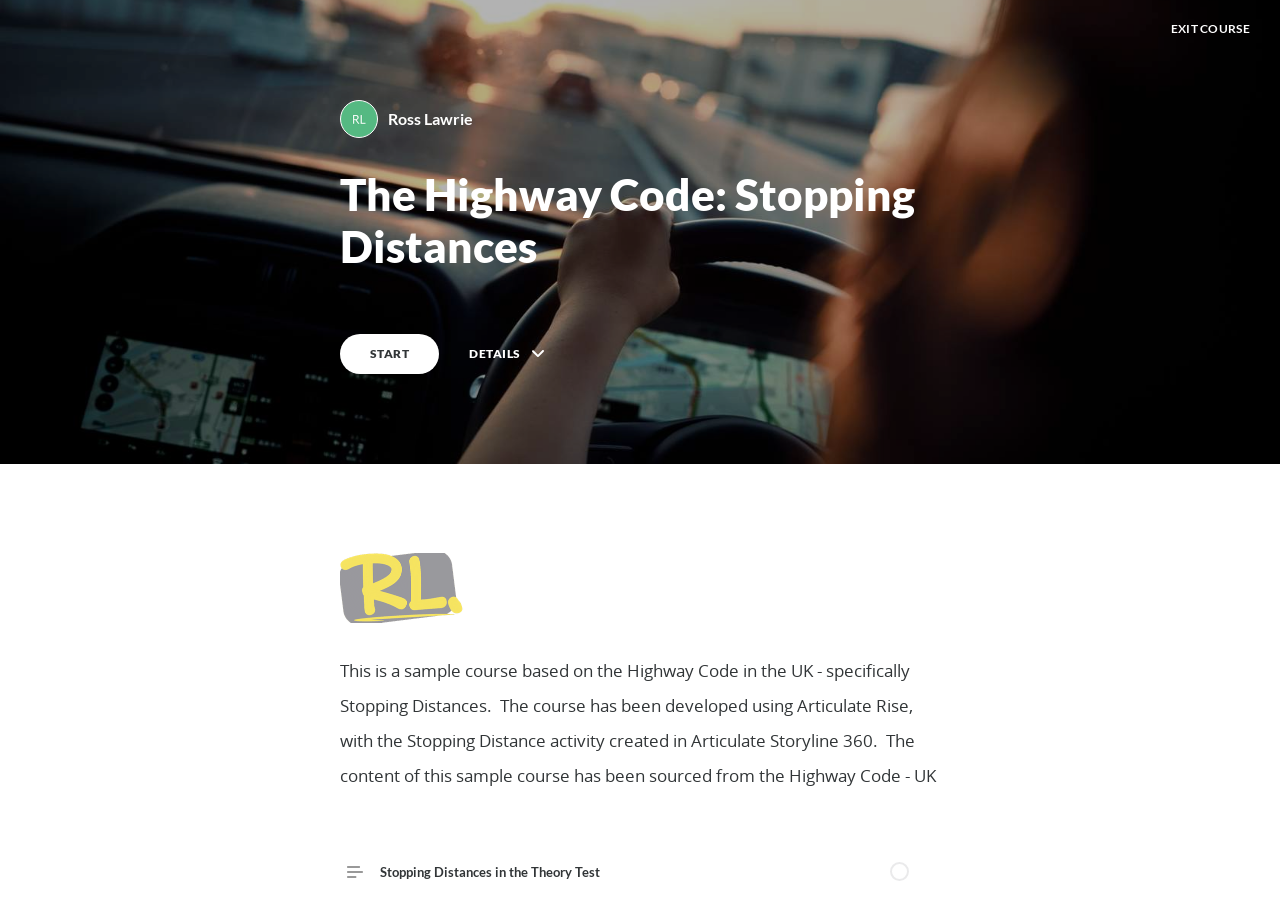
<file: index.html>
<!DOCTYPE html>
<html lang="en" class="">
  <head>
    <meta http-equiv="X-UA-Compatible" content="IE=edge,chrome=1">
    <meta name="viewport" content="width=device-width, initial-scale=1, maximum-scale=1">
    <meta charset="utf-8">

    <title>The Highway Code: Stopping Distances</title>

    <link type="text/css" rel="stylesheet" href="lib/icomoon.css">
    <link type="text/css" rel="stylesheet" href="lib/main.bundle.css">
    <script type="text/javascript" src="lib/player-0.0.11.min.js"></script>
    <script type="text/javascript" src="lib/lzwcompress.js"></script>

    <!-- Resize Hack -->
    <script type="text/javascript">
      window.resizeTo(screen.width, screen.height);
    </script>

  

    <!--[if lt IE 9]>
    <script src="//html5shiv.googlecode.com/svn/trunk/html5.js"></script>
    <![endif]-->
  </head>
  <body>
    <style>
      .brand--head, .brand--head *   { font-family: 'Lato' !important; }
      .brand--body, .brand--body *   { font-family: 'Open Sans' !important; }
      .brand--lhead, .brand--lhead * { font-family: 'Lato' !important; }
      .brand--lbody, .brand--lbody * { font-family: 'Open Sans' !important; }
      .brand--ui, .brand--ui *       { font-family: 'Lato' !important; }

      .brand--beforeHead:before { font-family: 'Lato' !important; }
      .brand--afterHead:after { font-family: 'Lato' !important; }

      .brand--background        { background-color: #F6E461 !important; }
      .brand--background-all *  { background-color: #F6E461 !important; }
      .brand--border            { border-color: #F6E461 !important; }
      .brand--color             { color: #F6E461 !important; }
      .brand--color-all *       { color: #F6E461 !important; }
      .brand--shadow            { box-shadow: 0 0 0 0.2rem #F6E461 !important; }
      .brand--shadow-all *      { box-shadow: 0 0 0 0.2rem #F6E461 !important; }
      .brand--fill              { fill: #F6E461 !important; }
      .brand--stroke            { stroke: #F6E461 !important; }

      .brand--beforeBackground:before { background-color: #F6E461 !important; }
      .brand--beforeBorder:before     { border-color: #F6E461 !important; }
      .brand--beforeColor:before      { color: #F6E461 !important; }

      .brand--afterBackground:after { background-color: #F6E461 !important; }
      .brand--afterBorder:after     { border-color: #F6E461 !important; }
      .brand--afterColor:after      { color: #F6E461 !important; }

      /* should be applied to containers where links
         need to appear in brand color */
      .brand--linkColor a { color: #F6E461 !important; }

      /* should be applied to containers where links
         need to change to brand color on hover */
      .brand--linkColorHover a:hover { color: #F6E461 !important; }

      /* should be applied to any single element that
         needs to change color on hover */
      .brand--hoverColor:hover { color: #F6E461 !important; }

      /* TODO: probably need a way to create a 5-10% darker/lighter color */
      .brand--linkColor a:hover,
      .button.brand--background:hover { opacity: .65 !important; }

      @media (min-width: 47.9375em) { /* 768px */
        .brand--min768--background { background-color: #F6E461 !important; }
        .brand--min768--border     { border-color: #F6E461 !important; }
        .brand--min768--color      { color: #F6E461 !important; }
      }

      @media (max-width: 47.9375em) { /* 768px */
        .brand--max768--background { background-color: #F6E461 !important; }
        .brand--max768--border     { border-color: #F6E461 !important; }
        .brand--max768--color      { color: #F6E461 !important; }
      }
    </style>
    <div id="app"></div>
    <script>
  (function(root) {
    window.labelSet = {"id":"ukbw0vtIb1_R4xkh_2fuEWgj","author":"aid|d74d6983-97a0-410b-a3c7-23453a8ad7de","name":"English","defaultId":1,"defaultSet":true,"labels":{"result":"result","search":"search","results":"results","quizNext":"NEXT","tabGroup":"Tab","codeGroup":"Code","noResults":"No results for","noteGroup":"Note","quizScore":"Your score","quizStart":"START QUIZ","courseExit":"EXIT COURSE","courseHome":"Home","lessonName":"Lesson","quizSubmit":"SUBMIT","quoteGroup":"Quote","salutation":"👋 Bye!","buttonGroup":"Button","courseStart":"START","embedViewOn":"VIEW ON","exitMessage":"You may now leave this page.","quizCorrect":"Correct","quizPassing":"PASSING","quizResults":"Quiz Results","courseResume":"RESUME","processStart":"START","processSwipe":"Swipe to continue","quizContinue":"Continue","quizLandmark":"Quiz","quizQuestion":"Question","courseDetails":"DETAILS","embedReadMore":"Read more","feedbackGroup":"Feedback","quizIncorrect":"Incorrect","quizTakeAgain":"TAKE AGAIN","sortingReplay":"REPLAY","accordionGroup":"Accordion","embedLinkGroup":"Embedded web content","lessonComplete":"COMPLETE","statementGroup":"Statement","storylineGroup":"Storyline","attachmentGroup":"File Attachment","embedPhotoGroup":"Embedded photo","embedVideoGroup":"Embedded video","playButtonLabel":"Play","processComplete":"Complete","processLandmark":"Process","processNextStep":"NEXT STEP","processStepName":"Step","seekSliderLabel":"Seek","sortingLandmark":"Sorting Activity","audioPlayerGroup":"Audio player. You can use the space bar to toggle playback and arrow keys to scrub.","buttonStackGroup":"Button stack","embedPlayerGroup":"Embedded media player","lessonRestricted":"Lessons must be completed in order","pauseButtonLabel":"Pause","scenarioComplete":"Scenario Complete!","scenarioContinue":"CONTINUE","scenarioTryAgain":"TRY AGAIN","textOnImageGroup":"Text on image","timelineLandmark":"Timeline","urlEmbedLandmark":"URL/Embed","videoPlayerGroup":"Video player. You can use the space bar to toggle playback and arrow keys to scrub.","blocksClickToFlip":"Click to flip","blocksPreposition":"of","bulletedListGroup":"Bulleted list","checkboxListGroup":"Checkbox list","imageAndTextGroup":"Image and text","imageGalleryGroup":"Image gallery","lessonPreposition":"of","numberedListGroup":"Numbered list","processLessonName":"Lesson","processStartAgain":"START AGAIN","scenarioStartOver":"START OVER","courseSkipToLesson":"SKIP TO LESSON","flashcardBackLabel":"Flashcard back","flashcardGridGroup":"Flashcard grid","nextFlashCardLabel":"Next flashcard","flashcardFrontLabel":"Flashcard front","flashcardStackGroup":"Flashcard stack","knowledgeCheckGroup":"Knowledge check","sortingCardsCorrect":"Cards Correct","hamburgerButtonLabel":"Course Overview Sidebar","lessonHeaderLandmark":"Lesson Header","numberedDividerGroup":"Numbered divider","lessonContentLandmark":"Lesson Content","lessonSidebarLandmark":"Lesson Sidebar","quizAnswerPlaceholder":"Type your answer here","labeledGraphicLandmark":"Labeled Graphic","previousFlashCardLabel":"Previous flashcard","processStepPreposition":"of","overviewPageTitleSuffix":"Overview","quizAcceptableResponses":"Acceptable responses","quizRequirePassingScore":"Must pass quiz before continuing","timelineCardGroupPrefix":"Timeline Card","labeledGraphicBubbleLabel":"Labeled graphic bubble","labeledGraphicMarkerLabel":"Labeled graphic marker","labeledGraphicNextMarkerLabel":"Next marker","labeledGraphicPreviousMarkerLabel":"Previous marker"},"deleted":false,"createdAt":"2020-09-25T12:05:14.969Z","updatedAt":"2021-05-17T12:25:18.021Z","iso639Code":"en","transferredAt":null};
    window.courseData = "[base64]/[base64]/[base64]";

    var quizId = null;
    var storylineId = null;
    var completionPercentage = 100;
    var reporting = 'completed-incomplete';

    var stuffToPick = [
      'SetBookmark',   // set identifier for bookmark
      'SetDataChunk',  // set a stringified object with lesson progress
      'GetDataChunk',  // retreive stringified object with lesson progress
      'SetReachedEnd', // tell LMS user completed course
      'SetFailed', // tell LMS user Failed course
      'SetPassed', // tell LMS user Passed the course
      'SetScore', // Report Users Score to the LMS (for Pass and fail)
      'GetStatus', // Get Current Status
      'ResetStatus', // Reset the Status
      'CreateResponseIdentifier', // Create question response
      'MatchingResponse', // Create question matching response
      'RecordMatchingInteraction', // Question Type
      'RecordFillInInteraction', // Question Type
      'RecordMultipleChoiceInteraction', // Question Type
      'Finish',
      'ConcedeControl'
    ];

    var LMSProxy = pick(stuffToPick, window.parent, Function.prototype);

    finish(0);

    var cache = getLMSData();

    function debounce(fn, delay) {
  var timer = null;

  return function () {
    var context = this, args = arguments;
    clearTimeout(timer);
    timer = setTimeout(function () {
      fn.apply(context, args);
    }, delay);
  };
}

function compress(data) {
  try {
    return JSON.stringify({
      v: 2,
      d: lzwCompress.pack(JSON.stringify(data)),
      cpv: "l_Qg1MFE"
    });
  } catch(e) {
    return '';
  }
}

function decompress(stringData) {
  try {
    const data = JSON.parse(stringData);

    return data.d
      ? JSON.parse(lzwCompress.unpack(data.d))
      : data;
  } catch(e) {
    return {};
  }
}

function assign(target) {
  if (target === undefined || target === null) {
    throw new TypeError('assign: Cannot convert undefined or null to object');
  }

  var output = Object(target);

  for (var index = 1; index < arguments.length; index++) {
    var source = arguments[index];
    if (source !== undefined && source !== null) {
      for (var nextKey in source) {
        if (source.hasOwnProperty(nextKey)) {
          output[nextKey] = source[nextKey];
        }
      }
    }
  }
  return output;
}

function identity(value) {
  return value;
}

function bookmark(id) {
  var url = 'index.html#/lessons/' + id;

  LMSProxy.SetBookmark(url, '');
}

function completeOut(passed, reportParam) {
  var reportType = reportParam || reporting;

  if(passed) {
    switch(reportType) {
      case 'completed-incomplete':
      case 'completed-failed':
        LMSProxy.ResetStatus();
        LMSProxy.SetReachedEnd();
        break;

      case 'passed-incomplete':
      case 'passed-failed':
        LMSProxy.SetPassed();
        LMSProxy.SetReachedEnd();
        break;
    }
  } else {
    switch(reportType) {
      case 'passed-failed':
      case 'completed-failed':
        if(!isPassed()) {
          LMSProxy.SetFailed();
        }
        break;
    }
  }
}

var setDataChunk = debounce(function(data) {
  LMSProxy.SetDataChunk(data);
}, 1000);

function concatLMSData(data) {
  assign(cache, data);
  setDataChunk(compress(cache));
}

function exit() {
  LMSProxy.ConcedeControl();
}

function finish(totalProgress) {
  if (
    quizId === null &&
    storylineId === null &&
    completionPercentage != undefined &&
    totalProgress >= completionPercentage
  ) {
    completeOut(true);
  }
}

function finishQuiz(passed, score, id) {
  if (id == quizId) {
    reportScore(score);
    completeOut(passed);
  }
}

function finishStoryline(id, passed, isQuiz, score) {
  if (id == storylineId) {
    if (isQuiz) {
      reportScore(score);
      completeOut(passed, 'passed-failed');
    } else {
      completeOut(passed);
    }
  }
}

function stripHtml(title) {
  return title.replace(/<(?:.|\n)*?>/gm, '');
}

function shorten(title) {
  return title.charAt(0);
}

function buildResponseIdentifier(response) {
  var title = stripHtml(response.title);
  return LMSProxy.CreateResponseIdentifier(shorten(title), title);
}

function buildMatchingResponse(response) {
  var sourceTitle = stripHtml(response.source.title);
  var targetTitle = stripHtml(response.target.title);

  var source =
    LMSProxy.CreateResponseIdentifier(shorten(sourceTitle), sourceTitle);
  var target =
    LMSProxy.CreateResponseIdentifier(shorten(targetTitle), targetTitle);

  return new LMSProxy.MatchingResponse(source, target);
}

function cleanTitle(title, maxSize) {
  return title.substr(0, maxSize || 20).replace(/ /g, '_');
}

function titleToId(quiz, question, attempts) {
  return cleanTitle(quiz, 20) + '_' + cleanTitle(question, 230) + '_' + attempts.toString().substr(0,3);
}

function normalizeResult(correct) {
  return correct
    ? window.parent.INTERACTION_RESULT_CORRECT
    : window.parent.INTERACTION_RESULT_WRONG;
}

function reportAnswer(data) {
  var recorder = Function.prototype;
  var response;
  var correctResponses;

  var isCorrect = normalizeResult(data.isCorrect);
  var latency = data.latency;
  var title = data.questionTitle;
  var weighting = 1;
  var strId = titleToId(data.quizTitle, title, data.retryAttempts);

  switch (data.type) {
    case 'MULTIPLE_CHOICE':
    case 'MULTIPLE_RESPONSE':
      response = data.response.map(buildResponseIdentifier);
      correctResponses = data.correctResponse.map(buildResponseIdentifier);
      recorder = LMSProxy.RecordMultipleChoiceInteraction;
      break;

    case 'FILL_IN_THE_BLANK':
      response = data.response;
      correctResponses = data.correctResponse;
      recorder = LMSProxy.RecordFillInInteraction;
      break;

    case 'MATCHING':
      response = data.response.map(buildMatchingResponse);
      correctResponses = data.correctResponse.map(buildMatchingResponse);
      recorder = LMSProxy.RecordMatchingInteraction;
      break;
  }

  recorder(
    strId,
    response,
    isCorrect,
    correctResponses,
    title,
    weighting,
    latency,
    0
  );
}

function getLMSData() {
  var data = null;

  if(!cache) {
    data = LMSProxy.GetDataChunk();

    var result = data
      ? decompress(data)
      : {};

    return result;
  }

  return assign({}, cache);
}

function getProgress(initialProgress) {
  var decodeCourseProgress =
    root.Rise.decodeCourseProgress;

  var progress = assign({}, {
    progress: { lessons: {} }
  }, getLMSData()).progress;

  if(initialProgress) {
    return decodeCourseProgress(initialProgress, progress);
  }

  return progress;
}

function isExport() {
  return true;
}

function isPassed() {
  return LMSProxy.GetStatus() === window.parent.LESSON_STATUS_PASSED;
}

function pick(keys, obj, def) {
  return keys.reduce(function(memo, key) {
    if(obj[key] === undefined) {
      if(def !== undefined) {
        memo[key] = def;
      }
    } else {
      memo[key] = obj[key];
    }

    return memo;
  }, {});
}

function reportScore(score) {
  var highScore = Math.max(getLMSData().score || 0, score);
  concatLMSData({ score: highScore });

  LMSProxy.SetScore(highScore, 100, 0);
}

function resolvePath(path) {
  return ('assets/').concat(path);
}

function resolveFontPath(font) {
  return ('lib/fonts/').concat(font.key.split('/').reverse()[0]);
}

function setLessonProgress(lessonProgress) {
  var encodeLessonProgress =
    root.Rise.encodeLessonProgress;

  var currentProgress = getProgress();

  var lessons = assign(
    {},
    currentProgress.lessons,
    encodeLessonProgress(lessonProgress)
  );

  var progress = assign({}, currentProgress, { lessons: lessons });

  concatLMSData({ progress: progress });
}

function setCourseProgress(courseProgress) {
  var encodeCourseProgress =
    root.Rise.encodeCourseProgress;

  var currentProgress = getProgress();

  var progress = assign(
    {},
    currentProgress,
    encodeCourseProgress(courseProgress)
  );

  concatLMSData({ progress: progress });
}

function getMasteryScore(payload) {
  return payload.passingScore;
}

root.Rise = {
  completeLessons: identity,
  decodeCourseProgress: identity,
  encodeCourseProgress: identity,
  encodeLessonProgress: identity
};

root.Runtime = {
  bookmark: bookmark,
  exit: exit,
  finish: finish,
  finishQuiz: finishQuiz,
  finishStoryline: finishStoryline,
  getMasteryScore: getMasteryScore,
  getProgress: getProgress,
  isExport: isExport,
  reportAnswer: reportAnswer,
  resolveFontPath: resolveFontPath,
  resolvePath: resolvePath,
  setCourseProgress: setCourseProgress,
  setLessonProgress: setLessonProgress
};

  }(window));
</script>


    
      <script src="lib/main.bundle.js"></script>
    
  </body>
</html>
</file>
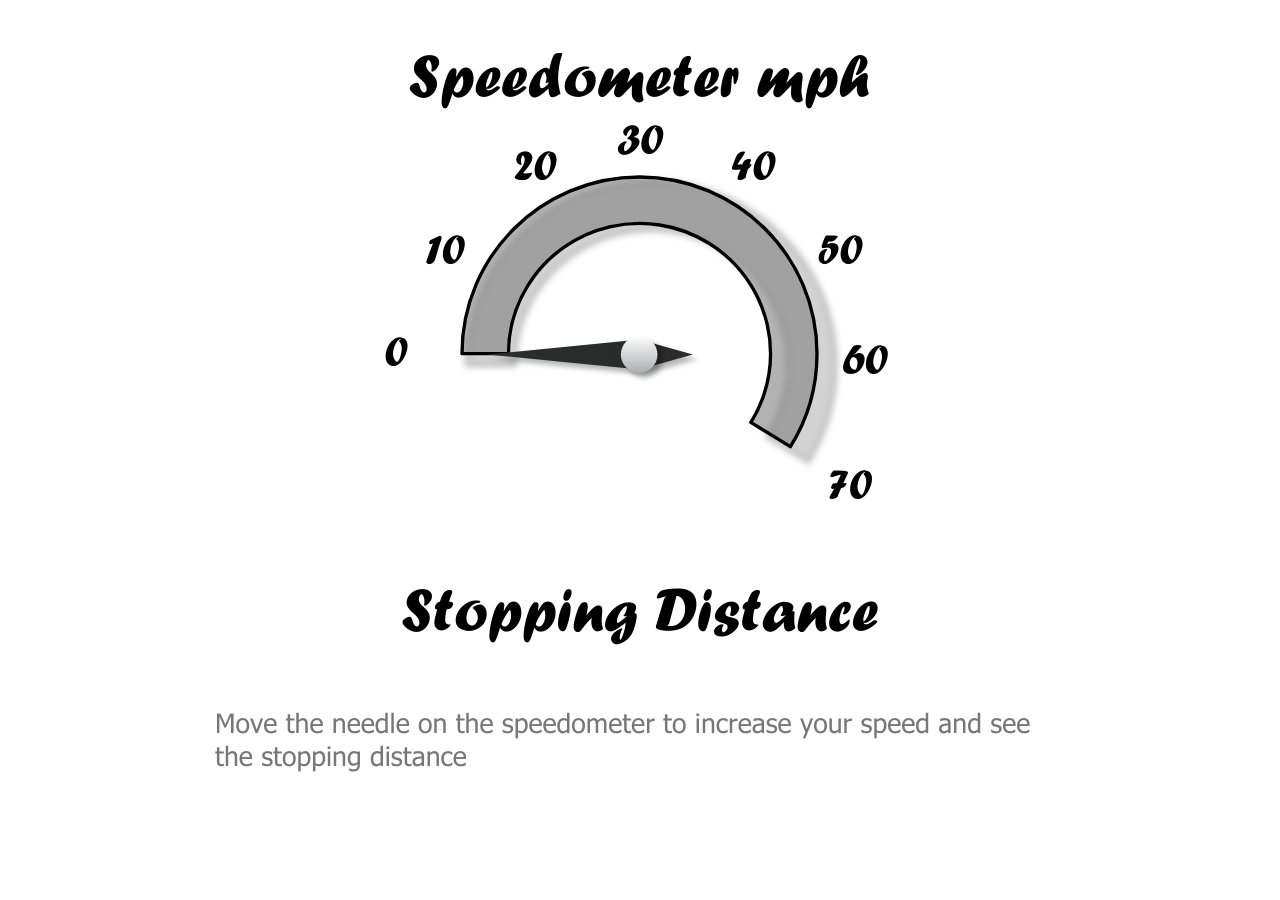
<file: assets/5CnBlC7W7K8xRI_f/story.html>
<!doctype html>
<html lang="en-US">
<head>
  <meta charset="utf-8">
  <!-- Created using Storyline 360 - http://www.articulate.com  -->
  <!-- version: 3.57.26476.0 -->
  <title>DVLA</title>
  <meta http-equiv="x-ua-compatible" content="IE=edge"/>
  <meta name="viewport" content="width=device-width,initial-scale=1,user-scalable=no,shrink-to-fit=no,minimal-ui"/>
  <meta name="apple-mobile-web-app-capable" content="yes"/>
  <style>
    html, body { height: 100%; padding: 0; margin: 0 }
    #app { height: 100%; width: 100%; }
  </style>
  
  <script>window.THREE = { };</script>
<meta name="robots" content="noindex, nofollow"></head>
<body style="background: #282828" class="cs-HTML theme-unified">
<script src="player-interface.js"></script>
  <script>!function(e){var i=/iPhone/i,o=/iPod/i,n=/iPad/i,t=/(?=.*\bAndroid\b)(?=.*\bMobile\b)/i,d=/Android/i,s=/(?=.*\bAndroid\b)(?=.*\bSD4930UR\b)/i,b=/(?=.*\bAndroid\b)(?=.*\b(?:KFOT|KFTT|KFJWI|KFJWA|KFSOWI|KFTHWI|KFTHWA|KFAPWI|KFAPWA|KFARWI|KFASWI|KFSAWI|KFSAWA)\b)/i,r=/IEMobile/i,h=/(?=.*\bWindows\b)(?=.*\bARM\b)/i,a=/BlackBerry/i,l=/BB10/i,p=/Opera Mini/i,f=/(CriOS|Chrome)(?=.*\bMobile\b)/i,u=/(?=.*\bFirefox\b)(?=.*\bMobile\b)/i,c=new RegExp("(?:Nexus 7|BNTV250|Kindle Fire|Silk|GT-P1000)","i"),w=function(e,i){return e.test(i)},A=function(e){var A=e||navigator.userAgent,v=A.split("[FBAN");if(void 0!==v[1]&&(A=v[0]),this.apple={phone:w(i,A),ipod:w(o,A),tablet:!w(i,A)&&w(n,A),device:w(i,A)||w(o,A)||w(n,A)},this.amazon={phone:w(s,A),tablet:!w(s,A)&&w(b,A),device:w(s,A)||w(b,A)},this.android={phone:w(s,A)||w(t,A),tablet:!w(s,A)&&!w(t,A)&&(w(b,A)||w(d,A)),device:w(s,A)||w(b,A)||w(t,A)||w(d,A)},this.windows={phone:w(r,A),tablet:w(h,A),device:w(r,A)||w(h,A)},this.other={blackberry:w(a,A),blackberry10:w(l,A),opera:w(p,A),firefox:w(u,A),chrome:w(f,A),device:w(a,A)||w(l,A)||w(p,A)||w(u,A)||w(f,A)},this.seven_inch=w(c,A),this.any=this.apple.device||this.android.device||this.windows.device||this.other.device||this.seven_inch,this.phone=this.apple.phone||this.android.phone||this.windows.phone,this.tablet=this.apple.tablet||this.android.tablet||this.windows.tablet,"undefined"==typeof window)return this},v=function(){var e=new A;return e.Class=A,e};"undefined"!=typeof module&&module.exports&&"undefined"==typeof window?module.exports=A:"undefined"!=typeof module&&module.exports&&"undefined"!=typeof window?module.exports=v():"function"==typeof define&&define.amd?define("isMobile",[],e.isMobile=v()):e.isMobile=v()}(this);
    window.isMobile.apple.tablet = window.isMobile.apple.tablet ||
      (navigator.platform === 'MacIntel' && navigator.maxTouchPoints > 1);
    window.isMobile.apple.device = window.isMobile.apple.device || window.isMobile.apple.tablet;
    window.isMobile.tablet = window.isMobile.tablet || window.isMobile.apple.tablet;
    window.isMobile.any = window.isMobile.any || window.isMobile.apple.tablet;
  </script>

  <div id="focus-sink" tabindex="-1"></div>

  <div id="preso"></div>
  <script>
    window.DS = {};
    window.globals = {
      DATA_PATH_BASE: '',
      HAS_FRAME: true,
      HAS_SLIDE: true,

      lmsPresent: false,
      tinCanPresent: false,
      cmi5Present: false,
      aoSupport: false,
      scale: 'noscale',
      captureRc: false,
      browserSize: 'optimal',
      bgColor: '#282828',
      features: 'InsertSvgPicture,MultipleQuizTracking',
      themeName: 'unified',
      preloaderColor: '#FFFFFF',
      suppressAnalytics: false,
      productChannel: 'stable',
      publishSource: 'storyline',
      aid: 'aid|d74d6983-97a0-410b-a3c7-23453a8ad7de',
      cid: '2c40438b-3c3e-486b-922a-53eaf2788735',
      playerVersion: '3.57.26476.0',
      maxIosVideoElements: 10,

      
      parseParams: function(qs) {
        if (window.globals.parsedParams != null) {
          return window.globals.parsedParams;
        }
        qs = (qs || window.location.search.substr(1)).split('+').join(' ');
        var params = {},
            tokens,
            re = /[?&]?([^=]+)=([^&]*)/g;

        while (tokens = re.exec(qs)) {
          params[decodeURIComponent(tokens[1]).trim()] =
            decodeURIComponent(tokens[2]).trim();
        }
        window.globals.parsedParams = params;
        return params;
      }

    };

    (function() {

      var classTypes = [ 'desktop', 'mobile', 'phone', 'tablet' ];

      var addDeviceClasses = function(prefix, testObj) {
        var curr, i;
        for (i = 0; i < classTypes.length; i++) {
          curr = classTypes[i];
          if (testObj[curr]) {
            document.body.classList.add(prefix + curr);
          }
        }
      };

      var params = window.globals.parseParams(),
          isDevicePreview = params.devicepreview === '1',
          isPhoneOverride = params.deviceType === 'phone' || (isDevicePreview && params.phone == '1'),
          isTabletOverride = (params.deviceType === 'tablet' || isDevicePreview) && !isPhoneOverride,
          isMobileOverride = isPhoneOverride || isTabletOverride;

      var deviceView = {
        desktop: !window.isMobile.any && !isMobileOverride,
        mobile: window.isMobile.any || isMobileOverride,
        phone: isPhoneOverride || (window.isMobile.phone && !isTabletOverride),
        tablet: isTabletOverride || window.isMobile.tablet
      };

      window.globals.deviceView = deviceView;
      window.isMobile.desktop = !window.isMobile.any;
      window.isMobile.mobile = window.isMobile.any;

      addDeviceClasses('view-', deviceView);

    })();
  </script>
  
  <script src='story_content/user.js' type=text/javascript></script>
  <div class="slide-loader"></div>

  <script>
    var doc = document, loader = doc.body.querySelector('.slide-loader'); [ 1, 2, 3 ].forEach(function(n) { var d = doc.createElement('div'); d.style.backgroundColor = window.globals.preloaderColor; d.classList.add('mobile-loader-dot'); d.classList.add('dot' + n); loader.appendChild(d); });
  </script>

  <div class="mobile-load-title-overlay" style="display: none">
    <div class="mobile-load-title">DVLA</div>
  </div>

  <div class="mobile-chrome-warning"></div>

  <script>
    
    if (window.autoSpider && window.vInterfaceObject) {
      document.querySelector('.mobile-load-title-overlay').style.display = 'none';
    }
  </script>

  

  <link rel="stylesheet" href="html5/data/css/output.min.css" data-noprefix/>
</body>
<script src="html5/lib/scripts/bootstrapper.min.js"></script>
</html>
</file>
<file: lib/icomoon.css>
@font-face {
	font-family: 'icomoon';
	src:  url('fonts/icomoon.ttf') format('truetype'),
				url('fonts/icomoon.woff') format('woff');
	font-weight: normal;
	font-style: normal;
}

[class^="icon-"], [class*=" icon-"] {
	/* use !important to prevent issues with browser extensions that change fonts */
	font-family: 'icomoon' !important;
	speak: none;
	font-style: normal;
	font-weight: normal;
	font-variant: normal;
	text-transform: none;
	line-height: 1;

	/* Better Font Rendering =========== */
	-webkit-font-smoothing: antialiased;
	-moz-osx-font-smoothing: grayscale;
}

.icon-edit-author-name:before {
	content: "\e976";
}
.icon-lock:before {
	content: "\e977";
}
.icon-checkmark-valid:before {
	content: "\e95d";
}
.icon-close-media-panel:before {
	content: "\e95e";
}
.icon-trash4:before {
	content: "\e95f";
}
.icon-x-invalid-url:before {
	content: "\e960";
}
.icon-attach2:before {
	content: "\e961";
}
.icon-bold:before {
	content: "\e962";
}
.icon-fontcolor:before {
	content: "\e963";
}
.icon-fontsize:before {
	content: "\e964";
}
.icon-italic:before {
	content: "\e965";
}
.icon-link:before {
	content: "\e966";
}
.icon-orderedlist:before {
	content: "\e967";
}
.icon-quote:before {
	content: "\e968";
}
.icon-unorderedlist:before {
	content: "\e969";
}
.icon-feedback:before {
	content: "\e910";
}
.icon-review:before {
	content: "\e911";
}
.icon-customizable:before {
	content: "\e908";
}
.icon-design:before {
	content: "\e909";
}
.icon-interactions:before {
	content: "\e90a";
}
.icon-questions:before {
	content: "\e90b";
}
.icon-scenarios2:before {
	content: "\e90c";
}
.icon-slides:before {
	content: "\e90d";
}
.icon-desktop:before {
	content: "\e902";
}
.icon-expressions:before {
	content: "\e903";
}
.icon-poses:before {
	content: "\e904";
}
.icon-retina:before {
	content: "\e905";
}
.icon-scenarios:before {
	content: "\e906";
}
.icon-transparency:before {
	content: "\e907";
}
.icon-Master-01:before {
	content: "\e934";
}
.icon-Master-02:before {
	content: "\e93a";
}
.icon-Master-03:before {
	content: "\e939";
}
.icon-Master-04:before {
	content: "\e936";
}
.icon-Master-05:before {
	content: "\e93b";
}
.icon-Master-06:before {
	content: "\e935";
}
.icon-Master-07:before {
	content: "\e937";
}
.icon-Master-08:before {
	content: "\e938";
}
.icon-Master-09:before {
	content: "\e922";
}
.icon-Master-10:before {
	content: "\e926";
}
.icon-Master-11:before {
	content: "\e924";
}
.icon-Master-12:before {
	content: "\e928";
}
.icon-Master-13:before {
	content: "\e923";
}
.icon-Master-14:before {
	content: "\e925";
}
.icon-Master-15:before {
	content: "\e929";
}
.icon-Master-16:before {
	content: "\e927";
}
.icon-Master-17:before {
	content: "\e92b";
}
.icon-Master-18:before {
	content: "\e92c";
}
.icon-Master-19:before {
	content: "\e92d";
}
.icon-Master-20:before {
	content: "\e92e";
}
.icon-Master-21:before {
	content: "\e92f";
}
.icon-Master-22:before {
	content: "\e930";
}
.icon-Master-23:before {
	content: "\e931";
}
.icon-Master-24:before {
	content: "\e932";
}
.icon-Master-25:before {
	content: "\e933";
}
.icon-Master-26:before {
	content: "\e92a";
}
.icon-check-circle:before {
	content: "\e803";
}
.icon-trash:before {
	content: "\e804";
}
.icon-rotation:before {
	content: "\e91a";
}
.icon-vector:before {
	content: "\e91b";
}
.icon-mute:before {
	content: "\e90e";
}
.icon-volume:before {
	content: "\e90f";
}
.icon-logo:before {
	content: "\e805";
}
.icon-share:before {
	content: "\e801";
}
.icon-sorting:before {
	content: "\e91c";
}
.icon-more:before {
	content: "\e91d";
}
.icon-copy:before {
	content: "\e951";
}
.icon-clock:before {
	content: "\e915";
}
.icon-quotes-left:before {
	content: "\e918";
}
.icon-list-numbered:before {
	content: "\e916";
}
.icon-list2:before {
	content: "\e917";
}
.icon-plus:before {
	content: "\e60a";
}
.icon-info:before {
	content: "\e974";
}
.icon-cross:before {
	content: "\e913";
}
.icon-checkmark:before {
	content: "\e975";
}
.icon-arrow-up2:before {
	content: "\e959";
}
.icon-arrow-down2:before {
	content: "\e95a";
}
.icon-sort-alpha-asc:before {
	content: "\e912";
}
.icon-rtf:before {
	content: "\e94b";
}
.icon-doc:before {
	content: "\e94a";
}
.icon-pdf:before {
	content: "\e94c";
}
.icon-ppt:before {
	content: "\e94d";
}
.icon-file:before {
	content: "\e94e";
}
.icon-xls:before {
	content: "\e94f";
}
.icon-zip:before {
	content: "\e950";
}
.icon-file-alt:before {
	content: "\e944";
}
.icon-doc-alt:before {
	content: "\e943";
}
.icon-pdf-alt:before {
	content: "\e945";
}
.icon-ppt-alt:before {
	content: "\e946";
}
.icon-rtf-alt:before {
	content: "\e947";
}
.icon-xls-alt:before {
	content: "\e948";
}
.icon-zip-alt:before {
	content: "\e949";
}
.icon-attach:before {
	content: "\e942";
}
.icon-reload:before {
	content: "\e941";
}
.icon-trash2:before {
	content: "\e60d";
}
.icon-arrow-left:before {
	content: "\e608";
}
.icon-arrow-right:before {
	content: "\e609";
}
.icon-check-alt:before {
	content: "\e606";
}
.icon-password-view:before {
	content: "\e972";
}
.icon-password-hide:before {
	content: "\e973";
}
.icon-view-grid:before {
	content: "\e96c";
}
.icon-grid-view:before {
	content: "\e96c";
}
.icon-view-list:before {
	content: "\e96d";
}
.icon-list-view:before {
	content: "\e96d";
}
.icon-blocks:before {
	content: "\e95b";
}
.icon-list3:before {
	content: "\e95c";
}
.icon-export:before {
	content: "\e958";
}
.icon-screencast:before {
	content: "\e957";
}
.icon-cursor:before {
	content: "\e956";
}
.icon-documents:before {
	content: "\e952";
}
.icon-duplicate:before {
	content: "\e952";
}
.icon-trash3:before {
	content: "\e953";
}
.icon-Article:before {
	content: "\e93c";
}
.icon-Interaction:before {
	content: "\e93d";
}
.icon-Quiz:before {
	content: "\e93e";
}
.icon-Video:before {
	content: "\e93f";
}
.icon-trashcan:before {
	content: "\e921";
}
.icon-marker_style:before {
	content: "\e920";
}
.icon-photo:before {
	content: "\e91f";
}
.icon-microphone:before {
	content: "\e91e";
}
.icon-plus2:before {
	content: "\e800";
}
.icon-processing:before {
	content: "\e607";
}
.icon-menu:before {
	content: "\e602";
}
.icon-headset:before {
	content: "\e603";
}
.icon-list:before {
	content: "\e604";
}
.icon-video:before {
	content: "\e605";
}
.icon-mail:before {
	content: "\e954";
}
.icon-remove:before {
	content: "\e955";
}
.icon-up-level-2:before {
	content: "\e96e";
}
.icon-up-level-list-2:before {
	content: "\e96f";
}
.icon-plus-circle:before {
	content: "\e802";
}
.icon-up-level:before {
	content: "\e970";
}
.icon-up-level-list:before {
	content: "\e971";
}
.icon-eye:before {
	content: "\e96b";
}
.icon-tick:before {
	content: "\e900";
}
.icon-check:before {
	content: "\e901";
}
.icon-link-alt:before {
	content: "\e919";
}
.icon-chevron-down:before {
	content: "\e60b";
}
.icon-chevron-up:before {
	content: "\e60c";
}
.icon-chevron-left:before {
	content: "\e600";
}
.icon-chevron:before {
	content: "\e601";
}
.icon-chevron-right:before {
	content: "\e601";
}
.icon-close-small:before {
	content: "\e940";
}
.icon-pie-chart:before {
	content: "\e914";
}
.icon-alert:before {
	content: "\e96a";
}
</file>
<file: lib/main.bundle.css>
@charset "UTF-8";a,abbr,acronym,address,applet,article,aside,audio,big,blockquote,body,canvas,caption,center,cite,code,dd,del,details,dfn,div,dl,dt,em,embed,fieldset,figcaption,figure,footer,form,h1,h2,h3,h4,h5,h6,header,hgroup,html,iframe,img,ins,kbd,label,legend,li,mark,menu,nav,object,ol,output,p,pre,q,ruby,s,samp,section,small,span,strike,strong,sub,summary,sup,table,tbody,td,tfoot,th,thead,time,tr,tt,u,ul,var,video{margin:0;padding:0;border:0;font-size:100%;font:inherit;vertical-align:baseline}article,aside,details,figcaption,figure,footer,header,hgroup,menu,nav,section{display:block}body{line-height:1}ol,ul{list-style:none}blockquote,q{quotes:none}blockquote:after,blockquote:before,q:after,q:before{content:""}table{border-collapse:collapse;border-spacing:0}input::-ms-clear{display:none}.bigHeadMode .avatar__image,.bigHeadMode .course-collaborators-author__avatar,.bigHeadMode .item-lock__avatar,.bigHeadMode .lesson-header__author img,.bigHeadMode .overview__author-image,.bigHeadMode .select-author__image,.bigHeadMode .user-info__profile{transform:rotate(0) scale(2);transform-origin:center;transition:transform .3s ease-in-out}.bigHeadMode .avatar__image:hover,.bigHeadMode .course-collaborators-author__avatar:hover,.bigHeadMode .item-lock__avatar:hover,.bigHeadMode .lesson-header__author img:hover,.bigHeadMode .overview__author-image:hover,.bigHeadMode .select-author__image:hover,.bigHeadMode .user-info__profile:hover{transform:rotate(1turn) scale(1)}button{margin:0;padding:0;border:none;border-radius:0;font:inherit;color:inherit;background:none;-webkit-appearance:none;-moz-appearance:none;appearance:none}@-ms-viewport{width:device-width}@viewport{width:device-width}*{box-sizing:border-box}body,html{background:#f5f5f5}html{max-width:100vw;overflow-x:hidden;overflow-y:auto;font-size:62.5%;-webkit-font-smoothing:antialiased;-moz-osx-font-smoothing:grayscale}body,html{height:100%;overflow:hidden}body{margin:0;line-height:1.5;font-family:lato,sans-serif;font-size:1.6em;color:#313537}@keyframes slide-in{to{transform:translateX(0)}}@keyframes fade-out{0%{opacity:1}to{opacity:0;visibility:hidden}}#app,#innerApp,.transition-group{height:100%;overflow:hidden}a[data-external]{cursor:pointer;text-decoration:underline}@-moz-document url-prefix(){a,div,span{outline-color:#000}}:-webkit-full-screen-ancestor:not(iframe){animation-name:none!important}.not-found{align-items:center;display:flex;flex-wrap:wrap;justify-content:center;padding:9.1rem 4.5rem}.not-found__copy{color:#717171;font-size:1.8rem;line-height:3rem;margin-right:4.5rem;max-width:49.5rem}@media (max-width:29.9375em){.not-found__copy{margin-bottom:4.5rem;margin-right:0}}.not-found__copy a{color:#47bde9;text-decoration:none}.not-found__copy--heading{color:#000;font-size:4.8rem;font-weight:700;line-height:5.4rem;margin-bottom:1.9rem}.curtain{margin:2.9rem 0;max-width:50%;text-align:center}.curtain__cancel{margin-top:5rem}.curtain__container{align-items:center;background:#fff;bottom:0;display:flex;justify-content:center;left:0;position:fixed;right:0;top:0;z-index:9000}.curtain__title{color:#313537;font-size:3.2rem;font-weight:300;letter-spacing:-.1px;margin-bottom:1.5rem}.curtain__description{color:#4a4a4a;opacity:.8;line-height:1.77;width:43rem;font-size:1.3rem;letter-spacing:.5px;margin-bottom:3rem}.curtain__text{margin-top:3rem;font-size:2.4rem;font-weight:300}.curtain__spinner{width:3.2rem;height:3.2rem;border:.2rem solid rgba(49,53,55,.5);border-left-color:rgba(49,53,55,.15);animation:spin 1.5s linear infinite;border-radius:50%;margin:0 auto}.curtain__spinner--reconnect{width:5.1rem;height:5.1rem;margin-bottom:1.5rem}.button{-webkit-appearance:none;font-size:inherit;font-family:lato,sans-serif;border:0;padding:0;background:transparent;cursor:pointer}.button,.button--menu{display:inline-block;color:#313537}.button--menu{position:relative;height:4rem;width:4rem;top:-1rem;left:-1rem;padding:1rem;font-weight:900;font-size:3rem;line-height:1.6rem;text-transform:uppercase;transition:color .3s}.button--menu i{margin-top:-.4rem}.button--menu i,.button--menu i:after,.button--menu i:before{position:absolute;top:50%;left:1rem;display:block;height:.2rem;width:1.5rem;background:#313537}.button--menu i:after,.button--menu i:before{content:"";position:absolute;top:-.4rem;left:0;right:0}.button--menu i:after{top:auto;bottom:-.4rem}.button--menu:hover{color:#61696d}.button--menu:hover:after,.button--menu:hover:before{background:#61696d}.button--sidebar{position:fixed;left:0;bottom:0;width:36rem;height:5.2rem;padding:1.5rem 0}.button--sidebar-basic{width:100%;padding:1.85rem 0}.button--sidebar,.button--sidebar-basic{text-transform:uppercase;font-weight:900;font-size:1.2rem;letter-spacing:.08rem;color:#fff;background-color:#313537!important}.button--sidebar-basic [class*=icon-],.button--sidebar [class*=icon-]{display:inline-block;width:2.2rem;height:2.2rem;margin-right:.8rem;vertical-align:5%;line-height:2.2rem;font-size:1rem;color:#313537;border-radius:50%;background:#fff}.button--done{min-width:12.5rem;height:3.3rem;padding:0 3rem;line-height:3.3rem;letter-spacing:.16rem;border-radius:3.3rem;-webkit-font-smoothing:antialiased}.button--done,.button--header{text-transform:uppercase;text-align:center;font-weight:900;font-size:1.2rem;color:#313537;background:#fff}.button--header{height:2.5rem;padding:0 1.5rem;line-height:2.5rem;letter-spacing:.12rem;border-radius:2.5rem}.button--header-done,.button--inverted,.button--outline{padding:.25rem 2rem;text-transform:uppercase;text-align:center;font-weight:700;font-size:1.2rem;letter-spacing:.12rem;border-radius:2.5rem}.button+.button--header-done,.button+.button--inverted,.button+.button--outline{margin-left:1.5rem}.button+.button--header-done-right-course-themes,.button+.button--inverted-right-course-themes,.button+.button--outline-right-course-themes{margin-left:.6rem}.button--header-done,.button--inverted,button.button--outline{padding:.4rem 2rem}.button--compact{padding:.25rem 1.5rem}.button--next,.button--submit{padding:1.5rem 3rem;min-width:13rem;text-transform:uppercase;font-size:1.2rem;font-weight:900;color:#fff;background:#d6d7d7;transition:background .3s}.button--next:hover,.button--submit:hover{transition:background 0}.button--submit{pointer-events:none}.button--submit-active{pointer-events:inherit;background:#50abf1}.button--outline{background:#fff;border:1px solid rgba(49,53,55,.4)}.button--outline-transparent{background:initial}.button--outline:focus,.button--outline:hover,.menu--active .button--outline{border-color:#313537}.button--header-done,.button--inverted{color:#fff;border:1px solid rgba(49,53,55,.4);background:#313537}.button--header-done.button--disabled{opacity:.2;margin-left:1.5rem}.button--signin{display:inline-block;cursor:pointer;outline:none;-webkit-user-select:none;-moz-user-select:none;-ms-user-select:none;user-select:none;text-decoration:none;transition:box-shadow 90ms ease-in-out,transform 90ms ease-in-out;font-family:lato,sans-serif;padding:0 3.5rem;height:4.5rem;line-height:4.5rem;font-size:1.4rem;font-weight:700;color:#fff;border-width:0;border-radius:2.25rem;background:#4fbdf4}.button--signin:focus,.button--signin:hover{box-shadow:inset 0 -1px rgba(0,0,0,.2)}.button--signin:active{box-shadow:inset 0 1px rgba(0,0,0,.2),inset 0 100px rgba(0,0,0,.1);transform:translateY(1px)}.button--disabled{opacity:.5;cursor:not-allowed}.button--controls{height:3rem;padding:0 2rem;line-height:2.3rem;text-transform:none;text-align:center;font-weight:400;font-size:1.2rem;letter-spacing:0;background:#fff;border-radius:2.3rem;border:1px solid rgba(49,53,55,.2)}.button+.button--controls{margin-left:1.5rem}.button--controls:hover{border-color:rgba(49,53,55,.8)}.button--extraPadding{padding:1.15rem 4.8rem}.browser-support{position:fixed;bottom:0;left:0;right:0;z-index:999}.browser-support__inner{position:relative;padding:2.5rem;background-color:#282828;text-align:left;font-weight:700;font-size:1.4rem;letter-spacing:.02rem}@media (min-width:48em){.browser-support__inner{text-align:center}}.browser-support__text{color:#a2acb0}.browser-support__text--full{display:none}@media (min-width:48em){.browser-support__text--full{display:inline}}@media (min-width:48em){.browser-support__text--mobile{display:none}}.browser-support__link{color:#fff;text-decoration:none}.browser-support__link>.icon{font-size:.75rem;margin-left:.3rem}.browser-support__dismiss{position:absolute;top:50%;right:3rem;width:3.4rem;height:3.4rem;line-height:3.4rem;margin-top:-1.7rem;border-radius:50%;background-color:#fafafa;border:none;padding:0;cursor:pointer;text-align:center}.browser-support__dismiss-icon{display:inline-block;font-size:3rem;line-height:normal!important;margin-top:-.25rem}.modal{position:fixed;top:0;bottom:0;left:0;right:0;display:flex;align-items:center;justify-content:center;padding:0 6rem;transform:translateZ(0);z-index:1001}.modal--force_to_top{align-items:inherit;padding-top:5rem}.modal-enter .modal__dialog,.modal-enter .modal__overlay{opacity:0}.modal-enter .modal__dialog{transform:scale(.97)}.modal-enter.modal-enter-active .modal__overlay{opacity:1;transition:opacity .4s ease-out}.modal-enter.modal-enter-active .modal__dialog{opacity:1;transform:scale(1);transition:opacity .3s ease-out,transform .3s ease-out}.modal-exit .modal__dialog,.modal-exit .modal__overlay{opacity:1}.modal-exit .modal__dialog{transform:scale(1)}.modal-exit.modal-exit-active .modal__overlay{opacity:0;transition:opacity .4s ease-out}.modal-exit.modal-exit-active .modal__dialog{opacity:0;transform:scale(.97);transition:opacity .15s ease-in,transform .15s ease-in}.modal__overlay{position:fixed;top:0;bottom:0;left:0;right:0;background:hsla(0,0%,100%,.7)}.modal__overlay--dark{background:rgba(0,0,0,.5)}.modal__dialog{display:flex;flex-direction:column;position:relative;width:54rem;max-width:100%;padding:2rem 0 0;font-size:1.4rem;background:#fff;box-shadow:0 .6rem 2rem rgba(0,0,0,.08);z-index:1002}.modal__close{position:absolute;top:1rem;right:1rem;width:3rem;height:3rem;text-align:center;line-height:3rem;cursor:pointer;color:rgba(49,53,55,.6);transition:color .3s}.modal__close:hover{color:#313537}.modal__header{padding:0 0 2rem 3rem;line-height:1;border-bottom:.1rem solid #eaeaeb}.modal__heading{color:#313537}.modal__subheading{font-size:1.1rem;padding-left:.5rem}.modal__subtitle{color:#adaeaf}.modal__text{color:#313537}.modal__content{overflow-y:hidden;height:100%}.modal__content--force-scroll{overflow-y:auto}.modal__content--with-footer{flex-grow:1}.modal__footer{flex-shrink:0;height:6.8rem;z-index:12}.modal__footer-shadow{bottom:5.8rem;box-shadow:0 0 2rem 0 rgba(0,0,0,.24);position:absolute;right:0;z-index:-10;left:0;width:100%;height:1rem}.base-modal__content{padding:2rem 3rem}.base-modal__content--centered{text-align:center}.base-modal__fields{padding:3rem 3rem 1rem}.base-modal__input{color:#313537;line-height:1.5;border:0;border-radius:0;display:block;width:100%;background-color:#f7f7f7;background-image:none;outline:none;font-size:1.4rem;padding:1.4rem;margin-bottom:1rem}.base-modal__label{display:inline-block;font-size:1.3rem;margin-bottom:1rem}.base-modal__btns{display:flex;justify-content:center;padding:2rem 0}.courseExit{position:absolute;background:none;border:none;padding:0;font-family:lato,sans-serif;font-size:1.2rem;font-weight:700;letter-spacing:.03rem;text-transform:uppercase;color:#959fa5;cursor:pointer;z-index:1000}.courseExit--standard{top:1.5rem;right:2rem}@media (max-width:47.9375em){.courseExit--standard{display:none}}.courseExit--mobile{display:none}@media (max-width:47.9375em){.courseExit--mobile{display:block;height:5rem;top:0;right:1.8rem;padding-left:1.8rem;font-size:1.1rem;letter-spacing:.02rem}}.courseExit--overview{top:2rem;right:3rem;color:#fff;opacity:1;transition:opacity .3s}@media (max-width:47.9375em){.courseExit--overview{right:2rem;font-size:1.1rem;letter-spacing:.02rem}}.overview--will-enter .courseExit--overview,.overview--will-exit .courseExit--overview{opacity:0}.audio-player{display:flex;flex:1;padding:.3rem}.audio-player__housing{display:flex;flex:1;align-items:center;flex-direction:row;flex-wrap:nowrap;-webkit-user-select:none;-moz-user-select:none;-ms-user-select:none;user-select:none;height:4.4rem;margin-bottom:2rem}.audio-player__play{position:relative;width:2.5rem;height:100%;cursor:pointer}.audio-player__play:before{content:"";position:absolute;display:block;height:0;width:0;top:50%;transform:translateY(-50%);border-left:.5rem solid transparent;border-right:.5rem solid transparent;border-color:transparent #313537;border-style:solid;border-width:.5rem 0 .5rem .8rem;background:transparent}.audio-player__play--pause{padding-left:.3rem}.audio-player__play--pause:before{transform:translate3d(.3rem,-50%,0)}.audio-player__play--pause:after,.audio-player__play--pause:before{content:"";position:absolute;display:block;top:50%;width:.2rem;height:1rem;border-left:0 solid transparent;border-right:0 solid transparent;border-color:transparent #313537;border-style:solid;border-width:0;background:#313537}.audio-player__play--pause:after{transform:translate3d(-.3rem,-50%,0)}.audio-player__tracker{position:relative;width:100%;height:100%;flex-shrink:100;cursor:pointer;margin:auto 0}.audio-player__tracker:after{right:0;background:#eaeaeb}.audio-player__tracker-bar,.audio-player__tracker:after{content:"";position:absolute;top:0;bottom:0;left:0;margin:auto 0;height:.1rem}.audio-player__tracker-bar{display:block;width:0;background:#50abf1;z-index:1}.audio-player__tracker-handle{content:"";display:block;position:absolute;top:0;left:0;bottom:0;margin:auto 0;height:1.3rem;width:1.3rem;border-radius:50%;box-shadow:0 .1rem .4rem 0 rgba(0,0,0,.2);z-index:1;background:#50abf1;transform:translateX(-.6rem)}.audio-player__timer{position:relative;height:100%;padding:0 0 0 1.5rem;line-height:4.4rem;font-size:1rem;font-family:lato,sans-serif;font-weight:700;white-space:nowrap;cursor:default}.audio-player__volume{display:none;height:100%;width:2.3rem;text-align:right;line-height:3.3rem;font-size:1.6rem;cursor:pointer}.audio-player__volume .icon-volume{display:inline-block}.audio-player__volume--muted .icon-volume,.audio-player__volume .icon-mute{display:none}.audio-player__volume--muted .icon-mute{display:inline-block}.blocks-lesson{background:#fff;padding-bottom:2rem}@media (min-width:48em){.blocks-lesson{padding-bottom:9.5rem}}.block-text{padding:3rem 0;transition:padding .5s;font-size:1.7rem}@media print{.block-text{font-size:1.3rem}}.block-text input{background:none;border:0;outline:none;text-overflow:ellipsis;word-wrap:break-word}.block-text p{margin-bottom:3.4rem;font-family:merriweather,serif;font-weight:400;line-height:1.941176470588235}.block-text p:last-child{margin-bottom:0}.block-text table+*{margin-top:3.4rem}.block-text h2{padding:.8rem 0;line-height:1.25;font-size:2.8rem;font-weight:700}@media (min-width:45em){.block-text h2{font-size:3.2rem}}@media print{.block-text h2{font-size:2.2rem}}.block-text h2 p{line-height:1.25;font-weight:700}.block-text h2 input{font:inherit}.block-text h3{padding:.8rem 0;line-height:1.25;font-size:2.2rem;font-weight:700}@media (min-width:45em){.block-text h3{font-size:2.4rem}}@media print{.block-text h3{font-size:1.8rem}}.block-text h3 p{line-height:1.25;font-weight:700}.block-text h3 input{font:inherit}.block-text--heading h2,.block-text--heading h3{margin:0 0 -1px;padding:.8rem 0}@media (min-width:52.5em){.block-text--heading .block-text__col,.block-text--onecol .block-text__col{display:block;box-sizing:border-box;float:left;width:83.33333%;padding-left:1.5rem;padding-right:1.5rem;min-height:1px}.block-text--heading .block-text__col:first-child,.block-text--onecol .block-text__col:first-child{margin-left:8.33333%}}@media (min-width:52.5em){.lesson--open .block-text--heading .block-text__col,.lesson--open .block-text--onecol .block-text__col{display:block;box-sizing:border-box;float:left;width:83.33333%;padding-left:1.5rem;padding-right:1.5rem;min-height:1px}.lesson--open .block-text--heading .block-text__col:first-child,.lesson--open .block-text--onecol .block-text__col:first-child{margin-left:8.33333%}}@media (min-width:60em){.lesson--open .block-text--heading .block-text__col,.lesson--open .block-text--onecol .block-text__col{width:100%}.lesson--open .block-text--heading .block-text__col:first-child,.lesson--open .block-text--onecol .block-text__col:first-child{margin-left:0}}@media (min-width:67.5em){.lesson--open .block-text--heading .block-text__col,.lesson--open .block-text--onecol .block-text__col{width:83.33333%}.lesson--open .block-text--heading .block-text__col:first-child,.lesson--open .block-text--onecol .block-text__col:first-child{margin-left:8.33333%}}@media print{.block-text--twocol .block-text__row{display:flex;margin:0}}@media (min-width:52.5em){.block-text--twocol .block-text__col{display:block;box-sizing:border-box;float:left;width:83.33333%;padding-left:1.5rem;padding-right:1.5rem;min-height:1px;margin-left:8.33333%}}@media print and (min-width:52.5em){.block-text--twocol .block-text__col{float:none;margin-left:0;width:100%}}@media (min-width:60em){.block-text--twocol .block-text__col{width:41.66667%;margin-left:0}.block-text--twocol .block-text__col:first-child{margin-left:8.33333%}}@media (min-width:52.5em){.lesson--open .block-text--twocol .block-text__col{display:block;box-sizing:border-box;float:left;width:41.66667%;padding-left:1.5rem;padding-right:1.5rem;min-height:1px;margin-left:8.33333%}.lesson--open .block-text--twocol .block-text__col:last-child{margin-left:0}}@media (min-width:60em){.lesson--open .block-text--twocol .block-text__col{width:50%;margin-left:0}.lesson--open .block-text--twocol .block-text__col:first-child{margin-left:0}}@media (min-width:67.5em){.lesson--open .block-text--twocol .block-text__col{width:41.66667%}.lesson--open .block-text--twocol .block-text__col:first-child{margin-left:8.33333%}}.block-text__figure{position:relative}.block-text__code{padding:3rem;font-family:Courier New,Courier,monospace;font-size:1.5rem;color:#313537;border:.1rem solid #eee;border-radius:.3rem;background:#fafafa;overflow:auto}@media print{.block-text__code{font-size:1.3rem}}.block-text__code-caption{margin:0;padding:1.2rem 0 0;border-bottom:.1rem solid #eaeaeb}.block-text__code-caption,.block-text__code-caption p{line-height:2;font-size:1.2rem;font-family:merriweather,serif}@media (min-width:52.5em){.block-text--code .block-text__col{display:block;box-sizing:border-box;float:left;width:83.33333%;padding-left:1.5rem;padding-right:1.5rem;min-height:1px}.block-text--code .block-text__col:first-child{margin-left:8.33333%}}@media (min-width:52.5em){.lesson--open .block-text--code .block-text__col{display:block;box-sizing:border-box;float:left;width:83.33333%;padding-left:1.5rem;padding-right:1.5rem;min-height:1px}.lesson--open .block-text--code .block-text__col:first-child{margin-left:8.33333%}}@media (min-width:60em){.lesson--open .block-text--code .block-text__col{width:100%}.lesson--open .block-text--code .block-text__col:first-child{margin-left:0}}@media (min-width:67.5em){.lesson--open .block-text--code .block-text__col{width:83.33333%}.lesson--open .block-text--code .block-text__col:first-child{margin-left:8.33333%}}.block-text__container{box-sizing:content-box;margin-left:auto;margin-right:auto;padding-left:2rem;padding-right:2rem;max-width:92rem;overflow:hidden}@media (min-width:33.75em){.block-text__container{padding-left:3rem;padding-right:3rem}}@media (min-width:60em){.block-text__container{padding-left:6rem;padding-right:6rem}}.block-text__row{word-break:normal}@media (min-width:52.5em){.block-text__row{*zoom:1;margin-left:-1.5rem;margin-right:-1.5rem}.block-text__row:after,.block-text__row:before{content:" ";display:table}.block-text__row:after{clear:both}}@media (max-width:59.9375em){.block-text--twocol .block-text__col{padding-bottom:3rem}}@media print and (max-width:59.9375em){.block-text--twocol .block-text__col:first-child{margin-right:2rem}}

/*!
 * froala_editor v2.9.5 (https://www.froala.com/wysiwyg-editor)
 * License https://froala.com/wysiwyg-editor/terms/
 * Copyright 2014-2019 Froala Labs
 */.clearfix:after{clear:both;display:block;content:"";height:0}.hide-by-clipping{position:absolute;width:1px;height:1px;padding:0;margin:-1px;overflow:hidden;clip:rect(0,0,0,0);border:0}.fr-img-caption.fr-rounded img,img.fr-rounded{border-radius:10px;-moz-border-radius:10px;-webkit-border-radius:10px;-moz-background-clip:padding;-webkit-background-clip:padding-box;background-clip:padding-box}.fr-img-caption.fr-bordered img,img.fr-bordered{border:5px solid #ccc}img.fr-bordered{-webkit-box-sizing:content-box;-moz-box-sizing:content-box;box-sizing:content-box}.fr-img-caption.fr-bordered img{-webkit-box-sizing:border-box;-moz-box-sizing:border-box;box-sizing:border-box}.fr-img-caption.fr-shadow img,img.fr-shadow{-webkit-box-shadow:0 1px 3px rgba(0,0,0,.12),0 1px 1px 1px rgba(0,0,0,.16);-moz-box-shadow:0 1px 3px rgba(0,0,0,.12),0 1px 1px 1px rgba(0,0,0,.16);box-shadow:0 1px 3px rgba(0,0,0,.12),0 1px 1px 1px rgba(0,0,0,.16)}.fr-view{word-wrap:break-word}.fr-view span[style~="color:"] a{color:inherit}.fr-view strong{font-weight:700}.fr-view table{border:0;border-collapse:collapse;empty-cells:show;max-width:100%}.fr-view table td{min-width:5px}.fr-view table.fr-dashed-borders td,.fr-view table.fr-dashed-borders th{border-style:dashed}.fr-view table.fr-alternate-rows tbody tr:nth-child(2n){background:#f5f5f5}.fr-view table td,.fr-view table th{border:1px solid #ddd}.fr-view table td:empty,.fr-view table th:empty{height:20px}.fr-view table td.fr-highlighted,.fr-view table th.fr-highlighted{border:1px double red}.fr-view table td.fr-thick,.fr-view table th.fr-thick{border-width:2px}.fr-view table th{background:#e6e6e6}.fr-view hr{clear:both;user-select:none;-o-user-select:none;-moz-user-select:none;-khtml-user-select:none;-webkit-user-select:none;-ms-user-select:none;page-break-after:always}.fr-view .fr-file{position:relative}.fr-view .fr-file:after{position:relative;content:"\1F4CE";font-weight:400}.fr-view pre{white-space:pre-wrap;word-wrap:break-word;overflow:visible}.fr-view[dir=rtl] blockquote{border-left:0;border-right:2px solid #5e35b1;margin-right:0;padding-right:5px;padding-left:0}.fr-view[dir=rtl] blockquote blockquote{border-color:#00bcd4}.fr-view[dir=rtl] blockquote blockquote blockquote{border-color:#43a047}.fr-view blockquote{border-left:2px solid #5e35b1;margin-left:0;padding-left:5px;color:#5e35b1}.fr-view blockquote blockquote{border-color:#00bcd4;color:#00bcd4}.fr-view blockquote blockquote blockquote{border-color:#43a047;color:#43a047}.fr-view span.fr-emoticon{font-weight:400;font-family:Apple Color Emoji,Segoe UI Emoji,NotoColorEmoji,Segoe UI Symbol,Android Emoji,EmojiSymbols;display:inline;line-height:0}.fr-view span.fr-emoticon.fr-emoticon-img{background-repeat:no-repeat!important;font-size:inherit;height:1em;width:1em;min-height:20px;min-width:20px;display:inline-block;margin:-.1em .1em .1em;line-height:1;vertical-align:middle}.fr-view .fr-text-gray{color:#aaa!important}.fr-view .fr-text-bordered{border-top:1px solid #222;border-bottom:1px solid #222;padding:10px 0}.fr-view .fr-text-spaced{letter-spacing:1px}.fr-view .fr-text-uppercase{text-transform:uppercase}.fr-view .fr-class-highlighted{background-color:#ff0}.fr-view .fr-class-code{border-color:#ccc;border-radius:2px;-moz-border-radius:2px;-webkit-border-radius:2px;-moz-background-clip:padding;-webkit-background-clip:padding-box;background-clip:padding-box;background:#f5f5f5;padding:10px;font-family:Courier New,Courier,monospace}.fr-view .fr-class-transparency{opacity:.5}.fr-view img{position:relative;max-width:100%}.fr-view img.fr-dib{margin:5px auto;display:block;float:none;vertical-align:top}.fr-view img.fr-dib.fr-fil{margin-left:0;text-align:left}.fr-view img.fr-dib.fr-fir{margin-right:0;text-align:right}.fr-view img.fr-dii{display:inline-block;float:none;vertical-align:bottom;margin-left:5px;margin-right:5px;max-width:calc(100% - 10px)}.fr-view img.fr-dii.fr-fil{float:left;margin:5px 5px 5px 0;max-width:calc(100% - 5px)}.fr-view img.fr-dii.fr-fir{float:right;margin:5px 0 5px 5px;max-width:calc(100% - 5px)}.fr-view span.fr-img-caption{position:relative;max-width:100%}.fr-view span.fr-img-caption.fr-dib{margin:5px auto;display:block;float:none;vertical-align:top}.fr-view span.fr-img-caption.fr-dib.fr-fil{margin-left:0;text-align:left}.fr-view span.fr-img-caption.fr-dib.fr-fir{margin-right:0;text-align:right}.fr-view span.fr-img-caption.fr-dii{display:inline-block;float:none;vertical-align:bottom;margin-left:5px;margin-right:5px;max-width:calc(100% - 10px)}.fr-view span.fr-img-caption.fr-dii.fr-fil{float:left;margin:5px 5px 5px 0;max-width:calc(100% - 5px)}.fr-view span.fr-img-caption.fr-dii.fr-fir{float:right;margin:5px 0 5px 5px;max-width:calc(100% - 5px)}.fr-view .fr-video{text-align:center;position:relative}.fr-view .fr-video.fr-rv{padding-bottom:56.25%;padding-top:30px;height:0;overflow:hidden}.fr-view .fr-video.fr-rv>iframe,.fr-view .fr-video.fr-rv embed,.fr-view .fr-video.fr-rv object{position:absolute!important;top:0;left:0;width:100%;height:100%}.fr-view .fr-video>*{-webkit-box-sizing:content-box;-moz-box-sizing:content-box;box-sizing:content-box;max-width:100%;border:0}.fr-view .fr-video.fr-dvb{display:block;clear:both}.fr-view .fr-video.fr-dvb.fr-fvl{text-align:left}.fr-view .fr-video.fr-dvb.fr-fvr{text-align:right}.fr-view .fr-video.fr-dvi{display:inline-block}.fr-view .fr-video.fr-dvi.fr-fvl{float:left}.fr-view .fr-video.fr-dvi.fr-fvr{float:right}.fr-view a.fr-strong{font-weight:700}.fr-view a.fr-green{color:green}.fr-view .fr-img-caption{text-align:center}.fr-view .fr-img-caption .fr-img-wrap{padding:0;display:inline-block;margin:auto;text-align:center;width:100%}.fr-view .fr-img-caption .fr-img-wrap img{display:block;margin:auto;width:100%}.fr-view .fr-img-caption .fr-img-wrap>span{margin:auto;display:block;padding:5px 5px 10px;font-size:14px;font-weight:400;-webkit-box-sizing:border-box;-moz-box-sizing:border-box;box-sizing:border-box;-webkit-opacity:.9;-moz-opacity:.9;opacity:.9;-ms-filter:"alpha(Opacity=0)";width:100%;text-align:center}.fr-view button.fr-rounded,.fr-view input.fr-rounded,.fr-view textarea.fr-rounded{border-radius:10px;-moz-border-radius:10px;-webkit-border-radius:10px;-moz-background-clip:padding;-webkit-background-clip:padding-box;background-clip:padding-box}.fr-view button.fr-large,.fr-view input.fr-large,.fr-view textarea.fr-large{font-size:24px}a.fr-view.fr-strong{font-weight:700}a.fr-view.fr-green{color:green}img.fr-view{position:relative;max-width:100%}img.fr-view.fr-dib{margin:5px auto;display:block;float:none;vertical-align:top}img.fr-view.fr-dib.fr-fil{margin-left:0;text-align:left}img.fr-view.fr-dib.fr-fir{margin-right:0;text-align:right}img.fr-view.fr-dii{display:inline-block;float:none;vertical-align:bottom;margin-left:5px;margin-right:5px;max-width:calc(100% - 10px)}img.fr-view.fr-dii.fr-fil{float:left;margin:5px 5px 5px 0;max-width:calc(100% - 5px)}img.fr-view.fr-dii.fr-fir{float:right;margin:5px 0 5px 5px;max-width:calc(100% - 5px)}span.fr-img-caption.fr-view{position:relative;max-width:100%}span.fr-img-caption.fr-view.fr-dib{margin:5px auto;display:block;float:none;vertical-align:top}span.fr-img-caption.fr-view.fr-dib.fr-fil{margin-left:0;text-align:left}span.fr-img-caption.fr-view.fr-dib.fr-fir{margin-right:0;text-align:right}span.fr-img-caption.fr-view.fr-dii{display:inline-block;float:none;vertical-align:bottom;margin-left:5px;margin-right:5px;max-width:calc(100% - 10px)}span.fr-img-caption.fr-view.fr-dii.fr-fil{float:left;margin:5px 5px 5px 0;max-width:calc(100% - 5px)}span.fr-img-caption.fr-view.fr-dii.fr-fir{float:right;margin:5px 0 5px 5px;max-width:calc(100% - 5px)}.fr-toolbar{z-index:10000!important}.fr-tooltip{z-index:10003!important}.fr-modal,.fr-popup{z-index:10002!important}.fr-popup .fr-buttons.fr-colors-buttons{padding:0}.fr-popup .fr-colors-tabs{margin-bottom:0;margin-left:0;margin-right:0}.fr-popup .fr-colors-tabs .fr-colors-tab:after{visibility:hidden;display:none}.fr-popup .fr-colors-tabs .fr-colors-tab,.fr-popup .fr-colors-tabs .fr-colors-tab:focus,.fr-popup .fr-colors-tabs .fr-colors-tab:hover{color:#313537}.fr-popup .fr-colors-tabs .fr-colors-tab.fr-selected-tab{color:#313537;background-color:#f0f0f0}.fr-popup .fr-colors-tabs .fr-colors-tab.fr-selected-tab:after{color:#313537}.fr-popup .fr-separator+.fr-colors-tabs{margin-left:0;margin-right:0}.fr-box sub,.fr-view sub{vertical-align:sub;font-size:smaller}.fr-box sup,.fr-view sup{vertical-align:super;font-size:smaller}.fr-box ul,.fr-view ul{list-style-type:disc}.fr-box ol,.fr-box ul,.fr-view ol,.fr-view ul{list-style-position:outside;margin:0 0 3.2rem 3.2rem}.fr-box ol,.fr-view ol{list-style-type:decimal}.fr-box ol ul,.fr-box ul ul,.fr-view ol ul,.fr-view ul ul{list-style-type:circle;list-style-position:outside}.fr-box ol ol,.fr-box ul ol,.fr-view ol ol,.fr-view ul ol{list-style-type:lower-latin;list-style-position:outside}.fr-box ol li,.fr-box ul li,.fr-view ol li,.fr-view ul li{margin-top:1.4rem}.fr-box em,.fr-view em{font-style:italic}.fr-box strong,.fr-view strong{font-weight:700}.fr-box table td,.fr-box table th,.fr-view table td,.fr-view table th{vertical-align:middle;font-size:1.4rem}.fr-box table th,.fr-view table th{padding:1.7rem 1.5rem 1.5rem;font-weight:700}.fr-box table td,.fr-view table td{padding:1.7rem 1.5rem}.fr-box--placeholder,.fr-view--placeholder{color:#aaa}.fr-box.fr-inline .fr-counter{background:transparent;border:none;bottom:auto!important;color:#adaeaf;display:none;font-family:lato,sans-serif;font-size:1.1rem;font-weight:400;letter-spacing:.04rem;padding:0;top:100%}.fr-floating-btn>svg{fill:#313537!important}.fr-floating-btn>i{font-family:FontAwesome!important;color:#313537!important}.fr-qi-helper,.fr-quick-insert{font-size:1.4rem}@keyframes fadeIn{0%{opacity:0}to{opacity:1}}.fadeIn{animation-name:fadeIn;animation-timing-function:ease-in-out}@keyframes fadeInGrow{0%{opacity:0;transform:scale3d(.9,.9,1)}to{opacity:1;transform:scaleX(1)}}.fadeInGrow{animation-name:fadeInGrow;animation-timing-function:ease-in-out}@keyframes fadeInRight{0%{opacity:0;transform:translate3d(50px,0,0)}to{opacity:1;transform:translateZ(0)}}.fadeInRight{animation-name:fadeInRight;animation-timing-function:ease-in-out}@keyframes fadeInLeft{0%{opacity:0;transform:translate3d(-50px,0,0)}to{opacity:1;transform:translateZ(0)}}.fadeInLeft{animation-name:fadeInLeft;animation-timing-function:ease-in-out}@keyframes fadeInLeftSmall{0%{opacity:0;transform:translate3d(-25px,0,0)}to{opacity:1;transform:translateZ(0)}}.fadeInLeftSmall{animation-name:fadeInLeftSmall;animation-timing-function:ease-in-out}@keyframes fadeInUp{0%{opacity:0;transform:translate3d(0,25px,0)}to{opacity:1;transform:translateZ(0)}}.fadeInUp{animation-name:fadeInUp;animation-timing-function:ease-in-out}.block-impact{padding:3rem 0;line-height:2;font-family:merriweather,serif;font-size:1.7rem;transition:padding .5s}@media print{.block-impact{font-size:1.3rem}}.block-impact p{margin-bottom:3.4rem;line-height:inherit;font-family:inherit;font-size:inherit;font-weight:inherit;word-wrap:normal;word-break:keep-all;overflow-wrap:break-word}.block-impact p:last-child{margin-bottom:0}.block-impact__note-background,.block-impact__note-icon{display:none}.block-impact--a .block-impact__quote{position:relative;width:100%;padding:3.5rem 16.66667%;font-weight:700;text-align:center;border-top:.1rem solid #eaeaeb;border-bottom:.1rem solid #eaeaeb}.block-impact--a .block-impact__quote p{box-sizing:border-box}.block-impact--a .block-impact__quote b{font-weight:inherit}@media print{.block-impact--a .block-impact__quote{width:inherit}}.block-impact--b .block-impact__quote{position:relative;padding-top:3rem;line-height:1.5;font-family:lato,sans-serif;font-weight:200;text-align:center;font-size:2.4rem}@media (min-width:45em){.block-impact--b .block-impact__quote{font-size:3.2rem}}@media print{.block-impact--b .block-impact__quote{font-size:2rem}}.block-impact--b .block-impact__quote:before{content:"";position:absolute;top:0;left:0;right:0;width:7.6rem;height:.4rem;margin:auto;background:#313537}@media print{.block-impact--b .block-impact__quote:before{height:.2rem}}.block-impact--b .block-impact__quote p{box-sizing:border-box}.block-impact--c{background:#ececec}.block-impact--c .block-impact__wrap{padding:2rem 0 3rem}.block-impact--c .block-impact__quote{position:relative;margin:0;line-height:1.666;font-family:lato,sans-serif;font-weight:200;font-size:2.8rem}@media (min-width:45em){.block-impact--c .block-impact__quote{font-size:4.5rem}}@media print{.block-impact--c .block-impact__quote{font-size:2.2rem}}.block-impact--c .block-impact__quote p{box-sizing:border-box}.block-impact--d{background:#f5f5f5}.block-impact--d .block-impact__wrap{padding:2rem 0}.block-impact--d .block-impact__quote{position:relative;padding:2.25rem 0 0;line-height:1.666;font-weight:700;font-size:2.4rem}@media print{.block-impact--d .block-impact__quote{font-size:2rem}}.block-impact--d .block-impact__quote:before{content:"";position:absolute;top:0;left:0;width:7.6rem;height:.4rem;background:#313537}.block-impact--d .block-impact__quote p{box-sizing:border-box}.block-impact--d .block-impact__quote b{font-weight:inherit}.block-impact--note,.block-impact--note .block-impact__col{position:relative}@media (min-width:52.5em){.block-impact--note .block-impact__col{display:block;box-sizing:border-box;float:left;width:83.33333%;padding-left:1.5rem;padding-right:1.5rem;min-height:1px}.block-impact--note .block-impact__col:first-child{margin-left:8.33333%}}@media (min-width:52.5em){.lesson--open .block-impact--note .block-impact__col{display:block;box-sizing:border-box;float:left;width:83.33333%;padding-left:1.5rem;padding-right:1.5rem;min-height:1px}.lesson--open .block-impact--note .block-impact__col:first-child{margin-left:8.33333%}}@media (min-width:60em){.lesson--open .block-impact--note .block-impact__col{width:100%}.lesson--open .block-impact--note .block-impact__col:first-child{margin-left:0}}@media (min-width:67.5em){.lesson--open .block-impact--note .block-impact__col{width:83.33333%}.lesson--open .block-impact--note .block-impact__col:first-child{margin-left:8.33333%}}.block-impact--note .block-impact__quote{position:relative;padding:2.5rem 3rem 2.5rem 10%;line-height:1.666;font-family:lato,sans-serif;font-size:1.5rem;border:.1rem solid #313537;border-radius:.3rem;z-index:1}@media print{.block-impact--note .block-impact__quote{font-size:1.3rem}}@media (max-width:29.9375em){.block-impact--note .block-impact__quote{padding-left:5rem}}.block-impact--note .block-impact__quote p{margin:0 0 2rem}.block-impact--note .block-impact__quote p:last-child{margin-bottom:0}.block-impact--note .block-impact__note-background{display:block;position:absolute;top:0;left:1.5rem;right:1.5rem;bottom:0;opacity:.1;z-index:0}@media (max-width:52.4375em){.block-impact--note .block-impact__note-background{left:0;right:0}}.block-impact--note .block-impact__note-icon{position:absolute;display:block;top:2rem;left:5.7%;font-size:2rem}.block-impact--note .block-impact__note-icon i{font-style:normal}.block-impact__container{box-sizing:content-box;margin-left:auto;margin-right:auto;padding-left:2rem;padding-right:2rem;max-width:92rem;overflow:hidden}@media (min-width:33.75em){.block-impact__container{padding-left:3rem;padding-right:3rem}}@media (min-width:60em){.block-impact__container{padding-left:6rem;padding-right:6rem}}@media (min-width:52.5em){.block-impact__row{*zoom:1;margin-left:-1.5rem;margin-right:-1.5rem}.block-impact__row:after,.block-impact__row:before{content:" ";display:table}.block-impact__row:after{clear:both}.block-impact--a .block-impact__col{display:block;box-sizing:border-box;float:left;width:83.33333%;padding-left:.5rem;padding-right:.5rem;min-height:1px}.block-impact--a .block-impact__col:first-child{margin-left:8.33333%}.block-impact--b .block-impact__col{display:block;box-sizing:border-box;float:left;width:83.33333%;padding-left:.5rem;padding-right:.5rem;min-height:1px}.block-impact--b .block-impact__col:first-child{margin-left:8.33333%}.block-impact--c .block-impact__col,.block-impact--d .block-impact__col{display:block;box-sizing:border-box;float:left;width:100%;padding-left:1.5rem;padding-right:1.5rem;min-height:1px}.block-impact--c .block-impact__col:first-child,.block-impact--d .block-impact__col:first-child{margin-left:0}}@media (min-width:67.5em){.block-impact--a .block-impact__col{display:block;box-sizing:border-box;float:left;width:66.66667%;padding-left:.5rem;padding-right:.5rem;min-height:1px}.block-impact--a .block-impact__col:first-child{margin-left:16.66667%}}@media (min-width:80em){.block-impact--a .block-impact__col{display:block;box-sizing:border-box;float:left;width:50%;padding-left:.5rem;padding-right:.5rem;min-height:1px}.block-impact--a .block-impact__col:first-child{margin-left:25%}}.block-quote{padding:3rem 0;transition:padding .5s}.block-quote p{margin-bottom:2.38rem;font-family:merriweather,serif;font-size:1.4rem;font-weight:400;line-height:1.7;text-align:center}.block-quote p:last-child{margin:0}@media print{.block-quote p{font-size:1.3rem}}.block-quote__avatar{background-size:cover;background-position:50%}.block-quote__caption p{font-family:lato,sans-serif}.block-quote--a .block-quote__figure{padding:4rem 8.33333%;border-top:.1rem solid #d6d7d7;border-bottom:.1rem solid #d6d7d7}.block-quote--a .block-quote__avatar{width:7rem;height:7rem;margin:0 auto 3rem;border-radius:50%;border:.2rem solid #fff;box-shadow:0 .1rem 0 0 rgba(0,0,0,.12)}@media print{.block-quote--a .block-quote__avatar{width:4rem;height:4rem}}.block-quote--a .block-quote__text{text-align:center}.block-quote--a .block-quote__text p:first-child:before{content:"“";display:inline}.block-quote--a .block-quote__text p:last-child:after{content:"”";display:inline}.block-quote--a .block-quote__text--blank p:first-child:before,.block-quote--a .block-quote__text--blank p:last-child:after{display:none}.block-quote--a .block-quote__caption{margin-top:2rem;text-align:center}@media print{.block-quote--a .block-quote__caption p{font-size:1.2rem}}.block-quote--a .block-quote__caption p:first-child:before{content:"- "}.block-quote--a .block-quote__caption--blank p:first-child:before{display:none}.block-quote--b .block-quote__figure{position:relative;padding:4.2rem 0}@media print{.block-quote--b .block-quote__figure{padding:0}}.block-quote--b .block-quote__avatar{width:6rem;height:6rem;margin:0 auto 2.1rem;border-radius:50%}@media print{.block-quote--b .block-quote__avatar{width:4rem;height:4rem}}.block-quote--b .block-quote__text{text-align:center}.block-quote--b .block-quote__text--blank p:first-child:before,.block-quote--b .block-quote__text--blank p:last-child:after{display:none}.block-quote--b .block-quote__text,.block-quote--b .block-quote__text p{line-height:1.4;font-family:lato,sans-serif;font-weight:300;font-size:3.2rem}@media print{.block-quote--b .block-quote__text,.block-quote--b .block-quote__text p{font-size:2.6rem}}.block-quote--b .block-quote__text p{color:rgba(49,53,55,.8)}.block-quote--b .block-quote__caption{margin-top:2rem;font-weight:300;text-align:center;font-family:merriweather,serif}.block-quote--b .block-quote__caption p{color:#313537}@media print{.block-quote--b .block-quote__caption p{font-size:1.2rem}}.block-quote--c p{text-align:left}.block-quote--c .block-quote__figure{*zoom:1;margin-left:-1.5rem;margin-right:-1.5rem;position:relative;padding:6rem 0}.block-quote--c .block-quote__figure:after,.block-quote--c .block-quote__figure:before{content:" ";display:table}.block-quote--c .block-quote__figure:after{clear:both}.block-quote--c .block-quote__figure:before{content:"";position:absolute;top:0;left:20%;width:13.9rem;height:9.9rem;pointer-events:none;background-image:url("[data-uri]")}.block-quote--c .block-quote__col--no-avatar .block-quote__figure{margin-left:0;margin-right:0}.block-quote--c .block-quote__col--no-avatar .block-quote__figure:before{left:-7%}.block-quote--c .block-quote__image{display:block;box-sizing:border-box;float:left;width:30%;padding-left:1.5rem;padding-right:1.5rem;min-height:1px}.block-quote--c .block-quote__content{padding:0 1.5rem}@media (min-width:22.5em){.block-quote--c .block-quote__content{display:block;box-sizing:border-box;float:left;width:70%;padding-left:1.5rem;padding-right:1.5rem;min-height:1px}}@media (min-width:45em){.block-quote--c .block-quote__content{display:block;box-sizing:border-box;float:left;width:60%;padding-left:1.5rem;padding-right:1.5rem;min-height:1px}}@media (min-width:60em){.block-quote--c .block-quote__content{width:40%}}@media (min-width:60em){.block-quote--c .block-quote__content,.lesson--open .block-quote--c .block-quote__content{display:block;box-sizing:border-box;float:left;padding-left:1.5rem;padding-right:1.5rem;min-height:1px}.lesson--open .block-quote--c .block-quote__content{width:60%}}@media (min-width:75em){.lesson--open .block-quote--c .block-quote__content{display:block;box-sizing:border-box;float:left;width:40%;padding-left:1.5rem;padding-right:1.5rem;min-height:1px}}.block-quote--c .block-quote__avatar-wrap{position:relative;width:18.6rem;max-width:100%;z-index:1}.block-quote--c .block-quote__avatar{width:100%;height:0;padding-bottom:100%}.block-quote--c .block-quote__text{position:relative;z-index:1}.block-quote--c .block-quote__text p{line-height:2;font-family:merriweather,serif;font-size:1.4rem}@media print{.block-quote--c .block-quote__text p{font-size:1.3rem}}.block-quote--c .block-quote__text p:first-child:before{content:"“";display:inline}.block-quote--c .block-quote__text p:last-child:after{content:"”";display:inline}.block-quote--c .block-quote__text--blank p:first-child:before,.block-quote--c .block-quote__text--blank p:last-child:after{display:none}.block-quote--c .block-quote__figure{display:flex}.block-quote--c .block-quote__figure .block-quote__wrap{flex:1 0 0}.block-quote--c .block-quote__caption{margin-top:2rem;padding-left:1em}@media print{.block-quote--c .block-quote__caption p{font-size:1.2rem}}.block-quote--c .block-quote__caption p:first-child:before{content:"- ";margin-left:-1em}@media (min-width:45em){.block-quote--c .block-quote__col{display:block;box-sizing:border-box;float:left;width:83.33333%;padding-left:1.5rem;padding-right:1.5rem;min-height:1px}.block-quote--c .block-quote__col:first-child{margin-left:8.33333%}}@media (min-width:45em){.block-quote--c .block-quote__col--no-avatar:first-child{width:66.66667%;margin-left:16.66667%;margin-right:16.66667%}}.block-quote--d{background:#f5f5f5}.block-quote--d p{text-align:left}@media print{.block-quote--d .block-quote__row{display:flex}}@media print{.block-quote--d .block-quote__col:first-child{margin-right:2rem}}@media (min-width:45em){.block-quote--d .block-quote__figure{padding:2rem 0}}@media (min-width:60em){.block-quote--d .block-quote__figure{padding:5rem 0}}.block-quote--d .block-quote__avatar{margin:0 0 2rem;width:8rem;height:8rem;top:0;left:0;bottom:0;border-radius:50%}.block-quote--d .block-quote__text p{line-height:1.75;font-family:lato,sans-serif;font-size:1.7rem}@media print{.block-quote--d .block-quote__text p{font-size:1.3rem}}.block-quote--d .block-quote__text p:first-child:before{content:"“";display:inline;position:absolute;transform:translateX(-110%)}.block-quote--d .block-quote__text p:last-child:after{content:"”";display:inline}.block-quote--d .block-quote__text--blank p:first-child:before,.block-quote--d .block-quote__text--blank p:last-child:after{display:none}.block-quote--d .block-quote__caption{margin-top:1rem;color:rgba(49,53,55,.8)}@media print{.block-quote--d .block-quote__caption p{font-size:1.2rem}}.block-quote--background{color:#fff}.block-quote--background p{font-family:merriweather,serif;text-align:left;color:#fff}.block-quote--background .block-quote__background{padding:3rem 0;background-color:rgba(102,109,119,.6);background-position:50%;background-size:cover;background-blend-mode:multiply}@media (min-width:45em){.block-quote--background .block-quote__background{padding:1rem 0}}@media (min-width:60em){.block-quote--background .block-quote__background{padding:5rem 0}}.block-quote--background .block-quote__figure{position:relative;padding-bottom:1rem;margin-left:4rem}@media (min-width:45em){.block-quote--background .block-quote__figure{margin-left:0}}.block-quote--background .block-quote__avatar{margin:0 0 2.5rem;width:6rem;height:6rem;top:0;left:0;bottom:0;border-radius:50%}@media print{.block-quote--background .block-quote__avatar{width:4rem;height:4rem}}.block-quote--background .block-quote__text:before{content:"";display:block;position:absolute;left:-4rem;width:20px;height:16px;background-image:url("[data-uri]")}@media (min-width:45em){.block-quote--background .block-quote__text:before{left:-6rem}}.block-quote--background .block-quote__text p{line-height:1.4;font-size:2.4rem;font-weight:300}@media print{.block-quote--background .block-quote__text p{font-size:2rem}}.block-quote--background .block-quote__caption{margin-top:2rem}.block-quote--background .block-quote__caption p{font-weight:700}@media print{.block-quote--background .block-quote__caption p{font-size:1.2rem}}.block-quote--carousel{position:relative}.block-quote--carousel .block-quote__wrap{position:relative;padding-bottom:5rem}.block-quote--carousel .block-quote__slide{float:left}.block-quote--carousel .block-quote__wrapper{position:relative}.block-quote--carousel .slick-track{display:flex;align-items:center}.block-quote--carousel .block-quote__box{background:#fff;position:relative}.block-quote--carousel.block-quote--show-border .block-quote__box{box-shadow:0 .4rem 1.2rem .2rem rgba(0,0,0,.05)}.block-quote--carousel .block-quote__dots-list{bottom:-6rem;display:flex!important;flex-direction:row;justify-content:center;left:0;position:absolute;width:100%}.block-quote--carousel .block-quote__dots-list>li{display:block;height:1.2rem;width:1.2rem;margin:2rem 1rem;font-size:0;border-radius:2rem;opacity:.5;background:#313537;box-shadow:0 0 0 0 #313537;cursor:pointer;transition:opacity .1s,background .2s,box-shadow .25s,width .3s,height .3s}.block-quote--carousel .block-quote__dots-list>li:hover{opacity:1}.block-quote--carousel .block-quote__dots-list>li:not(.slick-active){box-shadow:0 0 0 0 #313537!important}.block-quote--carousel .block-quote__dots-list>li.slick-active{height:1.2rem;width:1.2rem;opacity:1;box-shadow:0 0 0 .2rem #313537;background:transparent!important}.block-quote--carousel .block-quote__dots-list>li>button{opacity:0;height:1.2rem;width:1.2rem;font-size:0;border:none;cursor:pointer}.block-quote--carousel .block-quote__arrow{display:none;position:absolute;top:0;bottom:0;width:12.5%;text-indent:-999rem;overflow:hidden;cursor:pointer;pointer-events:auto}@media (min-width:45em){.block-quote--carousel .block-quote__arrow{display:block}}.block-quote--carousel .block-quote__arrow--next{right:-12%}.block-quote--carousel .block-quote__arrow--prev{left:-12%}.block-quote--carousel .block-quote__arrow-icon{position:absolute;top:0;bottom:0;margin:auto 0;height:2.3rem;width:3rem;transform-origin:40% 50%}.block-quote--carousel .block-quote__arrow-icon:after,.block-quote--carousel .block-quote__arrow-icon:before{content:"";display:block;position:absolute;width:3rem;height:.3rem;background:#aaa;transition:background .3s}.block-quote--carousel .block-quote__arrow:focus .block-quote__arrow-icon:after,.block-quote--carousel .block-quote__arrow:focus .block-quote__arrow-icon:before,.block-quote--carousel .block-quote__arrow:hover .block-quote__arrow-icon:after,.block-quote--carousel .block-quote__arrow:hover .block-quote__arrow-icon:before{background:#76767c}.block-quote--carousel .block-quote__arrow--next .block-quote__arrow-icon,.block-quote--carousel .block-quote__arrow--prev .block-quote__arrow-icon{left:0;right:0;margin:auto}.block-quote--carousel .block-quote__arrow--prev .block-quote__arrow-icon:before{top:0;left:0;transform:rotate(-45deg)}.block-quote--carousel .block-quote__arrow--prev .block-quote__arrow-icon:after{bottom:0;left:0;transform:rotate(45deg)}.block-quote--carousel .block-quote__arrow--next .block-quote__arrow-icon:before{top:0;right:0;transform:rotate(45deg)}.block-quote--carousel .block-quote__arrow--next .block-quote__arrow-icon:after{bottom:0;right:0;transform:rotate(-45deg)}.block-quote--carousel .block-quote__figure{padding:4rem 8.33333%}.block-quote--carousel .block-quote__avatar{width:7rem;height:7rem;margin:0 auto 3rem;border-radius:50%;border:.2rem solid #fff;box-shadow:0 .1rem 0 0 rgba(0,0,0,.12)}@media print{.block-quote--carousel .block-quote__avatar{width:4rem;height:4rem}}.block-quote--carousel .block-quote__avatar img{display:none!important}.block-quote--carousel .block-quote__text{text-align:center}@media print{.block-quote--carousel .block-quote__text{font-size:1.3rem}}.block-quote--carousel .block-quote__text p:first-child:before{content:"“"}.block-quote--carousel .block-quote__text p:last-child:after{content:"”";display:inline-block}.block-quote--carousel .block-quote__text--blank p:first-child:before,.block-quote--carousel .block-quote__text--blank p:last-child:after{display:none}.block-quote--carousel .block-quote__caption{margin-top:2rem;text-align:center}@media print{.block-quote--carousel .block-quote__caption p{font-size:1.2rem}}.block-quote--carousel .block-quote__caption p:first-child:before{content:"- "}.block-quote--carousel .block-quote__caption--blank p:first-child:before{display:none}.block-quote--carousel.block-quote--editable .slick-slider{-webkit-user-select:auto;-moz-user-select:auto;-ms-user-select:auto;user-select:auto}.block-quote__slider-container{margin:auto}.block-quote__container{box-sizing:content-box;margin-left:auto;margin-right:auto;padding-left:2rem;padding-right:2rem;max-width:92rem}@media (min-width:33.75em){.block-quote__container{padding-left:3rem;padding-right:3rem}}@media (min-width:60em){.block-quote__container{padding-left:6rem;padding-right:6rem}}@media (min-width:45em){.block-quote__row{*zoom:1;margin-left:-1.5rem;margin-right:-1.5rem}.block-quote__row:after,.block-quote__row:before{content:" ";display:table}.block-quote__row:after{clear:both}.block-quote--a .block-quote__col{display:block;box-sizing:border-box;float:left;width:100%;padding-left:1.5rem;padding-right:1.5rem;min-height:1px}.block-quote--d .block-quote__row{display:flex;position:relative}.block-quote--d .block-quote__col{display:block;box-sizing:border-box;float:left;width:66.66667%;padding-left:1.5rem;padding-right:1.5rem;min-height:1px}.block-quote--d .block-quote__col:first-child{width:16.66667%;margin-left:0;align-self:center}.block-quote--background .block-quote__col{display:block;box-sizing:border-box;float:left;width:58.33333%;padding-left:1.5rem;padding-right:1.5rem;min-height:1px}.block-quote--background .block-quote__col:first-child{margin-left:8.33333%}}@media (min-width:45em) and (min-width:1500px){.block-quote--background .block-quote__col:first-child{margin-left:0}}@media (min-width:45em){.block-quote--carousel .block-quote__col{display:block;box-sizing:border-box;float:left;width:83.33333%;padding-left:1.5rem;padding-right:1.5rem;min-height:1px}.block-quote--carousel .block-quote__col:first-child{margin-left:8.33333%}}.block-list{padding:3rem 0;transition:padding .5s}.block-list__item{margin-bottom:3rem;position:relative}.block-list__item:last-child{margin-bottom:0}.block-list__animated-item{margin-bottom:3rem}.block-list__animated-item:last-child{margin-bottom:0}.block-list__content{padding-left:5.5rem;width:100%}.block-list__content.hidden{white-space:nowrap;visibility:hidden;overflow:hidden}.block-list__content__left{left:0;position:absolute;top:0;width:4rem}.block-list__content p{margin-bottom:3.4rem;font-family:merriweather,serif;font-size:1.7rem;font-weight:400;line-height:1.75}.block-list__content p:last-child{margin-bottom:0}@media print{.block-list__content p{font-size:1.3rem}}.block-list__content__left .fr-view>*,.block-list__content__left .fr-view>* li{margin:0;position:absolute}.block-list__content__left .fr-view>* li:first-child,.block-list__content__left .fr-view>:first-child{position:relative}.block-list__content__left .fr-view>* br,.block-list__content__left .fr-view>* li br{display:none}@media (min-width:37.5em){.block-list__content{padding-left:12.5%}}.block-list__number{border-radius:50%;font-size:1.8rem;height:4rem;line-height:2rem;width:4rem}.block-list__checkbox,.block-list__number{align-items:center;color:#fff;display:flex;justify-content:center;left:0;position:absolute;top:50%;transform:translateY(-50%)}.block-list__checkbox{border-style:solid;border-width:.2rem;border-radius:.3rem;height:2.5rem;pointer-events:none;width:2.5rem}.block-list__checkbox--checked .block-list__checkbox__icon{opacity:1!important}.block-list__checkbox__icon{color:#fff;display:inline-block;font-size:1rem;opacity:0}.block-list__checkbox__hitarea{bottom:0;cursor:pointer;left:0;pointer-events:all;position:absolute;right:0;top:0;z-index:1}.block-list__bullet{border-radius:50%;height:.7rem;left:1.7rem;position:absolute;top:50%;transform:translateY(-50%);width:.7rem}.block-list__container{box-sizing:content-box;margin-left:auto;margin-right:auto;padding-left:2rem;padding-right:2rem;max-width:92rem}@media (min-width:33.75em){.block-list__container{padding-left:3rem;padding-right:3rem}}@media (min-width:60em){.block-list__container{padding-left:6rem;padding-right:6rem}}@media (min-width:52.5em){.block-list__row{*zoom:1;margin-left:-1.5rem;margin-right:-1.5rem}.block-list__row:after,.block-list__row:before{content:" ";display:table}.block-list__row:after{clear:both}}.block-list--numbered .block-list__row{padding-top:.5rem}@media (min-width:52.5em){.block-list__col{display:block;box-sizing:border-box;float:left;width:83.33333%;padding-left:1.5rem;padding-right:1.5rem;min-height:1px}.block-list__col:first-child{margin-left:8.33333%}}@media (min-width:60em){.block-list__col{width:83.33333%}.block-list__col:first-child{margin-left:8.33333%}}.block-image{padding:3rem 0;transition:padding .5s}.block-image__caption,.block-image__paragraph,.block-image__text{word-wrap:break-word}.block-image__text p{margin-bottom:1.7rem;font-family:merriweather,serif;font-size:1.7rem;font-weight:400;line-height:2}.block-image__text p:last-child{margin-bottom:0}@media print{.block-image__text p{font-size:1.3rem}.block-image__text p strong{font-size:1.5rem}}.block-image__image{position:relative;width:100%}.block-image--hero .block-image__caption{padding:1.3rem 0;margin:.75rem 8.33333% 0;border-bottom:.1rem solid rgba(49,53,55,.2);font-size:1.2rem}.block-image--hero .block-image__caption p{font-size:inherit;margin:0}.block-image--full,.block-image--full .block-image__image{background-position:50%;background-size:cover}.block-image--full .block-image__image{position:relative;width:100%;max-height:70rem;min-height:20rem;overflow:hidden;background-repeat:no-repeat}.block-image--full .block-image__image>img{display:block;opacity:0;max-height:100%;max-width:100%}.block-image--full .block-image__caption{padding:1.3rem 0;margin:.75rem 0 0;border-bottom:.1rem solid rgba(49,53,55,.2);font-size:1.2rem}.block-image--full .block-image__caption p{font-size:inherit}.block-image--text-aside .block-image__figure{margin-bottom:3rem}.block-image--text-aside .block-image__image{position:relative;width:100%;background:transparent}@media (min-width:48em){.block-image--text-aside .block-image__image{margin-bottom:0}}@media (max-width:47.9375em){.block-image--text-aside.block-image--reverse .block-image__text{margin-bottom:3rem}.block-image--text-aside.block-image--reverse .block-image__figure{margin-bottom:0}}@media (min-width:48em){.block-image--text-aside.block-image--large .block-image__figure{padding-right:3rem}.block-image--text-aside.block-image--large.block-image--reverse .block-image__figure{padding-right:0;padding-left:3rem}.block-image--text-aside .block-image__text{padding-left:3rem}.block-image--text-aside.block-image--reverse .block-image__text{padding-right:3rem;padding-left:0}.block-image--text-aside.block-image--large.block-image--reverse .block-image__text,.block-image--text-aside.block-image--large .block-image__text{padding-left:0;padding-right:0}}.block-image--overlay{color:#fff}.block-image--overlay .block-image__figure{position:relative;display:flex;flex-direction:column;justify-content:center;min-height:40rem}.block-image--overlay .block-image__image{position:absolute;top:0;left:0;right:0;bottom:0;overflow:hidden;background-position:50%;background-size:cover;background-repeat:no-repeat}.block-image--overlay .block-image__image>img{display:block;opacity:0;max-height:100%;max-width:100%}.block-image--overlay .block-image__overlay{position:absolute;top:0;left:0;right:0;bottom:0}.block-image--overlay .block-image__caption,.block-image--text-aside .block-image__caption{padding:1.5rem 0 1rem;margin:0 8.33333%;font-size:1.2rem;line-height:2;border-bottom:.1rem solid rgba(49,53,55,.2)}.block-image--overlay .block-image__caption p,.block-image--text-aside .block-image__caption p{font-size:inherit}.block-image--overlay .block-image__paragraph{position:relative;margin:9rem 0;padding-top:3.5rem;font-size:3.2rem}@media print{.block-image--overlay .block-image__paragraph{font-size:2.2rem}}.block-image--overlay .block-image__paragraph p{line-height:1.5;font-family:lato,sans-serif;font-weight:inherit;font-size:inherit;color:#fff}@media print{.block-image--overlay .block-image__paragraph p{font-size:2.2rem}}.block-image--overlay .block-image__paragraph:before{content:"";position:absolute;top:0;left:0;width:7.6rem;height:.5rem;background-color:#fff}@media print{.block-image--overlay .block-image__paragraph:before{height:.2rem}}.block-image__container{box-sizing:content-box;margin-left:auto;margin-right:auto;padding-left:2rem;padding-right:2rem;max-width:92rem}@media (min-width:33.75em){.block-image__container{padding-left:3rem;padding-right:3rem}}@media (min-width:60em){.block-image__container{padding-left:6rem;padding-right:6rem}}.block-image--overlay .block-image__container{box-sizing:border-box;width:100%}@media (min-width:48em){.block-image--overlay .block-image__container{box-sizing:content-box}}@media (min-width:90em){.block-image--text-aside.block-image--reverse .block-image__row{justify-content:flex-end}}@media (min-width:48em){.block-image__row{*zoom:1;margin-left:-1.5rem;margin-right:-1.5rem}.block-image__row:after,.block-image__row:before{content:" ";display:table}.block-image__row:after{clear:both}.block-image__col{display:block;box-sizing:border-box;float:left;width:100%;padding-left:1.5rem;padding-right:1.5rem;min-height:1px}.block-image__col:first-child{margin-left:0}.block-image--text-aside .block-image__row{display:flex;align-items:center;justify-content:space-around}.block-image--text-aside.block-image--small .block-image__col:first-child{width:41.66667%}.block-image--text-aside.block-image--small .block-image__col:last-child{width:58.33333%}}@media (min-width:48em) and (min-width:90em){.block-image--text-aside.block-image--small .block-image__col:first-child{width:50%;margin-left:-8.33333%}}@media (min-width:48em){.block-image--text-aside.block-image--large .block-image__col:first-child{width:75%}.block-image--text-aside.block-image--large .block-image__col:last-child{width:25%}}@media (min-width:48em) and (min-width:90em){.block-image--text-aside.block-image--large .block-image__col:first-child{width:83.33333%;margin-left:-8.33333%}}@media (min-width:48em){.block-image--text-aside .block-image__col:first-child,.block-image--text-aside .block-image__col:last-child{width:50%}}@media (min-width:48em) and (min-width:90em){.block-image--text-aside .block-image__col:first-child{width:58.33333%;margin-left:-8.33333%}}@media (min-width:48em){.block-image--text-aside.block-image--reverse .block-image__col:first-child,.block-image--text-aside.block-image--reverse .block-image__col:last-child{width:50%}}@media (min-width:48em) and (min-width:90em){.block-image--text-aside.block-image--reverse .block-image__col:last-child{width:58.33333%;margin-left:0;margin-right:-8.33333%}}@media (min-width:48em){.block-image--text-aside.block-image--reverse.block-image--small .block-image__col:first-child{width:58.33333%}.block-image--text-aside.block-image--reverse.block-image--small .block-image__col:last-child{width:41.66667%}}@media (min-width:48em) and (min-width:90em){.block-image--text-aside.block-image--reverse.block-image--small .block-image__col:first-child{width:58.33333%}.block-image--text-aside.block-image--reverse.block-image--small .block-image__col:last-child{width:50%;margin-left:0;margin-right:-8.33333%}}@media (min-width:48em){.block-image--text-aside.block-image--reverse.block-image--large .block-image__col:first-child{width:25%}.block-image--text-aside.block-image--reverse.block-image--large .block-image__col:last-child{width:75%}}@media (min-width:48em) and (min-width:90em){.block-image--text-aside.block-image--reverse.block-image--large .block-image__col:first-child{width:25%}.block-image--text-aside.block-image--reverse.block-image--large .block-image__col:last-child{width:83.33333%;margin-left:0;margin-right:-8.33333%}}@media (min-width:48em){.block-image--overlay .block-image__col{width:58.33333%}}.block-image--dark .block-image__caption{border-bottom-color:#fff}.block-image--dark .block-image__caption p{color:#fff}.container{position:relative;max-width:100%}.img{display:block;max-width:100%;max-height:38rem}.img--left{margin-right:auto}.img--right{margin-left:auto}.img--center{margin:auto}.img--fill{width:100%}.img__btn{display:inline-flex;align-items:center;justify-content:center;position:absolute;right:1rem;bottom:1rem;width:3.2rem;height:3.2rem;border-radius:3px;background-color:hsla(0,0%,100%,.5);box-shadow:0 0 1px rgba(0,0,0,.5)}.img__btn--zoom{cursor:pointer;cursor:zoom-in}.img__btn-symbol{width:2rem;height:2rem;fill:#313537}.bubble__figure .img{max-height:100rem}.block-gallery .img,.block-image .img{max-height:90rem}.block-image--full .img{max-height:38rem}.block-gallery{position:relative;padding:3rem 0;transition:padding .5s}@media print{.block-gallery{animation:none}}.block-gallery p{margin-bottom:1.7rem;font-family:merriweather,serif;font-size:1.7rem;font-weight:400;line-height:1.5}.block-gallery__figure{margin-bottom:3rem}.block-gallery__image img{max-width:100%}.block-gallery__image{width:100%;background-position:50%;background-size:cover;background-repeat:no-repeat;margin-top:.4rem}.block-gallery__image img{opacity:0;display:block;width:100%}.block-gallery__image-btn{position:absolute;top:0;right:0;bottom:0;left:0;width:100%;height:100%;cursor:pointer;cursor:zoom-in}.block-gallery .slick-track{display:flex!important;flex-direction:row}.block-gallery--carousel .block-gallery__figure,.block-gallery--full-carousel .block-gallery__figure{margin-bottom:0;padding-bottom:.4rem}.block-gallery--carousel .block-gallery__captions,.block-gallery--carousel .block-gallery__images,.block-gallery--full-carousel .block-gallery__captions,.block-gallery--full-carousel .block-gallery__images{overflow:hidden}.block-gallery--carousel .block-gallery__captions .slick-slide.slick-active,.block-gallery--carousel .block-gallery__images .slick-slide.slick-active,.block-gallery--full-carousel .block-gallery__captions .slick-slide.slick-active,.block-gallery--full-carousel .block-gallery__images .slick-slide.slick-active{z-index:1}.block-gallery--carousel .block-gallery__slide,.block-gallery--full-carousel .block-gallery__slide{float:left;position:relative}.block-gallery--carousel .block-gallery__slide.slick-active,.block-gallery--full-carousel .block-gallery__slide.slick-active{z-index:2}.block-gallery--carousel .block-gallery__dots-list,.block-gallery--full-carousel .block-gallery__dots-list{display:flex!important;flex-direction:row;justify-content:center}.block-gallery--carousel .block-gallery__slider-container,.block-gallery--full-carousel .block-gallery__slider-container{width:90%;margin:auto}.block-gallery--carousel .block-gallery__dots-list>li,.block-gallery--full-carousel .block-gallery__dots-list>li{display:block;height:1.2rem;width:1.2rem;margin:2rem 1rem;font-size:0;border-radius:2rem;opacity:.28;background:#313537;box-shadow:0 0 0 0 #313537;cursor:pointer;transition:opacity .1s,background .2s,box-shadow .25s,width .3s,height .3s}.block-gallery--carousel .block-gallery__dots-list>li:not(.slick-active),.block-gallery--full-carousel .block-gallery__dots-list>li:not(.slick-active){box-shadow:0 0 0 0 #313537!important}.block-gallery--carousel .block-gallery__dots-list>li.slick-active,.block-gallery--full-carousel .block-gallery__dots-list>li.slick-active{height:1.2rem;width:1.2rem;opacity:1;box-shadow:0 0 0 .2rem #313537;background:transparent!important}.block-gallery--carousel .block-gallery__dots-list>li>button,.block-gallery--full-carousel .block-gallery__dots-list>li>button{display:block;opacity:0;width:1.2rem;height:1.2rem;text-indent:-999rem;cursor:pointer;border:none;overflow:hidden;outline:none}.block-gallery--carousel .block-gallery__controls{box-sizing:content-box;margin-left:auto;margin-right:auto;padding-left:2rem;padding-right:2rem;max-width:102rem;position:absolute;display:none;top:0;left:0;right:0;bottom:0;pointer-events:none;z-index:1}@media (min-width:33.75em){.block-gallery--carousel .block-gallery__controls{padding-left:3rem;padding-right:3rem}}@media (min-width:60em){.block-gallery--carousel .block-gallery__controls{padding-left:6rem;padding-right:6rem}}@media (min-width:33.75em){.block-gallery--carousel .block-gallery__controls{display:block}}.block-gallery__controls{margin-bottom:5.2rem}@media (min-width:80em){.block-gallery__controls--ie{width:100%}}@media (min-width:96.875em){.block-gallery__controls--ie-menu-open{width:100%}}.block-gallery--carousel .block-gallery__arrow,.block-gallery--full-carousel .block-gallery__arrow{position:absolute;top:0;bottom:0;width:8.33333%;text-indent:-999rem;overflow:hidden;cursor:pointer;pointer-events:auto}.block-gallery--carousel .block-gallery__arrow--next,.block-gallery--full-carousel .block-gallery__arrow--next{right:0}.block-gallery--carousel .block-gallery__arrow--prev,.block-gallery--full-carousel .block-gallery__arrow--prev{left:0}.block-gallery--carousel .block-gallery__arrow-icon,.block-gallery--full-carousel .block-gallery__arrow-icon{position:absolute;top:0;bottom:0;margin:auto 0;height:2.3rem;width:3rem;transform-origin:40% 50%}.block-gallery--carousel .block-gallery__arrow-icon:after,.block-gallery--carousel .block-gallery__arrow-icon:before,.block-gallery--full-carousel .block-gallery__arrow-icon:after,.block-gallery--full-carousel .block-gallery__arrow-icon:before{content:"";display:block;position:absolute;width:3rem;height:.3rem;background:#707070;transition:background .3s}.block-gallery--carousel .block-gallery__arrow--prev .block-gallery__arrow-icon,.block-gallery--full-carousel .block-gallery__arrow--prev .block-gallery__arrow-icon{left:0}.block-gallery--carousel .block-gallery__arrow--next .block-gallery__arrow-icon,.block-gallery--full-carousel .block-gallery__arrow--next .block-gallery__arrow-icon{right:0}.block-gallery--carousel .block-gallery__arrow--prev .block-gallery__arrow-icon:before,.block-gallery--full-carousel .block-gallery__arrow--prev .block-gallery__arrow-icon:before{top:0;left:0;transform:rotate(-45deg)}.block-gallery--carousel .block-gallery__arrow--prev .block-gallery__arrow-icon:after,.block-gallery--full-carousel .block-gallery__arrow--prev .block-gallery__arrow-icon:after{bottom:0;left:0;transform:rotate(45deg)}.block-gallery--carousel .block-gallery__arrow--next .block-gallery__arrow-icon:before,.block-gallery--full-carousel .block-gallery__arrow--next .block-gallery__arrow-icon:before{top:0;right:0;transform:rotate(45deg)}.block-gallery--carousel .block-gallery__arrow--next .block-gallery__arrow-icon:after,.block-gallery--full-carousel .block-gallery__arrow--next .block-gallery__arrow-icon:after{bottom:0;right:0;transform:rotate(-45deg)}.block-gallery--carousel .block-gallery__image{position:relative;width:100%;text-align:center}.block-gallery--carousel .block-gallery__image img{opacity:1;display:block;margin:auto;width:auto}.block-gallery--carousel .block-gallery__caption{padding:1.5rem 0 1rem;margin:0 8.33333%;border-bottom:.1rem solid #d6d7d7;font-size:1.2rem}.block-gallery--carousel .block-gallery__caption p{font-size:inherit;margin:0}.block-gallery--full-carousel .block-gallery__controls{position:absolute;top:0;left:0;right:0;bottom:0;pointer-events:none;z-index:1}.block-gallery--full-carousel .block-gallery__arrow{width:7rem;background:rgba(49,53,55,.24)}.block-gallery--full-carousel .block-gallery__arrow-icon{left:0;right:0;margin:auto}.block-gallery--full-carousel .block-gallery__arrow:hover .block-gallery__arrow-icon:after,.block-gallery--full-carousel .block-gallery__arrow:hover .block-gallery__arrow-icon:before{background:#fff}.block-gallery--full-carousel .block-gallery__image{max-height:70rem}.block-gallery--full-carousel .block-gallery__caption{padding:1.3rem 0;margin:-1.5rem 0 0;border-bottom:.1rem solid #d6d7d7;font-size:1.2rem}.block-gallery--full-carousel .block-gallery__caption p{font-size:inherit;margin:0}.block-gallery--fourcol .block-gallery__caption,.block-gallery--threecol .block-gallery__caption,.block-gallery--twocol .block-gallery__caption{padding:0;margin:0;font-size:1.2rem}.block-gallery--fourcol .block-gallery__caption p,.block-gallery--threecol .block-gallery__caption p,.block-gallery--twocol .block-gallery__caption p{font-size:inherit;margin:0}.block-gallery--fourcol .block-gallery__image,.block-gallery--threecol .block-gallery__image,.block-gallery--twocol .block-gallery__image{position:relative;width:100%;padding-bottom:100%;margin-bottom:2rem;background-position:50%;background-size:cover}.block-gallery--fourcol .block-gallery__image .img,.block-gallery--threecol .block-gallery__image .img,.block-gallery--twocol .block-gallery__image .img{display:block;position:absolute;top:0;left:0;width:100%;height:100%;overflow:hidden}.block-gallery--fourcol .block-gallery__image img,.block-gallery--threecol .block-gallery__image img,.block-gallery--twocol .block-gallery__image img{display:block;max-height:100%;max-width:none;width:auto;height:auto;margin:50% 0 0 50%;transform:translate(-50%,-50%)}.block-gallery__container{box-sizing:content-box;margin-left:auto;margin-right:auto;padding-left:2rem;padding-right:2rem;max-width:92rem;overflow:hidden}@media (min-width:33.75em){.block-gallery__container{padding-left:3rem;padding-right:3rem}}@media (min-width:60em){.block-gallery__container{padding-left:6rem;padding-right:6rem}}@media print{.block-gallery__container{padding:0}}@media (max-width:47.9375em){.block-gallery--fourcol .block-gallery__col,.block-gallery--threecol .block-gallery__col,.block-gallery--twocol .block-gallery__col{margin-bottom:3rem}.block-gallery--fourcol .block-gallery__col:last-child,.block-gallery--threecol .block-gallery__col:last-child,.block-gallery--twocol .block-gallery__col:last-child{margin-bottom:0}}@media (min-width:37.5em){.block-gallery__row--slide-row,.block-gallery__row>div{*zoom:1;margin-left:-.75rem;margin-right:-.75rem;display:flex;flex-wrap:wrap}.block-gallery__row--slide-row:after,.block-gallery__row--slide-row:before,.block-gallery__row>div:after,.block-gallery__row>div:before{content:" ";display:table}.block-gallery__row--slide-row:after,.block-gallery__row>div:after{clear:both}.block-gallery__row--slide-row:after,.block-gallery__row--slide-row:before,.block-gallery__row>div:after,.block-gallery__row>div:before{display:none}.block-gallery__col{display:block;box-sizing:border-box;float:left;width:100%;padding-left:.75rem;padding-right:.75rem;min-height:1px;float:none}.block-gallery--fourcol .block-gallery__col,.block-gallery--twocol .block-gallery__col{width:50%}}@media print and (min-width:37.5em){.block-gallery--fourcol .block-gallery__col,.block-gallery--twocol .block-gallery__col{width:25%}}@media (min-width:37.5em){.block-gallery--threecol .block-gallery__col{width:33.33333%}}@media (min-width:48em){.block-gallery--fourcol .block-gallery__col{width:25%}}.block-divider{padding:3rem 0;transition:padding .5s}.block-divider__wrap{box-sizing:content-box;margin-left:auto;margin-right:auto;padding-left:2rem;padding-right:2rem;max-width:92rem}@media (min-width:33.75em){.block-divider__wrap{padding-left:3rem;padding-right:3rem}}@media (min-width:60em){.block-divider__wrap{padding-left:6rem;padding-right:6rem}}.block-divider__wrap:before{content:"";display:block;margin:0 -8.33333%;opacity:.1;border-top:.1rem solid #000}.block-divider--numbered .block-divider__wrap{padding:2.5rem 0}.block-divider--numbered .block-divider__wrap:before{border-top-width:.1rem;opacity:.3}.block-divider--numbered .block-divider__wrap:after{content:attr(data-number);position:relative;display:block;margin:-2.6rem auto;width:5rem;height:5rem;line-height:3em;font-family:lato,sans-serif;font-weight:700;text-align:center;color:#fff;border-radius:50%;background:#e9e9e9}.block-divider--spacing{height:10px;overflow:hidden}.block-divider--spacing .block-divider__wrap:before{display:none}.slick-slider{position:relative;display:block;box-sizing:border-box;-webkit-user-select:none;touch-action:pan-y;-webkit-tap-highlight-color:transparent}.slick-slider .slick-track{transform:translateZ(0)}.slick-list{position:relative;overflow:hidden;display:block;margin:0;padding:0}.slick-list:focus{outline:none}.slick-list .dragging{cursor:pointer;cursor:hand}.slick-list .dragging img{pointer-events:none}.slick-track{position:relative;left:0;top:0;display:block}.slick-track:after,.slick-track:before{content:"";display:table}.slick-track:after{clear:both}.slick-slide{float:left;height:100%;min-height:1px;display:none}.slick-slide img{display:block}[dir=rtl] .slick-slide{float:right}.slick-initialized .slick-slide{display:block}.slick-vertical .slick-slide{display:block;height:auto;border:1px solid transparent}.slick-loading .slick-slide,.slick-loading .slick-track{visibility:hidden}.slick-dots{position:absolute;bottom:-45px;list-style:none;display:block;text-align:center;padding:0;width:100%}.slick-dots li{display:inline-block;position:relative;height:14px;width:14px;margin:0 3px;padding:0;cursor:pointer}.slick-dots li button{border:0;background:transparent;display:block;height:20px;width:20px;outline:none;line-height:0;font-size:0;color:transparent;padding:5px;cursor:pointer}.slick-dots li button:focus,.slick-dots li button:hover{outline:none}.slick-dots li button:focus:before,.slick-dots li button:hover:before{opacity:1}.slick-dots li button:before{position:absolute;top:0;left:0;content:"";background-color:#fff;width:10px;height:10px;border-radius:50%;box-shadow:0 0 0 1px #666}.slick-dots li.slick-active button:before{background-color:#666;box-shadow:inset 0 0 0 1px #fff,0 0 0 1px #666}.blocks-slider{padding:3rem 0;transition:padding .5s}.blocks-slider__wrapper{background:#fff}.blocks-slider__container{box-sizing:content-box;margin-left:auto;margin-right:auto;padding-left:2rem;padding-right:2rem;max-width:92rem;overflow:hidden}@media (min-width:33.75em){.blocks-slider__container{padding-left:3rem;padding-right:3rem}}@media (min-width:60em){.blocks-slider__container{padding-left:6rem;padding-right:6rem}}@media (min-width:52.5em){.blocks-slider__row{*zoom:1;margin-left:-1.5rem;margin-right:-1.5rem}.blocks-slider__row:after,.blocks-slider__row:before{content:" ";display:table}.blocks-slider__row:after{clear:both}}@media (min-width:52.5em){.blocks-slider__col{display:block;box-sizing:border-box;float:left;width:83.33333%;padding-left:1.5rem;padding-right:1.5rem;min-height:1px}.blocks-slider__col:first-child{margin-left:8.33333%}}@media (min-width:52.5em){.lesson--open .blocks-slider__col{display:block;box-sizing:border-box;float:left;width:83.33333%;padding-left:1.5rem;padding-right:1.5rem;min-height:1px}.lesson--open .blocks-slider__col:first-child{margin-left:8.33333%}}@media (min-width:60em){.lesson--open .blocks-slider__col{width:100%}.lesson--open .blocks-slider__col:first-child{margin-left:0}}@media (min-width:67.5em){.lesson--open .blocks-slider__col{width:83.33333%}.lesson--open .blocks-slider__col:first-child{margin-left:8.33333%}}.blocks-slider__header{padding:3.5rem 3rem 0;font-weight:700;font-size:1.8rem;line-height:2.2222}.blocks-slider__content{border:1px solid #ddd;box-sizing:border-box;box-shadow:0 .4rem 1.2rem .2rem rgba(0,0,0,.05);font-weight:300;position:relative;margin-bottom:40px}.blocks-slider__slide{width:100%;height:100%;background:#fff;pointer-events:none}.blocks-slider__slide.slick-active{pointer-events:auto}.blocks-slider__description{padding:1rem 3rem 3rem;font-weight:300}.blocks-slider__embed{width:100%;margin-top:3rem;margin-bottom:0;padding:3rem;border:1px solid #ddd;border-radius:3px;box-sizing:border-box;background:#fff}.blocks-slider__image{width:100%;background-position:50%;background-size:cover}.blocks-slider__img{display:block;max-width:100%;visibility:hidden;width:100%}.blocks-slider .slick-list{background:#fff;overflow-y:auto}.blocks-slider .slick-dots{bottom:-25px;display:flex!important;justify-content:space-between;border-bottom:1px solid #eee;margin-left:20px;margin-right:20px;width:95%;width:calc(100% - 40px)}.blocks-slider .slick-dots li{margin-bottom:-9px;margin-left:-2px}.blocks-slider .slick-dots li:last-child{margin-right:-4px}.blocks-slider .slick-dots li button:before{width:8px;height:8px;border:1px solid #eee;box-shadow:none!important;transition:transform .3s,background .3s}.blocks-slider .slick-dots li.slick-active button:before,.blocks-slider .slick-dots li button:hover:before{transform:scale(1.5);background:#fff!important}.blocks-tabs{padding:3rem 0;transition:padding .5s}@media print{.blocks-tabs__description{font-size:1.3rem}}.blocks-tabs__wrapper{border:1px solid #ddd;box-sizing:border-box;box-shadow:0 .4rem 1.2rem .2rem rgba(0,0,0,.05)}.blocks-tabs__container{box-sizing:content-box;margin-left:auto;margin-right:auto;padding-left:2rem;padding-right:2rem;max-width:92rem;overflow:hidden}@media (min-width:33.75em){.blocks-tabs__container{padding-left:3rem;padding-right:3rem}}@media (min-width:60em){.blocks-tabs__container{padding-left:6rem;padding-right:6rem}}@media print{.blocks-tabs__container{padding:0}}@media (min-width:52.5em){.blocks-tabs__row{*zoom:1;margin-left:-1.5rem;margin-right:-1.5rem}.blocks-tabs__row:after,.blocks-tabs__row:before{content:" ";display:table}.blocks-tabs__row:after{clear:both}}@media (min-width:52.5em){.blocks-tabs__col{display:block;box-sizing:border-box;float:left;width:83.33333%;padding-left:1.5rem;padding-right:1.5rem;min-height:1px}}@media print and (min-width:52.5em){.blocks-tabs__col{float:none;width:100%}}@media (min-width:52.5em){.blocks-tabs__col:first-child{margin-left:8.33333%}}@media print and (min-width:52.5em){.blocks-tabs__col:first-child{margin-left:0}}@media (min-width:52.5em){.lesson--open .blocks-tabs__col{display:block;box-sizing:border-box;float:left;width:83.33333%;padding-left:1.5rem;padding-right:1.5rem;min-height:1px}.lesson--open .blocks-tabs__col:first-child{margin-left:8.33333%}}@media (min-width:60em){.lesson--open .blocks-tabs__col{width:100%}.lesson--open .blocks-tabs__col:first-child{margin-left:0}}@media (min-width:67.5em){.lesson--open .blocks-tabs__col{width:83.33333%}.lesson--open .blocks-tabs__col:first-child{margin-left:8.33333%}}.blocks-tabs--single .blocks-tabs__wrapper{min-height:300px;background:#fff}.blocks-tabs__header{display:flex;flex-wrap:nowrap;overflow-x:auto;overflow-y:hidden;-webkit-overflow-scrolling:touch;margin-right:-.1rem}.blocks-tabs__header-wrap{position:relative;height:8rem;overflow:hidden}.blocks-tabs__header-item{display:flex;align-items:center;justify-content:center;flex:0 1 100%;min-width:40%;padding:1rem .5rem;height:8rem;border:1px solid #ddd;border-top:none;border-left:none;background:#f5f5f5;color:#313537;text-transform:uppercase;text-align:center;text-decoration:none;font-size:1.2rem;line-height:1.66667;font-weight:700;letter-spacing:.12em;word-break:break-word;text-overflow:ellipsis;transition:background .3s,border .3s;outline-offset:-.3rem}@media (min-width:30em){.blocks-tabs__header-item{padding:1rem 2rem;min-width:30%}}@media (min-width:45em){.blocks-tabs__header-item{padding:1rem 2rem;min-width:23%}}@media print{.blocks-tabs__header-item{font-size:1rem;height:7rem;min-width:23%}}.blocks-tabs__header-item:last-child{border-right:none}.blocks-tabs__header-item:focus,.blocks-tabs__header-item:hover{background:#efefef}.blocks-tabs__header-item--active{background:#fff!important;border-bottom:1px solid transparent;cursor:default}.blocks-tabs__header-item--active:hover{background:inherit}.blocks-tabs__controls:after,.blocks-tabs__controls:before{content:"";position:absolute;top:0;height:7.9rem;width:8%;opacity:1;transition:opacity .6s;pointer-events:none}.blocks-tabs__controls:before{left:0;background:linear-gradient(90deg,#fff 0,hsla(0,0%,100%,0))}.blocks-tabs__controls:after{right:0;background:linear-gradient(270deg,#fff 0,hsla(0,0%,100%,0))}.blocks-tabs__controls.end:after,.blocks-tabs__controls.start:before{opacity:0}.blocks-tabs__arrow{position:absolute;display:flex;align-items:center;justify-content:center;top:.9rem;bottom:.9rem;padding:1rem;min-width:4.4rem;color:#fff;cursor:pointer;opacity:0;border-radius:.3rem;background:#50abf1;transition:opacity .3s;z-index:1}.blocks-tabs__arrow--prev{left:.9rem}.blocks-tabs__arrow--next{right:.9rem}.blocks-tabs__arrow.hidden,.touch .blocks-tabs__arrow{opacity:0;pointer-events:none}.blocks-tabs__header-wrap.mouse:not(.touch) .blocks-tabs__arrow:not(.hidden){opacity:1}.blocks-tabs__content{background:#fff;font-weight:300}.blocks-tabs--single .blocks-tabs__content{height:auto}.blocks-tabs__content-item{display:none;opacity:1;padding:2rem 3rem 3.5rem;background:#fff;transition:opacity .6s cubic-bezier(0,0,.3,1)}.blocks-tabs__content-item--will-enter{display:block;opacity:.01}.blocks-tabs__content-item--active{display:block;opacity:1}.blocks-tabs--single .blocks-tabs__content-item{position:static}.blocks-tabs__embed{margin-bottom:0;padding:3rem;border:1px solid #ddd;border-radius:3px;box-sizing:border-box;background:#fff}.blocks-tabs__embed,.blocks-tabs__image,.blocks-tabs__video{width:100%;margin-top:3rem}.blocks-tabs__image{background-position:50%;background-size:cover}.blocks-tabs__image .img-img{margin-left:0;margin-right:0}.blocks-tabs__img{display:block;max-width:100%;visibility:hidden;width:100%}.blocks-accordion{padding:3rem 0;transition:padding .5s}.blocks-accordion__container{box-sizing:content-box;margin-left:auto;margin-right:auto;padding-left:2rem;padding-right:2rem;max-width:92rem}@media (min-width:33.75em){.blocks-accordion__container{padding-left:3rem;padding-right:3rem}}@media (min-width:60em){.blocks-accordion__container{padding-left:6rem;padding-right:6rem}}@media (min-width:52.5em){.blocks-accordion__row{*zoom:1;margin-left:-1.5rem;margin-right:-1.5rem}.blocks-accordion__row:after,.blocks-accordion__row:before{content:" ";display:table}.blocks-accordion__row:after{clear:both}}@media (min-width:52.5em){.blocks-accordion__col{display:block;box-sizing:border-box;float:left;width:83.33333%;padding-left:1.5rem;padding-right:1.5rem;min-height:1px}.blocks-accordion__col:first-child{margin-left:8.33333%}}@media (min-width:52.5em){.lesson--open .blocks-accordion__col{display:block;box-sizing:border-box;float:left;width:83.33333%;padding-left:1.5rem;padding-right:1.5rem;min-height:1px}.lesson--open .blocks-accordion__col:first-child{margin-left:8.33333%}}@media (min-width:60em){.lesson--open .blocks-accordion__col{width:100%}.lesson--open .blocks-accordion__col:first-child{margin-left:0}}@media (min-width:67.5em){.lesson--open .blocks-accordion__col{width:83.33333%}.lesson--open .blocks-accordion__col:first-child{margin-left:8.33333%}}.blocks-accordion__wrapper{border:1px solid #ddd;border-top:none;box-sizing:border-box;box-shadow:0 .4rem 1.2rem .2rem rgba(0,0,0,.05);position:relative}.blocks-accordion__item{box-sizing:border-box;border-top:1px solid #ddd;transition:transform .25s cubic-bezier(0,0,.3,1)}.blocks-accordion__header{padding:3rem;display:flex;width:100%;background:#fff;color:#282828;border:none;border-left:4px solid transparent;text-align:left;font-family:lato,sans-serif;font-weight:700;font-size:1.8rem;line-height:2.2222;text-decoration:none;cursor:pointer;transition:border .3s}@media print{.blocks-accordion__header{width:inherit}}.blocks-accordion__header:active{color:inherit;background:#fff}.blocks-accordion__header:hover .blocks-accordion__toggler{color:#313537}.blocks-accordion__title-wrap{width:100%;min-width:0}@media print{.blocks-accordion__description{font-size:1.3rem}}.blocks-accordion__title{width:100%;line-height:1.4;background:none;border:0;outline:none;font-size:1.8rem;font-weight:700;text-overflow:ellipsis;word-wrap:break-word}@media print{.blocks-accordion__title{font-size:1.5rem}}.blocks-accordion__item--closed .blocks-accordion__title{white-space:nowrap;overflow:hidden;text-overflow:ellipsis}@media print{.blocks-accordion__item--closed .blocks-accordion__title{overflow:auto}}.blocks-accordion__toggler{margin-top:-.2rem;padding-left:3rem;color:#707070;font-weight:400;font-size:3rem;line-height:1;transition:color .3s}.blocks-accordion__content{display:none;background:#fff;padding:0 3rem 3.5rem;border-left:4px solid transparent;font-weight:300;opacity:0;transition:opacity .3s,border .3s}.blocks-accordion__content--will-enter{display:block;opacity:.01}.blocks-accordion__content--visible{display:block;opacity:1}.blocks-accordion__content>:first-child{margin-top:0!important}.blocks-accordion__content ol,.blocks-accordion__content ul{padding-top:1.4rem}.blocks-accordion__content li:first-child{margin-top:0}@media print{.blocks-accordion__content{display:block;opacity:1}}.blocks-accordion__media .media-group .img{margin-bottom:0}.blocks-accordion__embed{width:100%;margin-top:3rem;margin-bottom:0;padding:3rem;border:1px solid #ddd;border-radius:3px;box-sizing:border-box;background:#fff}.blocks-accordion__image,.blocks-accordion__video{width:100%;margin-top:3rem;background-position:50%;background-size:cover}.blocks-accordion__img{display:block;max-width:100%;visibility:hidden;width:100%}.media-group .embed,.media-group .figure-video,.media-group .img{margin-bottom:4rem}.embed--rich .embed__readMore,.embed__provider{font-size:1.2rem;line-height:1.4rem;font-weight:800;letter-spacing:.06rem;text-transform:uppercase;margin-bottom:.6rem}.embed--rich .embed__readMore,.embed--rich .embed__title a,.embed__provider a{text-decoration:none;color:#313537;transition:color .15s}.embed__providerIcon{display:inline-block;max-height:1.4rem;margin-right:.5rem}.embed__providerIcon,.embed__providerName{vertical-align:middle}.embed__img{max-width:100%;max-height:38rem}@media print{.embed__img{max-height:30rem}}.embed__title{font-size:1.6rem;line-height:2.4rem;font-weight:700;color:#707070}.embed--rich .embed__title{font-size:2.8rem;line-height:3.4rem;margin:1rem 0}@media print{.embed--rich .embed__title{font-size:2.2rem}}.embed__description,.embed__readMore{color:#707070;font-size:1.4rem;line-height:2.4rem}.embed--rich .embed__description{font-weight:300}.embed--rich .embed__readMore{display:inline-block;margin-top:1rem}.embed--rich .embed__readMore .icon{margin-left:.6rem;font-size:1rem;font-weight:700}.embed__media-wrap{position:relative;height:0;width:100%;padding-bottom:56.25%}.embed__media-wrap--ms_browser:focus{outline-width:2px;outline-style:dotted}.embed__title+.embed__media-wrap{margin-top:1rem}.embed__media{position:absolute;top:0;left:0;width:100%!important;height:100%!important}.embed--iframe{position:relative;padding-bottom:56.25%;height:0;overflow:hidden;max-width:100%;margin-bottom:2rem}.embed-authoring__embed .embed--iframe{margin-top:3rem}.embed--iframe iframe{position:absolute;top:0;left:0;width:100%;height:100%}.embed--link{position:relative;padding-left:1.5rem}.embed--link:before{content:"";position:absolute;left:0;top:.5rem;bottom:.5rem;width:3px;background-color:#ededed}.embed--rich.embed--link{padding-left:0}.embed--rich.embed--link:before{display:none}.video-js .vjs-big-play-button .vjs-icon-placeholder:before,.video-js .vjs-modal-dialog,.vjs-button>.vjs-icon-placeholder:before,.vjs-modal-dialog .vjs-modal-dialog-content{position:absolute;top:0;left:0;width:100%;height:100%}.video-js .vjs-big-play-button .vjs-icon-placeholder:before,.vjs-button>.vjs-icon-placeholder:before{text-align:center}@font-face{font-family:VideoJS;src:url([data-uri]) format("woff");font-weight:400;font-style:normal}.video-js .vjs-big-play-button .vjs-icon-placeholder:before,.video-js .vjs-play-control .vjs-icon-placeholder,.vjs-icon-play{font-family:VideoJS;font-weight:400;font-style:normal}.video-js .vjs-big-play-button .vjs-icon-placeholder:before,.video-js .vjs-play-control .vjs-icon-placeholder:before,.vjs-icon-play:before{content:"\f101"}.vjs-icon-play-circle{font-family:VideoJS;font-weight:400;font-style:normal}.vjs-icon-play-circle:before{content:"\f102"}.video-js .vjs-play-control.vjs-playing .vjs-icon-placeholder,.vjs-icon-pause{font-family:VideoJS;font-weight:400;font-style:normal}.video-js .vjs-play-control.vjs-playing .vjs-icon-placeholder:before,.vjs-icon-pause:before{content:"\f103"}.video-js .vjs-mute-control.vjs-vol-0 .vjs-icon-placeholder,.vjs-icon-volume-mute{font-family:VideoJS;font-weight:400;font-style:normal}.video-js .vjs-mute-control.vjs-vol-0 .vjs-icon-placeholder:before,.vjs-icon-volume-mute:before{content:"\f104"}.video-js .vjs-mute-control.vjs-vol-1 .vjs-icon-placeholder,.vjs-icon-volume-low{font-family:VideoJS;font-weight:400;font-style:normal}.video-js .vjs-mute-control.vjs-vol-1 .vjs-icon-placeholder:before,.vjs-icon-volume-low:before{content:"\f105"}.video-js .vjs-mute-control.vjs-vol-2 .vjs-icon-placeholder,.vjs-icon-volume-mid{font-family:VideoJS;font-weight:400;font-style:normal}.video-js .vjs-mute-control.vjs-vol-2 .vjs-icon-placeholder:before,.vjs-icon-volume-mid:before{content:"\f106"}.video-js .vjs-mute-control .vjs-icon-placeholder,.vjs-icon-volume-high{font-family:VideoJS;font-weight:400;font-style:normal}.video-js .vjs-mute-control .vjs-icon-placeholder:before,.vjs-icon-volume-high:before{content:"\f107"}.video-js .vjs-fullscreen-control .vjs-icon-placeholder,.vjs-icon-fullscreen-enter{font-family:VideoJS;font-weight:400;font-style:normal}.video-js .vjs-fullscreen-control .vjs-icon-placeholder:before,.vjs-icon-fullscreen-enter:before{content:"\f108"}.video-js.vjs-fullscreen .vjs-fullscreen-control .vjs-icon-placeholder,.vjs-icon-fullscreen-exit{font-family:VideoJS;font-weight:400;font-style:normal}.video-js.vjs-fullscreen .vjs-fullscreen-control .vjs-icon-placeholder:before,.vjs-icon-fullscreen-exit:before{content:"\f109"}.vjs-icon-square{font-family:VideoJS;font-weight:400;font-style:normal}.vjs-icon-square:before{content:"\f10a"}.vjs-icon-spinner{font-family:VideoJS;font-weight:400;font-style:normal}.vjs-icon-spinner:before{content:"\f10b"}.video-js.video-js:lang(en-AU) .vjs-subs-caps-button .vjs-icon-placeholder,.video-js.video-js:lang(en-GB) .vjs-subs-caps-button .vjs-icon-placeholder,.video-js.video-js:lang(en-IE) .vjs-subs-caps-button .vjs-icon-placeholder,.video-js.video-js:lang(en-NZ) .vjs-subs-caps-button .vjs-icon-placeholder,.video-js .vjs-subs-caps-button .vjs-icon-placeholder,.video-js .vjs-subtitles-button .vjs-icon-placeholder,.vjs-icon-subtitles{font-family:VideoJS;font-weight:400;font-style:normal}.video-js.video-js:lang(en-AU) .vjs-subs-caps-button .vjs-icon-placeholder:before,.video-js.video-js:lang(en-GB) .vjs-subs-caps-button .vjs-icon-placeholder:before,.video-js.video-js:lang(en-IE) .vjs-subs-caps-button .vjs-icon-placeholder:before,.video-js.video-js:lang(en-NZ) .vjs-subs-caps-button .vjs-icon-placeholder:before,.video-js .vjs-subs-caps-button .vjs-icon-placeholder:before,.video-js .vjs-subtitles-button .vjs-icon-placeholder:before,.vjs-icon-subtitles:before{content:"\f10c"}.video-js .vjs-captions-button .vjs-icon-placeholder,.video-js:lang(en) .vjs-subs-caps-button .vjs-icon-placeholder,.video-js:lang(fr-CA) .vjs-subs-caps-button .vjs-icon-placeholder,.vjs-icon-captions{font-family:VideoJS;font-weight:400;font-style:normal}.video-js .vjs-captions-button .vjs-icon-placeholder:before,.video-js:lang(en) .vjs-subs-caps-button .vjs-icon-placeholder:before,.video-js:lang(fr-CA) .vjs-subs-caps-button .vjs-icon-placeholder:before,.vjs-icon-captions:before{content:"\f10d"}.video-js .vjs-chapters-button .vjs-icon-placeholder,.vjs-icon-chapters{font-family:VideoJS;font-weight:400;font-style:normal}.video-js .vjs-chapters-button .vjs-icon-placeholder:before,.vjs-icon-chapters:before{content:"\f10e"}.vjs-icon-share{font-family:VideoJS;font-weight:400;font-style:normal}.vjs-icon-share:before{content:"\f10f"}.vjs-icon-cog{font-family:VideoJS;font-weight:400;font-style:normal}.vjs-icon-cog:before{content:"\f110"}.video-js .vjs-play-progress,.video-js .vjs-volume-level,.vjs-icon-circle,.vjs-seek-to-live-control .vjs-icon-placeholder{font-family:VideoJS;font-weight:400;font-style:normal}.video-js .vjs-play-progress:before,.video-js .vjs-volume-level:before,.vjs-icon-circle:before,.vjs-seek-to-live-control .vjs-icon-placeholder:before{content:"\f111"}.vjs-icon-circle-outline{font-family:VideoJS;font-weight:400;font-style:normal}.vjs-icon-circle-outline:before{content:"\f112"}.vjs-icon-circle-inner-circle{font-family:VideoJS;font-weight:400;font-style:normal}.vjs-icon-circle-inner-circle:before{content:"\f113"}.vjs-icon-hd{font-family:VideoJS;font-weight:400;font-style:normal}.vjs-icon-hd:before{content:"\f114"}.video-js .vjs-control.vjs-close-button .vjs-icon-placeholder,.vjs-icon-cancel{font-family:VideoJS;font-weight:400;font-style:normal}.video-js .vjs-control.vjs-close-button .vjs-icon-placeholder:before,.vjs-icon-cancel:before{content:"\f115"}.video-js .vjs-play-control.vjs-ended .vjs-icon-placeholder,.vjs-icon-replay{font-family:VideoJS;font-weight:400;font-style:normal}.video-js .vjs-play-control.vjs-ended .vjs-icon-placeholder:before,.vjs-icon-replay:before{content:"\f116"}.vjs-icon-facebook{font-family:VideoJS;font-weight:400;font-style:normal}.vjs-icon-facebook:before{content:"\f117"}.vjs-icon-gplus{font-family:VideoJS;font-weight:400;font-style:normal}.vjs-icon-gplus:before{content:"\f118"}.vjs-icon-linkedin{font-family:VideoJS;font-weight:400;font-style:normal}.vjs-icon-linkedin:before{content:"\f119"}.vjs-icon-twitter{font-family:VideoJS;font-weight:400;font-style:normal}.vjs-icon-twitter:before{content:"\f11a"}.vjs-icon-tumblr{font-family:VideoJS;font-weight:400;font-style:normal}.vjs-icon-tumblr:before{content:"\f11b"}.vjs-icon-pinterest{font-family:VideoJS;font-weight:400;font-style:normal}.vjs-icon-pinterest:before{content:"\f11c"}.video-js .vjs-descriptions-button .vjs-icon-placeholder,.vjs-icon-audio-description{font-family:VideoJS;font-weight:400;font-style:normal}.video-js .vjs-descriptions-button .vjs-icon-placeholder:before,.vjs-icon-audio-description:before{content:"\f11d"}.video-js .vjs-audio-button .vjs-icon-placeholder,.vjs-icon-audio{font-family:VideoJS;font-weight:400;font-style:normal}.video-js .vjs-audio-button .vjs-icon-placeholder:before,.vjs-icon-audio:before{content:"\f11e"}.vjs-icon-next-item{font-family:VideoJS;font-weight:400;font-style:normal}.vjs-icon-next-item:before{content:"\f11f"}.vjs-icon-previous-item{font-family:VideoJS;font-weight:400;font-style:normal}.vjs-icon-previous-item:before{content:"\f120"}.video-js .vjs-picture-in-picture-control .vjs-icon-placeholder,.vjs-icon-picture-in-picture-enter{font-family:VideoJS;font-weight:400;font-style:normal}.video-js .vjs-picture-in-picture-control .vjs-icon-placeholder:before,.vjs-icon-picture-in-picture-enter:before{content:"\f121"}.video-js.vjs-picture-in-picture .vjs-picture-in-picture-control .vjs-icon-placeholder,.vjs-icon-picture-in-picture-exit{font-family:VideoJS;font-weight:400;font-style:normal}.video-js.vjs-picture-in-picture .vjs-picture-in-picture-control .vjs-icon-placeholder:before,.vjs-icon-picture-in-picture-exit:before{content:"\f122"}.video-js{display:block;vertical-align:top;box-sizing:border-box;background-color:#000;position:relative;padding:0;line-height:1;font-weight:400;font-style:normal;font-family:Arial,Helvetica,sans-serif;word-break:normal}.video-js:-moz-full-screen{position:absolute}.video-js:-webkit-full-screen{width:100%!important;height:100%!important}.video-js[tabindex="-1"]{outline:0}.video-js *,.video-js :after,.video-js :before{box-sizing:inherit}.video-js ul{font-family:inherit;font-size:inherit;line-height:inherit;list-style-position:outside;margin:0}.video-js.vjs-4-3,.video-js.vjs-16-9,.video-js.vjs-fluid{width:100%;max-width:100%;height:0}.video-js.vjs-16-9{padding-top:56.25%}.video-js.vjs-4-3{padding-top:75%}.video-js.vjs-fill,.video-js .vjs-tech{width:100%;height:100%}.video-js .vjs-tech{position:absolute;top:0;left:0}body.vjs-full-window{padding:0;margin:0;height:100%}.vjs-full-window .video-js.vjs-fullscreen{position:fixed;overflow:hidden;z-index:1000;left:0;top:0;bottom:0;right:0}.video-js.vjs-fullscreen:not(.vjs-ios-native-fs){width:100%!important;height:100%!important;padding-top:0!important}.video-js.vjs-fullscreen.vjs-user-inactive{cursor:none}.vjs-hidden{display:none!important}.vjs-disabled{opacity:.5;cursor:default}.video-js .vjs-offscreen{height:1px;left:-9999px;position:absolute;top:0;width:1px}.vjs-lock-showing{display:block!important;opacity:1;visibility:visible}.vjs-no-js{padding:20px;color:#fff;background-color:#000;font-size:18px;font-family:Arial,Helvetica,sans-serif;text-align:center;width:300px;height:150px;margin:0 auto}.vjs-no-js a,.vjs-no-js a:visited{color:#66a8cc}.video-js .vjs-big-play-button{font-size:3em;line-height:1.5em;height:1.63332em;width:3em;display:block;position:absolute;top:10px;left:10px;padding:0;cursor:pointer;opacity:1;border:.06666em solid #fff;background-color:#2b333f;background-color:rgba(43,51,63,.7);border-radius:.3em;transition:all .4s}.vjs-big-play-centered .vjs-big-play-button{top:50%;left:50%;margin-top:-.81666em;margin-left:-1.5em}.video-js .vjs-big-play-button:focus,.video-js:hover .vjs-big-play-button{border-color:#fff;background-color:#73859f;background-color:rgba(115,133,159,.5);transition:all 0s}.vjs-controls-disabled .vjs-big-play-button,.vjs-error .vjs-big-play-button,.vjs-has-started .vjs-big-play-button,.vjs-using-native-controls .vjs-big-play-button{display:none}.vjs-has-started.vjs-paused.vjs-show-big-play-button-on-pause .vjs-big-play-button{display:block}.video-js button{background:0 0;border:none;color:inherit;display:inline-block;font-size:inherit;line-height:inherit;text-transform:none;text-decoration:none;transition:none;-webkit-appearance:none;-moz-appearance:none;appearance:none}.vjs-control .vjs-button{width:100%;height:100%}.video-js .vjs-control.vjs-close-button{cursor:pointer;height:3em;position:absolute;right:0;top:.5em;z-index:2}.video-js .vjs-modal-dialog{background:rgba(0,0,0,.8);background:linear-gradient(180deg,rgba(0,0,0,.8),hsla(0,0%,100%,0));overflow:auto}.video-js .vjs-modal-dialog>*{box-sizing:border-box}.vjs-modal-dialog .vjs-modal-dialog-content{font-size:1.2em;line-height:1.5;padding:20px 24px;z-index:1}.vjs-menu-button{cursor:pointer}.vjs-menu-button.vjs-disabled{cursor:default}.vjs-workinghover .vjs-menu-button.vjs-disabled:hover .vjs-menu{display:none}.vjs-menu .vjs-menu-content{display:block;padding:0;margin:0;font-family:Arial,Helvetica,sans-serif;overflow:auto}.vjs-menu .vjs-menu-content>*{box-sizing:border-box}.vjs-scrubbing .vjs-control.vjs-menu-button:hover .vjs-menu{display:none}.vjs-menu li{list-style:none;margin:0;padding:.2em 0;line-height:1.4em;font-size:1.2em;text-align:center;text-transform:lowercase}.js-focus-visible .vjs-menu li.vjs-menu-item:hover,.vjs-menu li.vjs-menu-item:focus,.vjs-menu li.vjs-menu-item:hover{background-color:#73859f;background-color:rgba(115,133,159,.5)}.js-focus-visible .vjs-menu li.vjs-selected:hover,.vjs-menu li.vjs-selected,.vjs-menu li.vjs-selected:focus,.vjs-menu li.vjs-selected:hover{background-color:#fff;color:#2b333f}.vjs-menu li.vjs-menu-title{text-align:center;text-transform:uppercase;font-size:1em;line-height:2em;padding:0;margin:0 0 .3em;font-weight:700;cursor:default}.vjs-menu-button-popup .vjs-menu{display:none;position:absolute;bottom:0;width:10em;left:-3em;height:0;margin-bottom:1.5em;border-top-color:rgba(43,51,63,.7)}.vjs-menu-button-popup .vjs-menu .vjs-menu-content{background-color:#2b333f;background-color:rgba(43,51,63,.7);position:absolute;width:100%;bottom:1.5em;max-height:15em}.vjs-layout-tiny .vjs-menu-button-popup .vjs-menu .vjs-menu-content,.vjs-layout-x-small .vjs-menu-button-popup .vjs-menu .vjs-menu-content{max-height:5em}.vjs-layout-small .vjs-menu-button-popup .vjs-menu .vjs-menu-content{max-height:10em}.vjs-layout-medium .vjs-menu-button-popup .vjs-menu .vjs-menu-content{max-height:14em}.vjs-layout-huge .vjs-menu-button-popup .vjs-menu .vjs-menu-content,.vjs-layout-large .vjs-menu-button-popup .vjs-menu .vjs-menu-content,.vjs-layout-x-large .vjs-menu-button-popup .vjs-menu .vjs-menu-content{max-height:25em}.vjs-menu-button-popup .vjs-menu.vjs-lock-showing,.vjs-workinghover .vjs-menu-button-popup.vjs-hover .vjs-menu{display:block}.video-js .vjs-menu-button-inline{transition:all .4s;overflow:hidden}.video-js .vjs-menu-button-inline:before{width:2.222222222em}.video-js .vjs-menu-button-inline.vjs-slider-active,.video-js .vjs-menu-button-inline:focus,.video-js .vjs-menu-button-inline:hover,.video-js.vjs-no-flex .vjs-menu-button-inline{width:12em}.vjs-menu-button-inline .vjs-menu{opacity:0;height:100%;width:auto;position:absolute;left:4em;top:0;padding:0;margin:0;transition:all .4s}.vjs-menu-button-inline.vjs-slider-active .vjs-menu,.vjs-menu-button-inline:focus .vjs-menu,.vjs-menu-button-inline:hover .vjs-menu{display:block;opacity:1}.vjs-no-flex .vjs-menu-button-inline .vjs-menu{display:block;opacity:1;position:relative;width:auto}.vjs-no-flex .vjs-menu-button-inline.vjs-slider-active .vjs-menu,.vjs-no-flex .vjs-menu-button-inline:focus .vjs-menu,.vjs-no-flex .vjs-menu-button-inline:hover .vjs-menu{width:auto}.vjs-menu-button-inline .vjs-menu-content{width:auto;height:100%;margin:0;overflow:hidden}.video-js .vjs-control-bar{display:none;width:100%;position:absolute;bottom:0;left:0;right:0;height:3em;background-color:#2b333f;background-color:rgba(43,51,63,.7)}.vjs-has-started .vjs-control-bar{display:flex;visibility:visible;opacity:1;transition:visibility .1s,opacity .1s}.vjs-has-started.vjs-user-inactive.vjs-playing .vjs-control-bar{visibility:visible;opacity:0;transition:visibility 1s,opacity 1s}.vjs-controls-disabled .vjs-control-bar,.vjs-error .vjs-control-bar,.vjs-using-native-controls .vjs-control-bar{display:none!important}.vjs-audio.vjs-has-started.vjs-user-inactive.vjs-playing .vjs-control-bar{opacity:1;visibility:visible}.vjs-has-started.vjs-no-flex .vjs-control-bar{display:table}.video-js .vjs-control{position:relative;text-align:center;margin:0;padding:0;height:100%;width:4em;flex:none}.vjs-button>.vjs-icon-placeholder:before{font-size:1.8em;line-height:1.67}.video-js .vjs-control:focus,.video-js .vjs-control:focus:before,.video-js .vjs-control:hover:before{text-shadow:0 0 1em #fff}.video-js .vjs-control-text{border:0;clip:rect(0 0 0 0);height:1px;overflow:hidden;padding:0;position:absolute;width:1px}.vjs-no-flex .vjs-control{display:table-cell;vertical-align:middle}.video-js .vjs-custom-control-spacer{display:none}.video-js .vjs-progress-control{cursor:pointer;flex:auto;display:flex;align-items:center;min-width:4em;touch-action:none}.video-js .vjs-progress-control.disabled{cursor:default}.vjs-live .vjs-progress-control{display:none}.vjs-liveui .vjs-progress-control{display:flex;align-items:center}.vjs-no-flex .vjs-progress-control{width:auto}.video-js .vjs-progress-holder{flex:auto;transition:all .2s;height:.3em}.video-js .vjs-progress-control .vjs-progress-holder{margin:0 10px}.video-js .vjs-progress-control:hover .vjs-progress-holder{font-size:1.6666666667em}.video-js .vjs-progress-control:hover .vjs-progress-holder.disabled{font-size:1em}.video-js .vjs-progress-holder .vjs-load-progress,.video-js .vjs-progress-holder .vjs-load-progress div,.video-js .vjs-progress-holder .vjs-play-progress{position:absolute;display:block;height:100%;margin:0;padding:0;width:0}.video-js .vjs-play-progress{background-color:#fff}.video-js .vjs-play-progress:before{font-size:.9em;position:absolute;right:-.5em;top:-.3333333333em;z-index:1}.video-js .vjs-load-progress{background:rgba(115,133,159,.5)}.video-js .vjs-load-progress div{background:rgba(115,133,159,.75)}.video-js .vjs-time-tooltip{background-color:#fff;background-color:hsla(0,0%,100%,.8);border-radius:.3em;color:#000;float:right;font-family:Arial,Helvetica,sans-serif;font-size:1em;padding:6px 8px 8px;pointer-events:none;position:absolute;top:-3.4em;visibility:hidden;z-index:1}.video-js .vjs-progress-holder:focus .vjs-time-tooltip{display:none}.video-js .vjs-progress-control:hover .vjs-progress-holder:focus .vjs-time-tooltip,.video-js .vjs-progress-control:hover .vjs-time-tooltip{display:block;font-size:.6em;visibility:visible}.video-js .vjs-progress-control.disabled:hover .vjs-time-tooltip{font-size:1em}.video-js .vjs-progress-control .vjs-mouse-display{display:none;position:absolute;width:1px;height:100%;background-color:#000;z-index:1}.vjs-no-flex .vjs-progress-control .vjs-mouse-display{z-index:0}.video-js .vjs-progress-control:hover .vjs-mouse-display{display:block}.video-js.vjs-user-inactive .vjs-progress-control .vjs-mouse-display{visibility:hidden;opacity:0;transition:visibility 1s,opacity 1s}.video-js.vjs-user-inactive.vjs-no-flex .vjs-progress-control .vjs-mouse-display{display:none}.vjs-mouse-display .vjs-time-tooltip{color:#fff;background-color:#000;background-color:rgba(0,0,0,.8)}.video-js .vjs-slider{position:relative;cursor:pointer;padding:0;margin:0 .45em;-webkit-touch-callout:none;-webkit-user-select:none;-moz-user-select:none;-ms-user-select:none;user-select:none;background-color:#73859f;background-color:rgba(115,133,159,.5)}.video-js .vjs-slider.disabled{cursor:default}.video-js .vjs-slider:focus{text-shadow:0 0 1em #fff;box-shadow:0 0 1em #fff}.video-js .vjs-mute-control{cursor:pointer;flex:none}.video-js .vjs-volume-control{cursor:pointer;margin-right:1em;display:flex}.video-js .vjs-volume-control.vjs-volume-horizontal{width:5em}.video-js .vjs-volume-panel .vjs-volume-control{visibility:visible;opacity:0;width:1px;height:1px;margin-left:-1px}.video-js .vjs-volume-panel{transition:width 1s}.video-js .vjs-volume-panel.vjs-hover .vjs-mute-control~.vjs-volume-control,.video-js .vjs-volume-panel.vjs-hover .vjs-volume-control,.video-js .vjs-volume-panel .vjs-volume-control.vjs-slider-active,.video-js .vjs-volume-panel .vjs-volume-control:active,.video-js .vjs-volume-panel:active .vjs-volume-control,.video-js .vjs-volume-panel:focus .vjs-volume-control{visibility:visible;opacity:1;position:relative;transition:visibility .1s,opacity .1s,height .1s,width .1s,left 0s,top 0s}.video-js .vjs-volume-panel.vjs-hover .vjs-mute-control~.vjs-volume-control.vjs-volume-horizontal,.video-js .vjs-volume-panel.vjs-hover .vjs-volume-control.vjs-volume-horizontal,.video-js .vjs-volume-panel .vjs-volume-control.vjs-slider-active.vjs-volume-horizontal,.video-js .vjs-volume-panel .vjs-volume-control:active.vjs-volume-horizontal,.video-js .vjs-volume-panel:active .vjs-volume-control.vjs-volume-horizontal,.video-js .vjs-volume-panel:focus .vjs-volume-control.vjs-volume-horizontal{width:5em;height:3em;margin-right:0}.video-js .vjs-volume-panel.vjs-hover .vjs-mute-control~.vjs-volume-control.vjs-volume-vertical,.video-js .vjs-volume-panel.vjs-hover .vjs-volume-control.vjs-volume-vertical,.video-js .vjs-volume-panel .vjs-volume-control.vjs-slider-active.vjs-volume-vertical,.video-js .vjs-volume-panel .vjs-volume-control:active.vjs-volume-vertical,.video-js .vjs-volume-panel:active .vjs-volume-control.vjs-volume-vertical,.video-js .vjs-volume-panel:focus .vjs-volume-control.vjs-volume-vertical{left:-3.5em;transition:left 0s}.video-js .vjs-volume-panel.vjs-volume-panel-horizontal.vjs-hover,.video-js .vjs-volume-panel.vjs-volume-panel-horizontal.vjs-slider-active,.video-js .vjs-volume-panel.vjs-volume-panel-horizontal:active{width:10em;transition:width .1s}.video-js .vjs-volume-panel.vjs-volume-panel-horizontal.vjs-mute-toggle-only{width:4em}.video-js .vjs-volume-panel .vjs-volume-control.vjs-volume-vertical{height:8em;width:3em;left:-3000em;transition:visibility 1s,opacity 1s,height 1s 1s,width 1s 1s,left 1s 1s,top 1s 1s}.video-js .vjs-volume-panel .vjs-volume-control.vjs-volume-horizontal{transition:visibility 1s,opacity 1s,height 1s 1s,width 1s,left 1s 1s,top 1s 1s}.video-js.vjs-no-flex .vjs-volume-panel .vjs-volume-control.vjs-volume-horizontal{width:5em;height:3em;visibility:visible;opacity:1;position:relative;transition:none}.video-js.vjs-no-flex .vjs-volume-control.vjs-volume-vertical,.video-js.vjs-no-flex .vjs-volume-panel .vjs-volume-control.vjs-volume-vertical{position:absolute;bottom:3em;left:.5em}.video-js .vjs-volume-panel{display:flex}.video-js .vjs-volume-bar{margin:1.35em .45em}.vjs-volume-bar.vjs-slider-horizontal{width:5em;height:.3em}.vjs-volume-bar.vjs-slider-vertical{width:.3em;height:5em;margin:1.35em auto}.video-js .vjs-volume-level{position:absolute;bottom:0;left:0;background-color:#fff}.video-js .vjs-volume-level:before{position:absolute;font-size:.9em}.vjs-slider-vertical .vjs-volume-level{width:.3em}.vjs-slider-vertical .vjs-volume-level:before{top:-.5em;left:-.3em}.vjs-slider-horizontal .vjs-volume-level{height:.3em}.vjs-slider-horizontal .vjs-volume-level:before{top:-.3em;right:-.5em}.video-js .vjs-volume-panel.vjs-volume-panel-vertical{width:4em}.vjs-volume-bar.vjs-slider-vertical .vjs-volume-level{height:100%}.vjs-volume-bar.vjs-slider-horizontal .vjs-volume-level{width:100%}.video-js .vjs-volume-vertical{width:3em;height:8em;bottom:8em;background-color:#2b333f;background-color:rgba(43,51,63,.7)}.video-js .vjs-volume-horizontal .vjs-menu{left:-2em}.vjs-poster{display:inline-block;vertical-align:middle;background-repeat:no-repeat;background-position:50% 50%;background-size:contain;background-color:#000;cursor:pointer;margin:0;padding:0;position:absolute;top:0;right:0;bottom:0;left:0;height:100%}.vjs-has-started .vjs-poster{display:none}.vjs-audio.vjs-has-started .vjs-poster{display:block}.vjs-using-native-controls .vjs-poster{display:none}.video-js .vjs-live-control{display:flex;align-items:flex-start;flex:auto;font-size:1em;line-height:3em}.vjs-no-flex .vjs-live-control{display:table-cell;width:auto;text-align:left}.video-js.vjs-liveui .vjs-live-control,.video-js:not(.vjs-live) .vjs-live-control{display:none}.video-js .vjs-seek-to-live-control{cursor:pointer;flex:none;display:inline-flex;height:100%;padding-left:.5em;padding-right:.5em;font-size:1em;line-height:3em;width:auto;min-width:4em}.vjs-no-flex .vjs-seek-to-live-control{display:table-cell;width:auto;text-align:left}.video-js.vjs-live:not(.vjs-liveui) .vjs-seek-to-live-control,.video-js:not(.vjs-live) .vjs-seek-to-live-control{display:none}.vjs-seek-to-live-control.vjs-control.vjs-at-live-edge{cursor:auto}.vjs-seek-to-live-control .vjs-icon-placeholder{margin-right:.5em;color:#888}.vjs-seek-to-live-control.vjs-control.vjs-at-live-edge .vjs-icon-placeholder{color:red}.video-js .vjs-time-control{flex:none;font-size:1em;line-height:3em;min-width:2em;width:auto;padding-left:1em;padding-right:1em}.video-js .vjs-current-time,.video-js .vjs-duration,.vjs-live .vjs-time-control,.vjs-no-flex .vjs-current-time,.vjs-no-flex .vjs-duration{display:none}.vjs-time-divider{display:none;line-height:3em}.vjs-live .vjs-time-divider{display:none}.video-js .vjs-play-control{cursor:pointer}.video-js .vjs-play-control .vjs-icon-placeholder{flex:none}.vjs-text-track-display{position:absolute;bottom:3em;left:0;right:0;top:0;pointer-events:none}.video-js.vjs-user-inactive.vjs-playing .vjs-text-track-display{bottom:1em}.video-js .vjs-text-track{font-size:1.4em;text-align:center;margin-bottom:.1em}.vjs-subtitles{color:#fff}.vjs-captions{color:#fc6}.vjs-tt-cue{display:block}video::-webkit-media-text-track-display{transform:translateY(-3em)}.video-js.vjs-user-inactive.vjs-playing video::-webkit-media-text-track-display{transform:translateY(-1.5em)}.video-js .vjs-fullscreen-control,.video-js .vjs-picture-in-picture-control{cursor:pointer;flex:none}.vjs-playback-rate .vjs-playback-rate-value,.vjs-playback-rate>.vjs-menu-button{position:absolute;top:0;left:0;width:100%;height:100%}.vjs-playback-rate .vjs-playback-rate-value{pointer-events:none;font-size:1.5em;line-height:2;text-align:center}.vjs-playback-rate .vjs-menu{width:4em;left:0}.vjs-error .vjs-error-display .vjs-modal-dialog-content{font-size:1.4em;text-align:center}.vjs-error .vjs-error-display:before{color:#fff;content:"X";font-family:Arial,Helvetica,sans-serif;font-size:4em;left:0;line-height:1;margin-top:-.5em;position:absolute;text-shadow:.05em .05em .1em #000;text-align:center;top:50%;vertical-align:middle;width:100%}.vjs-loading-spinner{display:none;position:absolute;top:50%;left:50%;margin:-25px 0 0 -25px;opacity:.85;text-align:left;border:6px solid rgba(43,51,63,.7);box-sizing:border-box;background-clip:padding-box;width:50px;height:50px;border-radius:25px;visibility:hidden}.vjs-seeking .vjs-loading-spinner,.vjs-waiting .vjs-loading-spinner{display:block;-webkit-animation:vjs-spinner-show 0s linear .3s forwards;animation:vjs-spinner-show 0s linear .3s forwards}.vjs-loading-spinner:after,.vjs-loading-spinner:before{content:"";position:absolute;margin:-6px;box-sizing:inherit;width:inherit;height:inherit;border-radius:inherit;opacity:1;border:inherit;border-color:#fff transparent transparent}.vjs-seeking .vjs-loading-spinner:after,.vjs-seeking .vjs-loading-spinner:before,.vjs-waiting .vjs-loading-spinner:after,.vjs-waiting .vjs-loading-spinner:before{-webkit-animation:vjs-spinner-spin 1.1s cubic-bezier(.6,.2,0,.8) infinite,vjs-spinner-fade 1.1s linear infinite;animation:vjs-spinner-spin 1.1s cubic-bezier(.6,.2,0,.8) infinite,vjs-spinner-fade 1.1s linear infinite}.vjs-seeking .vjs-loading-spinner:before,.vjs-waiting .vjs-loading-spinner:before{border-top-color:#fff}.vjs-seeking .vjs-loading-spinner:after,.vjs-waiting .vjs-loading-spinner:after{border-top-color:#fff;-webkit-animation-delay:.44s;animation-delay:.44s}@keyframes vjs-spinner-show{to{visibility:visible}}@-webkit-keyframes vjs-spinner-show{to{visibility:visible}}@keyframes vjs-spinner-spin{to{transform:rotate(1turn)}}@-webkit-keyframes vjs-spinner-spin{to{-webkit-transform:rotate(1turn)}}@keyframes vjs-spinner-fade{0%{border-top-color:#73859f}20%{border-top-color:#73859f}35%{border-top-color:#fff}60%{border-top-color:#73859f}to{border-top-color:#73859f}}@-webkit-keyframes vjs-spinner-fade{0%{border-top-color:#73859f}20%{border-top-color:#73859f}35%{border-top-color:#fff}60%{border-top-color:#73859f}to{border-top-color:#73859f}}.vjs-chapters-button .vjs-menu ul{width:24em}.video-js .vjs-subs-caps-button+.vjs-menu .vjs-captions-menu-item .vjs-menu-item-text .vjs-icon-placeholder{vertical-align:middle;display:inline-block;margin-bottom:-.1em}.video-js .vjs-subs-caps-button+.vjs-menu .vjs-captions-menu-item .vjs-menu-item-text .vjs-icon-placeholder:before{font-family:VideoJS;content:"";font-size:1.5em;line-height:inherit}.video-js .vjs-audio-button+.vjs-menu .vjs-main-desc-menu-item .vjs-menu-item-text .vjs-icon-placeholder{vertical-align:middle;display:inline-block;margin-bottom:-.1em}.video-js .vjs-audio-button+.vjs-menu .vjs-main-desc-menu-item .vjs-menu-item-text .vjs-icon-placeholder:before{font-family:VideoJS;content:" ";font-size:1.5em;line-height:inherit}.video-js:not(.vjs-fullscreen).vjs-layout-small .vjs-audio-button,.video-js:not(.vjs-fullscreen).vjs-layout-small .vjs-captions-button,.video-js:not(.vjs-fullscreen).vjs-layout-small .vjs-chapters-button,.video-js:not(.vjs-fullscreen).vjs-layout-small .vjs-current-time,.video-js:not(.vjs-fullscreen).vjs-layout-small .vjs-descriptions-button,.video-js:not(.vjs-fullscreen).vjs-layout-small .vjs-duration,.video-js:not(.vjs-fullscreen).vjs-layout-small .vjs-playback-rate,.video-js:not(.vjs-fullscreen).vjs-layout-small .vjs-remaining-time,.video-js:not(.vjs-fullscreen).vjs-layout-small .vjs-subtitles-button,.video-js:not(.vjs-fullscreen).vjs-layout-small .vjs-time-divider,.video-js:not(.vjs-fullscreen).vjs-layout-small .vjs-volume-control,.video-js:not(.vjs-fullscreen).vjs-layout-tiny .vjs-audio-button,.video-js:not(.vjs-fullscreen).vjs-layout-tiny .vjs-captions-button,.video-js:not(.vjs-fullscreen).vjs-layout-tiny .vjs-chapters-button,.video-js:not(.vjs-fullscreen).vjs-layout-tiny .vjs-current-time,.video-js:not(.vjs-fullscreen).vjs-layout-tiny .vjs-descriptions-button,.video-js:not(.vjs-fullscreen).vjs-layout-tiny .vjs-duration,.video-js:not(.vjs-fullscreen).vjs-layout-tiny .vjs-playback-rate,.video-js:not(.vjs-fullscreen).vjs-layout-tiny .vjs-remaining-time,.video-js:not(.vjs-fullscreen).vjs-layout-tiny .vjs-subtitles-button,.video-js:not(.vjs-fullscreen).vjs-layout-tiny .vjs-time-divider,.video-js:not(.vjs-fullscreen).vjs-layout-tiny .vjs-volume-control,.video-js:not(.vjs-fullscreen).vjs-layout-x-small .vjs-audio-button,.video-js:not(.vjs-fullscreen).vjs-layout-x-small .vjs-captions-button,.video-js:not(.vjs-fullscreen).vjs-layout-x-small .vjs-chapters-button,.video-js:not(.vjs-fullscreen).vjs-layout-x-small .vjs-current-time,.video-js:not(.vjs-fullscreen).vjs-layout-x-small .vjs-descriptions-button,.video-js:not(.vjs-fullscreen).vjs-layout-x-small .vjs-duration,.video-js:not(.vjs-fullscreen).vjs-layout-x-small .vjs-playback-rate,.video-js:not(.vjs-fullscreen).vjs-layout-x-small .vjs-remaining-time,.video-js:not(.vjs-fullscreen).vjs-layout-x-small .vjs-subtitles-button,.video-js:not(.vjs-fullscreen).vjs-layout-x-small .vjs-time-divider,.video-js:not(.vjs-fullscreen).vjs-layout-x-small .vjs-volume-control{display:none}.video-js:not(.vjs-fullscreen).vjs-layout-small .vjs-volume-panel.vjs-volume-panel-horizontal.vjs-slider-active,.video-js:not(.vjs-fullscreen).vjs-layout-small .vjs-volume-panel.vjs-volume-panel-horizontal:active,.video-js:not(.vjs-fullscreen).vjs-layout-small .vjs-volume-panel.vjs-volume-panel-horizontal:hover,.video-js:not(.vjs-fullscreen).vjs-layout-tiny .vjs-volume-panel.vjs-volume-panel-horizontal.vjs-slider-active,.video-js:not(.vjs-fullscreen).vjs-layout-tiny .vjs-volume-panel.vjs-volume-panel-horizontal:active,.video-js:not(.vjs-fullscreen).vjs-layout-tiny .vjs-volume-panel.vjs-volume-panel-horizontal:hover,.video-js:not(.vjs-fullscreen).vjs-layout-x-small .vjs-volume-panel.vjs-volume-panel-horizontal.vjs-slider-active,.video-js:not(.vjs-fullscreen).vjs-layout-x-small .vjs-volume-panel.vjs-volume-panel-horizontal:active,.video-js:not(.vjs-fullscreen).vjs-layout-x-small .vjs-volume-panel.vjs-volume-panel-horizontal:hover{width:auto}.video-js:not(.vjs-fullscreen).vjs-layout-tiny .vjs-subs-caps-button,.video-js:not(.vjs-fullscreen).vjs-layout-x-small:not(.vjs-live) .vjs-subs-caps-button,.video-js:not(.vjs-fullscreen).vjs-layout-x-small:not(.vjs-liveui) .vjs-subs-caps-button{display:none}.video-js:not(.vjs-fullscreen).vjs-layout-tiny .vjs-custom-control-spacer,.video-js:not(.vjs-fullscreen).vjs-layout-x-small.vjs-liveui .vjs-custom-control-spacer{flex:auto;display:block}.video-js:not(.vjs-fullscreen).vjs-layout-tiny.vjs-no-flex .vjs-custom-control-spacer,.video-js:not(.vjs-fullscreen).vjs-layout-x-small.vjs-liveui.vjs-no-flex .vjs-custom-control-spacer{width:auto}.video-js:not(.vjs-fullscreen).vjs-layout-tiny .vjs-progress-control,.video-js:not(.vjs-fullscreen).vjs-layout-x-small.vjs-liveui .vjs-progress-control{display:none}.vjs-modal-dialog.vjs-text-track-settings{background-color:#2b333f;background-color:rgba(43,51,63,.75);color:#fff;height:70%}.vjs-text-track-settings .vjs-modal-dialog-content{display:table}.vjs-text-track-settings .vjs-track-settings-colors,.vjs-text-track-settings .vjs-track-settings-controls,.vjs-text-track-settings .vjs-track-settings-font{display:table-cell}.vjs-text-track-settings .vjs-track-settings-controls{text-align:right;vertical-align:bottom}@supports (display:grid){.vjs-text-track-settings .vjs-modal-dialog-content{display:grid;grid-template-columns:1fr 1fr;grid-template-rows:1fr;padding:20px 24px 0}.vjs-track-settings-controls .vjs-default-button{margin-bottom:20px}.vjs-text-track-settings .vjs-track-settings-controls{grid-column:1/-1}.vjs-layout-small .vjs-text-track-settings .vjs-modal-dialog-content,.vjs-layout-tiny .vjs-text-track-settings .vjs-modal-dialog-content,.vjs-layout-x-small .vjs-text-track-settings .vjs-modal-dialog-content{grid-template-columns:1fr}}.vjs-track-setting>select{margin-right:1em;margin-bottom:.5em}.vjs-text-track-settings fieldset{margin:5px;padding:3px;border:none}.vjs-text-track-settings fieldset span{display:inline-block}.vjs-text-track-settings fieldset span>select{max-width:7.3em}.vjs-text-track-settings legend{color:#fff;margin:0 0 5px}.vjs-text-track-settings .vjs-label{position:absolute;clip:rect(1px 1px 1px 1px);clip:rect(1px,1px,1px,1px);display:block;margin:0 0 5px;padding:0;border:0;height:1px;width:1px;overflow:hidden}.vjs-track-settings-controls button:active,.vjs-track-settings-controls button:focus{outline-style:solid;outline-width:medium;background-image:linear-gradient(0deg,#fff 88%,#73859f)}.vjs-track-settings-controls button:hover{color:rgba(43,51,63,.75)}.vjs-track-settings-controls button{background-color:#fff;background-image:linear-gradient(-180deg,#fff 88%,#73859f);color:#2b333f;cursor:pointer;border-radius:2px}.vjs-track-settings-controls .vjs-default-button{margin-right:1em}@media print{.video-js>:not(.vjs-tech):not(.vjs-poster){visibility:hidden}}.vjs-resize-manager{position:absolute;top:0;left:0;width:100%;height:100%;border:none;z-index:-1000}.js-focus-visible .video-js :focus:not(.focus-visible),.video-js .vjs-menu :focus:not(:focus-visible),.video-js :focus:not(:focus-visible){outline:0;background:0 0}.videoContainer{position:relative;width:100%}.vjs-default-skin{position:absolute;top:0;left:0;width:100%!important;height:100%!important}.vjs-default-skin.vjs-paused.vjs-has-started .vjs-big-play-button{display:block}.video-js{font-size:10px;color:#fff}.video-js .vjs-big-play-button{font-size:4em;line-height:9.8rem;height:9.8rem;width:9.8rem;background-color:rgba(0,0,0,.3);border:none;border-radius:50%;top:50%;left:50%;margin-top:-4.9rem;margin-left:-4.9rem}.video-js .vjs-control-bar{height:7.5em;background-color:rgba(0,0,0,.3)}.video-js .vjs-control.vjs-fullscreen-control,.video-js .vjs-control.vjs-play-control,.video-js .vjs-control.vjs-remaining-time,.video-js .vjs-control.vjs-volume-panel{margin:0 .5em}.video-js .vjs-control.vjs-progress-control{margin:0 2em}.vjs-volume-panel.vjs-volume-panel-horizontal{align-items:center}.video-js .vjs-volume-panel .vjs-mute-control:hover~.vjs-volume-panel.vjs-volume-panel-horizontal .vjs-volume-control.vjs-control.vjs-volume-horizontal,.vjs-volume-panel.vjs-volume-panel-horizontal .vjs-volume-control.vjs-control.vjs-volume-horizontal,.vjs-volume-panel.vjs-volume-panel-horizontal .vjs-volume-control.vjs-control.vjs-volume-horizontal:hover{height:auto!important}.vjs-volume-panel.vjs-volume-panel-horizontal .vjs-volume-control.vjs-control.vjs-volume-horizontal .vjs-volume-bar{margin-top:0;margin-bottom:0}.video-js .vjs-volume-vertical{background-color:rgba(0,0,0,.5);bottom:6em}.vjs-slider-vertical .vjs-volume-level{width:.2em}.vjs-slider-vertical .vjs-volume-level:before{left:-.4em}.video-js .vjs-time-control{font-family:Lato,sans-serif;font-weight:700;font-size:1.2em;line-height:6.35}.video-js .vjs-time-tooltip{font-family:Lato,sans-serif;font-weight:700;background-color:rgba(49,53,55,.6);border-radius:2em;color:#fff;font-size:1.2rem;padding:.2em 1em;min-width:5rem;white-space:nowrap}.video-js .vjs-progress-holder{height:.2em}.video-js .vjs-play-progress:before{font-size:1.4em;line-height:.9;top:-.4em}.video-js .vjs-progress-control:hover .vjs-progress-holder:focus .vjs-time-tooltip,.video-js .vjs-progress-control:hover .vjs-time-tooltip{font-size:1.2rem}.video-js .vjs-progress-control:hover .vjs-progress-holder:focus .vjs-time-tooltip:empty,.video-js .vjs-progress-control:hover .vjs-time-tooltip:empty{display:none}.vjs-button>.vjs-icon-placeholder:before{font-size:2.2rem;line-height:3.5}.video-js .vjs-progress-control:hover .vjs-progress-holder{font-size:inherit}.video-js .vjs-slider:focus{text-shadow:none;box-shadow:none}.video-a11y .vjs-big-play-button{background-color:rgba(0,0,0,.67);margin:0;transform:translate(-50%,-50%);transition:none!important;transition:background-color .4s!important}.video-a11y .vjs-paused{cursor:pointer}.video-a11y .vjs-paused .vjs-control-bar{cursor:auto}.video-a11y .vjs-big-play-button:focus,.video-a11y:hover .vjs-big-play-button{background-color:rgba(0,0,0,.85);width:10.4rem;height:10.4rem;border:.3rem solid #fff}.video-a11y .vjs-control-bar{background-color:rgba(0,0,0,.67)}.video-a11y .vjs-control-bar:after,.video-a11y .vjs-control-bar:before{content:"";position:absolute;left:0;right:0;height:4px}.video-a11y .vjs-control-bar .vjs-control:first-child{margin-left:0}.video-a11y .vjs-control-bar .vjs-control:first-child:before{content:none}.video-a11y .vjs-control-bar .vjs-control.vjs-picture-in-picture-control,.video-a11y .vjs-control-bar .vjs-control.vjs-playback-rate,.video-a11y .vjs-control-bar .vjs-control.vjs-subs-caps-button{margin:0 .5em}.video-a11y .vjs-control-bar .vjs-menu-button.vjs-hover:after,.video-a11y .vjs-control-bar .vjs-menu-button.vjs-hover:before{content:none}.video-a11y .vjs-control-bar .vjs-volume-panel{margin-right:0}.video-a11y .vjs-control-bar .vjs-volume-panel.vjs-control:focus-within:after{content:none}.video-a11y .vjs-control-bar .vjs-volume-panel.vjs-control.focus-within:after,.video-a11y .vjs-control-bar .vjs-volume-panel.vjs-control:hover:after,.video-a11y .vjs-control-bar .vjs-volume-panel .vjs-mute-control:focus:after,.video-a11y .vjs-control-bar .vjs-volume-panel .vjs-mute-control:focus:before{content:none}.video-a11y .vjs-control-bar .vjs-volume-panel .vjs-volume-control.vjs-volume-horizontal{margin-left:.5em;height:3em;transition:visibility 1s,opacity 1s,width 1s,left 1s 1s,top 1s 1s}.video-a11y .vjs-control-bar .vjs-time-control:hover{background-color:transparent}.video-a11y .vjs-control-bar .vjs-time-control:hover:after,.video-a11y .vjs-control-bar .vjs-time-control:hover:before{content:none}.video-a11y .vjs-control-bar .vjs-menu{z-index:1}.video-a11y .vjs-control-bar .vjs-menu-button-popup .vjs-menu .vjs-menu-content{background-color:rgba(0,0,0,.67)}.figure-container{padding:.1rem .2rem .2rem .1rem;position:relative}.figure-video{position:relative;opacity:0;height:0;width:100%;padding-bottom:56.25%;transition:opacity .6s}.figure-video--visible{opacity:1}.figure-video__video{position:absolute;top:0;left:0;width:100%!important;height:100%!important}.figure-video .videoContainer{position:static}.figure-video .video-js,.figure-video .vjs-poster{background-color:transparent}.figure-video .vjs-playback-rate .vjs-menu{width:5rem}.figure-video .vjs-waiting .vjs-poster{display:inline-block}.figure-video.video-playback-started .vjs-waiting .vjs-poster{display:none}.figure-video--restrict-seek .vjs-play-progress:after{visibility:hidden!important}.figure-video .vjs-menu-button-popup .vjs-menu{bottom:2rem}.figure-video .vjs-playback-rate-value{align-items:center;display:flex;justify-content:center}.figure-video .vjs-volume-panel{align-items:center}.figure-video .vjs-subs-caps-button .vjs-menu-content{width:auto;height:auto;left:50%;transform:translateX(-50%);max-height:16.6rem}.figure-video .vjs-subs-caps-button .vjs-menu-item{white-space:nowrap;padding:.8rem;text-align:left;text-transform:capitalize}.seek-tooltip{position:absolute;pointer-events:none;font-family:lato,sans-serif;font-weight:700;background-color:rgba(49,53,55,.6);border-radius:2rem;color:#fff;font-size:1.2rem;padding:.2rem 1rem;display:flex}.seek-tooltip--hidden{visibility:hidden}.i-alert{fill:#de1d1d}.i-allCourses{fill:#000}.i-alt{fill:#313537}.i-blockTemplateCheckMark .outer{fill:#fff}.i-blockTemplateCheckMark .inner{fill:#e0e0e0}.i-blockTemplateCheckMark .check{fill:#fff}.i-captions{width:2.1rem;height:1.6rem}.i-checkedbox{fill:#28cea9}.i-checkMark{fill:#666}.i-checkMarkFilled{fill:#313537}.i-chevronLeft{fill:#444b4e}.i-chevronDown{width:.9rem;height:.9rem}.i-close{fill:#444b4e}.i-dashMark{fill:#666}.i-destinationArrow{fill:#adaeaf}.i-dotsVertical{fill:#313537}.i-download,.i-downloadCircle{fill:#87898b}.i-ellipsis--vert{fill:#e8e8e8}.i-emptyFolder{fill:#adaeaf}.i-errorAlert>circle{fill:#d0021b}.i-errorAlert>path{fill:#fff}.i-exMark{fill:#444b4e}.i-filledChevronRight{height:1rem;width:1rem}.i-folder{fill:#000}.i-folder--empty{fill:#adaeaf}.i-globe{fill:#4a4a4a}.i-heartFilled{fill:#666}.i-heartOutline{stroke:#666}.i-labelSet,.i-move{fill:#4a4a4a}.i-newFolder{fill:#000}.i-pickOne{fill:#c9c9ca}.i-remove{fill:#444}.i-sharedCourses{fill:#000}.i-sortable{fill:#eaeaeb}.i-square-outline .overlay{stroke:#000}.i-stack .overlay,.i-trashFolder{fill:#000}.i-uploadXml{fill:#4a4a4a}.i-viewInReview{fill:#444}.i-xMarkFilled{fill:#313537}.blocks-storyline{padding:3rem 0;transition:padding .5s;background-color:#fafafa}@media print{.blocks-storyline{padding:0}}.blocks-storyline__wrapper{box-sizing:content-box;max-width:102rem;margin:0 auto;padding:4.5rem 2rem 8rem}@media (min-width:33.75em){.blocks-storyline__wrapper{padding-left:3rem;padding-right:3rem}}@media (min-width:60em){.blocks-storyline__wrapper{padding-left:6rem;padding-right:6rem}}@media print{.blocks-storyline__wrapper{margin:0 auto}}.blocks-storyline__wrapper--small{max-width:76rem}.blocks-storyline__wrapper--medium{max-width:117rem}.blocks-storyline__wrapper--full{max-width:100%}.blocks-storyline__wrapper--snapshot{display:flex;justify-content:center;align-items:center}@media print{.blocks-storyline__wrapper--snapshot img{width:100%}}.blocks-storyline__item{position:relative;height:0;width:100%}.blocks-storyline__item__iframe{position:absolute;top:0;left:0;height:100%;width:100%}.blocks-storyline__item__iframe--fullscreen{position:fixed;z-index:2000;right:0}.blocks-storyline__empty{display:flex;justify-content:center;flex-direction:column;background:#fff;border:.1rem solid #eeeeef;border-radius:.8rem;height:54.4rem;width:76rem;text-align:center}.blocks-storyline__empty__icon img{width:7rem;height:7rem}.blocks-storyline__empty__heading{color:#4a4a4a;font-size:2.5rem;font-weight:500;margin:2rem auto 3rem}.blocks-storyline__empty__heading--processing{color:#313537;font-size:3.2rem;font-weight:300}.blocks-storyline__empty__text{color:#4a4a4a;font-size:1.3rem;max-width:38rem;margin:0 auto 3rem}.blocks-storyline__empty__spinner{width:5.1rem;height:5.1rem;border:.2rem solid rgba(49,53,55,.5);border-left-color:rgba(49,53,55,.15);animation:spin 1.5s linear infinite;border-radius:50%;margin:0 auto}.blocks-button,.blocks-buttonstack{padding:3rem 0;transition:padding .5s}.blocks-button--padding-top{padding-top:6rem}.blocks-button--padding-bottom{padding-bottom:6rem}.blocks-button__container{box-sizing:content-box;margin-left:auto;margin-right:auto;padding-left:2rem;padding-right:2rem;max-width:102rem;display:flex;align-items:center;width:100%;max-width:74rem;box-sizing:border-box;transition:flex-direction .3s}@media (min-width:33.75em){.blocks-button__container{padding-left:3rem;padding-right:3rem}}@media (min-width:60em){.blocks-button__container{padding-left:6rem;padding-right:6rem}}@media (max-width:44.9375em){.blocks-button__container{flex-direction:column;align-items:flex-start}}.blocks-button__button{flex:1;cursor:pointer;padding-left:1rem;padding-right:1rem;width:100%;min-width:10rem;max-width:17rem;height:4rem;font-weight:700;letter-spacing:.04em;text-transform:uppercase;text-decoration:none;text-align:center;font-size:1.2rem;line-height:3.6rem;text-overflow:ellipsis;color:#fff;border:2px solid transparent;box-sizing:border-box;transition:background .3s,border .3s,border-radius .3s,color .3s,opacity .3s}.blocks-button__button:hover{opacity:.8}.blocks-button__button:active{opacity:1}@media print{.blocks-button__button{line-height:2.6;height:3rem;font-size:1rem}}.blocks-button__description{flex:2;padding-right:8rem;font-weight:300;font-size:1.5rem;line-height:1.666667;word-break:break-word;transition:padding .3s}@media (max-width:44.9375em){.blocks-button__description{padding-right:0;padding-bottom:2rem}}@media print{.blocks-button__description{font-size:1.3rem}.blocks-button__description b{font-size:1.5rem}}.blocks-button--rounded .blocks-button__button{width:100%;border-radius:2rem}.blocks-button--center .blocks-button__container{flex-direction:column}.blocks-button--center .blocks-button__description{flex:1;padding-right:0;padding-bottom:2rem;width:100%;text-align:center}.blocks-button--left .blocks-button__container{flex-direction:row-reverse}@media (max-width:44.9375em){.blocks-button--left .blocks-button__container{flex-direction:column}}.blocks-button--left .blocks-button__description{padding-right:0;padding-left:8rem}@media (max-width:44.9375em){.blocks-button--left .blocks-button__description{padding-left:0;padding-bottom:2rem}}.block-audio{padding:3rem 0;transition:padding .5s}.block-audio__wrapper{box-sizing:content-box;margin-left:auto;margin-right:auto;padding-left:2rem;padding-right:2rem;max-width:102rem;max-width:59rem}@media (min-width:33.75em){.block-audio__wrapper{padding-left:3rem;padding-right:3rem}}@media (min-width:60em){.block-audio__wrapper{padding-left:6rem;padding-right:6rem}}.block-audio__caption{padding-bottom:1.5rem;width:100%;font-size:1.2rem;line-height:2;border-bottom:.1rem solid #d6d7d7}.block-audio__caption p{font-size:inherit}.block-video{padding:3rem 0;transition:padding .5s}.block-video__wrapper{box-sizing:content-box;margin-left:auto;margin-right:auto;padding-left:2rem;padding-right:2rem;max-width:102rem;padding-top:2rem;max-width:89rem}@media (min-width:33.75em){.block-video__wrapper{padding-left:3rem;padding-right:3rem}}@media (min-width:60em){.block-video__wrapper{padding-left:6rem;padding-right:6rem}}.block-video__caption{padding-bottom:1.5rem;width:100%;font-size:1.2rem;line-height:2;border-bottom:.1rem solid #d6d7d7}.block-video__caption p{font-size:inherit}.block-video__item{margin:0 auto;width:100%;max-width:110rem}.block-video__item--small{max-width:76rem}@media (min-width:67.5em){.block-video__item--small .block-video__wrapper{padding:0}}.block-video__item--medium{max-width:110rem}.block-video__item--full{max-width:100%}.block-video__poster{width:100%}.block-video__placeholder{background-color:#eaeaeb;width:100%}.block-video__placeholder:before{content:"";display:block;padding-top:56.25%}.block-embed{padding:3rem 0;transition:padding .5s}.block-embed__wrapper{box-sizing:content-box;margin-left:auto;margin-right:auto;padding-left:2rem;padding-right:2rem;max-width:102rem;max-width:76rem}@media (min-width:33.75em){.block-embed__wrapper{padding-left:3rem;padding-right:3rem}}@media (min-width:60em){.block-embed__wrapper{padding-left:6rem;padding-right:6rem}}.block-embed__wrapper--medium{max-width:110rem}.block-embed__wrapper--medium .embed__meta__content{max-width:76rem;margin-left:auto;margin-right:auto}.block-embed__wrapper--full{max-width:100%;padding:0}.block-embed__wrapper--full .embed__meta__content,.block-embed__wrapper--full .embed__provider{max-width:76rem;margin-left:auto;margin-right:auto}@media (max-width:64em){.block-embed__wrapper--full .embed__meta__content,.block-embed__wrapper--full .embed__provider{padding-left:3rem;padding-right:3rem}}.block-embed__item{width:100%;box-sizing:border-box;background:#fff}.block-embed__item--border{padding:3rem;border:1px solid #ddd;border-radius:3px}.block-embed__provider{margin-bottom:1.5rem;font-size:1.2rem;line-height:1;text-transform:uppercase;letter-spacing:.12em;font-weight:700;color:#bfbfc0}.block-embed__title{margin-bottom:1rem;font-weight:700;font-size:2rem;line-height:2}.block-embed__body{margin-bottom:1rem;font-size:1.7rem;line-height:2}.block-embed__more{display:block;width:100%;font-size:1.5rem;line-height:1.5;text-decoration:none;font-weight:700}.block-embed__media{position:relative;margin-bottom:1rem;padding-bottom:56.25%;height:0;width:100%}.block-embed__frame{position:absolute;top:0;left:0;width:100%!important;height:100%!important}.block-attachment{display:flex;align-items:center;justify-content:space-between;border-radius:4px;padding:3.2rem 3.1rem;background-color:#fff;border:1px solid #76767c;cursor:pointer;text-decoration:none;color:inherit}.block-attachment--none{background-color:#f7f7f7;cursor:auto}.block-attachment__main{display:flex;align-items:center;flex:1}.block-attachment__info{padding:0 2.3rem}.block-attachment__icon{line-height:0}.block-attachment__title{color:#313537;font-weight:700;font-size:1.7rem;padding-bottom:.3rem}@media print{.block-attachment__title{font-size:1.5rem}}.block-attachment__size{font-size:1.4rem;line-height:1.2;color:#707070}@media print{.block-attachment__size{font-size:1.2rem}}.block-attachment__rest{display:inline-flex}.block-attachment__rest>.i-download{fill:#76767c}.partner-content-book-info{letter-spacing:0}.partner-content-book-info__flex-block{display:flex;margin-left:.25rem}@media (max-width:25.8125em){.partner-content-book-info__flex-block{justify-content:center;margin-bottom:3rem}}.partner-content-book-info__flex-course{display:flex;margin-left:.25rem;margin-bottom:3rem}@media (max-width:25.8125em){.partner-content-book-info__flex-course{justify-content:center}}.partner-content-book-info__image-container-course{margin-right:.8rem;margin-top:-.2rem;width:7.3rem}.partner-content-book-info__image-container-block{margin-right:1.5rem;margin-top:-.2rem;width:7.3rem}@media (max-width:25.8125em){.partner-content-book-info__image-container-block{margin-bottom:3rem}}.partner-content-book-info__small-text{color:#7f7f7f;font-size:1.3rem;font-weight:700}@media (max-width:33.6875em){.partner-content-book-info__small-text{font-size:1.1rem}}@media (max-width:25.8125em){.partner-content-book-info__small-text{font-size:1.3rem}}.partner-content-book-info__black-text{color:#000;font-size:1.3rem;font-weight:700;line-height:2.1rem;margin-bottom:.75rem}@media (max-width:33.6875em){.partner-content-book-info__black-text{font-size:1.1rem}}@media (max-width:25.8125em){.partner-content-book-info__black-text{font-size:1.3rem}}.partner-content-book-info__button{border-radius:.6rem;border:.1rem solid #444;color:#444;cursor:pointer;font-size:1.2rem;font-weight:700;padding:.3rem .8rem;text-decoration:none}@media (max-width:33.6875em){.partner-content-book-info__button{font-size:1rem}}@media (max-width:25.8125em){.partner-content-book-info__button{font-size:1.2rem}}.partner-content-book-info__book-image-course{background-color:#e5e5e5;border-radius:.4rem;border:.1rem solid #e5e5e5;height:8.3rem;object-fit:cover;width:5.8rem}.partner-content-book-info__book-image-block{background-color:#e5e5e5;border-radius:.4rem;border:.1rem solid #e5e5e5;height:10.5rem;object-fit:cover;width:7rem}@media (max-width:33.6875em){.partner-content-book-info__book-image-block{height:8.5rem;width:5rem}}.partner-content-book-info__text-container{max-width:16rem}@media (max-width:25.8125em){.partner-content-book-info__text-container{max-width:14rem}}.partner-content-book-info__dark-theme{color:#fff}.partner-content-book-info__dark-theme-button{color:#fff;border:.1rem solid #fff}.partner-content-book-info__dark-theme-book-image{background-color:#e5e5e5;border-radius:.4rem;height:10.5rem;object-fit:cover;width:7rem}@media (max-width:33.6875em){.partner-content-book-info__dark-theme-book-image{height:8.5rem;width:5rem}}.partner-content-partner-info{letter-spacing:0}.partner-content-partner-info__flex{display:flex}@media (max-width:25.8125em){.partner-content-partner-info__flex{justify-content:center;margin-bottom:3rem}}.partner-content-partner-info__logo-container{margin-right:1rem}.partner-content-partner-info__block-logo-container{margin-top:-.7rem;margin-right:2rem}@media (max-width:33.6875em){.partner-content-partner-info__block-logo-container{margin-right:1rem;margin-left:-1rem}}@media (max-width:25.8125em){.partner-content-partner-info__block-logo-container{margin-right:1rem;margin-left:-3rem}}.partner-content-partner-info__small-text{color:#7f7f7f;font-size:1.3rem;font-weight:700}@media (max-width:33.6875em){.partner-content-partner-info__small-text{font-size:1.1rem}}@media (max-width:25.8125em){.partner-content-partner-info__small-text{font-size:1.3rem}}.partner-content-partner-info__black-text{color:#000;font-size:1.3rem;font-weight:700;line-height:2.1rem;margin-bottom:.75rem}@media (max-width:33.6875em){.partner-content-partner-info__black-text{font-size:1.1rem}}@media (max-width:25.8125em){.partner-content-partner-info__black-text{font-size:1.3rem}}.partner-content-partner-info__button{border-radius:.6rem;border:.1rem solid #444;color:#444;cursor:pointer;font-size:1.2rem;font-weight:700;padding:.3rem .8rem;text-decoration:none}@media (max-width:33.6875em){.partner-content-partner-info__button{font-size:1rem}}@media (max-width:25.8125em){.partner-content-partner-info__button{font-size:1.2rem}}.partner-content-partner-info__nbic-logo{height:6.2rem;object-fit:fill;width:7.4rem}.partner-content-partner-info__nbic-logo-light-bulb{height:8rem;object-fit:cover;width:13.8rem}@media (max-width:33.6875em){.partner-content-partner-info__nbic-logo-light-bulb{height:6rem;width:11.8rem}}@media (max-width:25.8125em){.partner-content-partner-info__nbic-logo-light-bulb{height:4.5rem;width:9rem}}.partner-content-partner-info__dark-theme{color:#fff}.partner-content-partner-info__dark-theme-button{color:#fff;border:.1rem solid #fff}.partner-content-block-card{display:flex;justify-content:center;padding-top:4rem;padding-right:4rem;padding-left:4rem}@media (max-width:33.6875em){.partner-content-block-card{padding-top:4rem;padding-right:2rem;padding-left:2rem}}@media (max-width:25.8125em){.partner-content-block-card{display:flex;flex-direction:column}}.partner-content-block-card__divider{border:.1rem solid #d6d7d7;margin-top:4.5rem;transform:rotate(-90deg);width:9.2rem}@media (max-width:33.6875em){.partner-content-block-card__divider{padding-left:4rem;padding-right:4rem}}@media (max-width:25.8125em){.partner-content-block-card__divider{display:none}}.block-text__container{overflow:visible}.continue-btn{display:block;width:100%;border-radius:2px;font-size:1.5rem;font-weight:700;letter-spacing:.17rem;line-height:1.5rem;text-align:center;padding:2rem 3rem;cursor:pointer;color:#fff;text-decoration:none}.continue-btn--gray{background-color:#f5f5f5;color:#4a4a4a}.continue-btn--black{background-color:#313537}.continue-hint{display:flex;align-items:center;border:1px solid #313537;border-radius:3px;color:#313537;padding:1.8rem 3rem;background-color:#fff}.continue-hint--bg-transparent{background-color:transparent}.continue-hint__content{flex:1;text-align:center;font-size:1.5rem;margin-left:3rem}.continue-hint__icon{order:-1;width:1.9rem;height:1.9rem}.block-flashcards{padding:3rem 0;transition:padding .5s}.block-flashcards__animation{position:relative}.block-flashcards__wrapper{box-sizing:content-box;margin-left:auto;margin-right:auto;padding-left:2rem;padding-right:2rem;max-width:102rem;text-align:center}@media (min-width:33.75em){.block-flashcards__wrapper{padding-left:3rem;padding-right:3rem}}@media (min-width:60em){.block-flashcards__wrapper{padding-left:6rem;padding-right:6rem}}.block-flashcards .slick-slide.slick-active{z-index:10}.block-flashcard{display:inline-block;position:relative;margin:0 auto;width:100%;min-width:280px;max-width:460px;min-height:280px;max-height:460px;box-sizing:border-box;transition:transform .5s cubic-bezier(.6,0,.4,1);perspective:1000px;transform:scale(.9) translateZ(0);cursor:pointer}.block-flashcard--in-ie:hover .block-flashcard__back--description .block-flashcard__center,.block-flashcard--in-ie:hover .block-flashcard__front--description .block-flashcard__center,.block-flashcard:hover .block-flashcard__back--fullimage .block-flashcard__content,.block-flashcard:hover .block-flashcard__back--image .block-flashcard__image,.block-flashcard:hover .block-flashcard__front--fullimage .block-flashcard__content,.block-flashcard:hover .block-flashcard__front--image .block-flashcard__image,.block-flashcard:not(.block-flashcard--in-ie):hover .block-flashcard__back--description .block-flashcard__content,.block-flashcard:not(.block-flashcard--in-ie):hover .block-flashcard__front--description .block-flashcard__content{color:#707070}.block-flashcard--in-edge{perspective:none}.block-flashcard--large{display:block}@media (max-width:47.9375em){.block-flashcard--large{max-width:280px;max-height:280px}}@media print{.block-flashcard--large{display:block;margin:0;width:48%;min-width:inherit;min-height:inherit;max-width:inherit;max-height:inherit;transform:scale(1) translateZ(0)}}@media (max-width:47.9375em){.block-flashcard--medium{max-width:300px;max-height:300px}}.block-flashcard--small{max-width:280px;max-height:280px}.block-flashcard:after{content:"";display:block;padding-bottom:100%}.block-flashcard--flipped{transform:scale(1) translateZ(0);z-index:1}.block-flashcard__back,.block-flashcard__front{position:absolute;top:0;bottom:0;z-index:50;width:100%;height:100%;background:#fff;overflow:hidden;box-shadow:0 .4rem 1.2rem .2rem rgba(0,0,0,.05);border:1px solid #ddd;-webkit-backface-visibility:hidden;backface-visibility:hidden;will-change:transform}.block-flashcard__back--fullimage .block-flashcard__content,.block-flashcard__front--fullimage .block-flashcard__content{background-size:cover;background-position:50% 50%;border:1px solid #ddd!important}.block-flashcard__back--fullimage .block-flashcard__flip svg,.block-flashcard__front--fullimage .block-flashcard__flip svg{fill:#fff;filter:drop-shadow(0 0 2px rgba(0,0,0,.7))}.block-flashcard--first .block-flashcard__front--fullimage .block-flashcard__flip.block-flashcard__flip--detailed{background-color:#fff}.block-flashcard--first .block-flashcard__front--fullimage .block-flashcard__flip.block-flashcard__flip--detailed svg{fill:#707070;filter:none}.block-flashcard__front{border-top:none;transform:rotateY(0deg);transition:transform .6s,z-index .6s,left .45s,opacity .1s linear 0ms}.slick-slide:not(.slick-active) .block-flashcard__front{left:-20rem;transform:rotateY(25deg)}.slick-slide.slick-active .block-flashcard__front{left:0}.slick-slide.slick-active+.slick-slide:not(.slick-active) .block-flashcard__front{left:20rem;transform:rotateY(-25deg)}.block-flashcard__back{background-color:#fafafa;opacity:0;transform:rotateY(180deg);transition:transform .6s,z-index .6s,left .45s,opacity .1s linear .5s;z-index:1}.block-flashcard--flipped .block-flashcard__front,.block-flashcard--in-edge .block-flashcard__back{transition:transform .6s,z-index .6s,left .45s,opacity .1s linear .1s}.block-flashcard--flipped .block-flashcard__front{opacity:0;transform:rotateY(-180deg)}.block-flashcard--flipped .block-flashcard__back{opacity:1;transform:rotateY(0deg);transition:transform .6s,z-index .6s,left .45s,opacity .1s linear 0ms;z-index:100}.block-flashcard__content{display:flex;height:100%;position:relative;width:100%}.block-flashcard:not(.block-flashcard--in-ie) .block-flashcard__content{opacity:1;transition:opacity .3s;will-change:opacity}.block-flashcard__front .block-flashcard__content{border-top:3px solid #eee}.block-flashcard__front--fullimage .block-flashcard__content{border-top:none}.block-flashcard__center{align-items:center;display:flex;justify-content:center;margin:6.8rem 4rem 7rem;width:100%}.block-flashcard__center--long{margin:2rem 0;padding:0 4rem;overflow:hidden;overflow-y:auto}@media (min-width:30em){.block-flashcard__center--long{margin:4rem 0;padding:0 4rem}}.block-flashcard__center--long:after{content:"";position:absolute;bottom:0;left:1.8rem;right:1.8rem;height:15rem;background:linear-gradient(hsla(0,0%,100%,0),#fff 75%,#fff) 0 0 repeat;pointer-events:none;opacity:0;transition:opacity .3s;transform:translateZ(0)}@media (max-width:29.9375em){.block-flashcard__center--long:after{height:12rem}}.block-flashcard__center--long--back:after{background:linear-gradient(hsla(0,0%,98%,0),#fafafa 75%,#fafafa) 0 0 repeat}.block-flashcard__center--long.block-flashcard__center--overflow:after{opacity:1}.block-flashcard__center--column{flex-direction:column}.block-flashcard--in-ie .block-flashcard__center{opacity:1;transition:opacity .3s;will-change:opacity}.block-flashcard:not(.block-flashcard--in-edge) .block-flashcard__center *{transform:translateZ(0)}.block-flashcard--medium .block-flashcard__center{margin:3.8rem 4rem 4rem}.block-flashcard--medium .block-flashcard__center--long{margin:2rem 0;padding:0 2rem}@media (min-width:30em){.block-flashcard--medium .block-flashcard__center--long{margin:4rem 0;padding:0 4rem}}.block-flashcard--small .block-flashcard__center{margin:5.5rem 2.5rem 5.7rem}.block-flashcard--small .block-flashcard__center:after{height:10rem}.block-flashcard--small .block-flashcard__center--long{margin:2rem 0;padding:0 4rem}@media (min-width:30em){.block-flashcard--small .block-flashcard__center--long{margin:2.5rem 0;padding:0 2.5rem}}.block-flashcard__title{font-size:3.2rem;font-weight:300;line-height:1;text-align:center}.block-flashcard__description{flex:0 1 auto;margin:auto 0;width:100%;font-size:2.9rem;font-weight:300;line-height:1.25;text-align:center;word-break:break-word}@media print{.block-flashcard__description{font-size:1.8rem}}.block-flashcard__center--long .block-flashcard__description{font-size:1.4rem;line-height:1.5625;text-align:left}@media (min-width:22.5em){.block-flashcard__center--long .block-flashcard__description{font-size:1.6rem}}@media (min-width:30em){.block-flashcard__center--long .block-flashcard__description{font-size:2rem}}.ie11 .block-flashcard__center--long .block-flashcard__description{align-self:flex-start}.block-flashcard--medium .block-flashcard__center--long .block-flashcard__description{font-size:1.4rem;line-height:1.5625;text-align:left}@media (min-width:22.5em){.block-flashcard--medium .block-flashcard__center--long .block-flashcard__description{font-size:1.6rem}}@media (min-width:30em){.block-flashcard--medium .block-flashcard__center--long .block-flashcard__description{font-size:2rem}}@media (max-width:29.9375em){.block-flashcard--large .block-flashcard__description,.block-flashcard--medium .block-flashcard__description,.block-flashcard--small .block-flashcard__description{font-size:2.4rem}}.block-flashcard--small .block-flashcard__center--long .block-flashcard__description{font-size:2rem;line-height:1.5625;text-align:left}.block-flashcard__image{flex:100%;width:100%;height:100%;background:50% no-repeat;background-size:contain;opacity:1;transition:opacity .3s}.block-flashcard__image img{display:none}.block-flashcard--small .block-flashcard__image img{max-height:180px}.block-flashcard__flip{align-items:flex-end;background-color:transparent;border:none;bottom:0;color:#707070;cursor:pointer;display:flex;line-height:1;padding:1.25rem;position:absolute;right:0;text-decoration:none;transform:translateZ(0)}.block-flashcard__flip span{display:inline-block;height:17px;line-height:17px;transform:translateZ(0)}.block-flashcard__flip span.flip-text{font-size:1.2rem;font-style:italic;letter-spacing:.005em;margin-right:6px;transform:translateZ(0)}.block-flashcard__back:focus .block-flashcard__flip span.flip-text,.block-flashcard__back:hover .block-flashcard__flip span.flip-text,.block-flashcard__front:focus .block-flashcard__flip span.flip-text,.block-flashcard__front:hover .block-flashcard__flip span.flip-text{color:#313537}.block-flashcard__flip svg{fill:#707070;filter:none}.block-flashcard__back:focus .block-flashcard__flip svg,.block-flashcard__back:hover .block-flashcard__flip svg,.block-flashcard__front:focus .block-flashcard__flip svg,.block-flashcard__front:hover .block-flashcard__flip svg{fill:#313537}@media print{.block-flashcard__flip{display:none}}@media (max-width:42.4375em){.block-flashcard--medium .block-flashcard__flip{display:none}}.block-flashcard__flip-icon{width:14px;height:14px;margin-right:.5rem;opacity:.8}.block-flashcard__flip-icon__1{fill:none;stroke:currentColor;stroke-linecap:round;stroke-miterlimit:10;stroke-width:2px}.block-flashcard__flip-icon__2{fill:currentColor}.block-flashcards-slider{*zoom:1;margin-left:-.5rem;margin-right:-.5rem}.block-flashcards-slider:after,.block-flashcards-slider:before{content:" ";display:table}.block-flashcards-slider:after{clear:both}.block-flashcards-slider .block-flashcard{margin:0 auto}.block-flashcards-slider__info{position:absolute;bottom:.5rem;display:flex;justify-content:center;align-items:flex-start;width:100%;min-height:9rem;margin-top:.5rem;padding:0 2rem;text-align:center}.block-flashcards-slider__progress{position:relative;width:100%;max-width:160px;border-bottom:1px solid #eaebeb}@media (max-width:22.4375em){.block-flashcards-slider__progress{width:10rem}}.block-flashcards-slider__progress-text{font-style:italic;font-size:1.4rem;line-height:1.285714;letter-spacing:.005em;margin-bottom:1rem}.block-flashcards-slider__progress-line{position:absolute;bottom:-1px;left:0;z-index:2;height:1px;background-color:#eee;transition:width .3s;will-change:width}.block-flashcards-slider--carousel{margin-bottom:3rem}.block-flashcards-slider__slide{width:480px;outline:none;padding:10rem 10px 11rem}@media (min-width:48em){.block-flashcards-slider__slide{transition:opacity .2s ease-in-out}}.block-flashcards-slider__slides{position:static}.block-flashcards-slider__controls{position:absolute;left:0;z-index:10;bottom:10rem;width:100%;max-width:48rem}@media (min-width:30em){.block-flashcards-slider__controls{left:50%;margin-left:-24rem}}.block-flashcards-slider--carousel .block-flashcards-slider__captions,.block-flashcards-slider--carousel .block-flashcards-slider__slides,.block-flashcards-slider--full-carousel .block-flashcards-slider__captions,.block-flashcards-slider--full-carousel .block-flashcards-slider__slides{overflow:hidden}.block-flashcards-slider--carousel .block-flashcards-slider__caption-slide,.block-flashcards-slider--carousel .block-flashcards-slider__image-slide,.block-flashcards-slider--full-carousel .block-flashcards-slider__caption-slide,.block-flashcards-slider--full-carousel .block-flashcards-slider__image-slide{float:left}.block-flashcards-slider--carousel .block-flashcards-slider__wrap,.block-flashcards-slider--full-carousel .block-flashcards-slider__wrap{position:relative}.block-flashcards-slider--carousel .block-flashcards-slider__arrow,.block-flashcards-slider--full-carousel .block-flashcards-slider__arrow{position:absolute;top:0;left:5rem;width:4.2rem;height:4.2rem;cursor:pointer;pointer-events:auto;background:#eee;border-radius:50%;opacity:.8;transition:opacity .3s}.block-flashcards-slider--carousel .block-flashcards-slider__arrow:hover,.block-flashcards-slider--full-carousel .block-flashcards-slider__arrow:hover{opacity:1}@media (max-width:47.9375em){.block-flashcards-slider--carousel .block-flashcards-slider__arrow,.block-flashcards-slider--full-carousel .block-flashcards-slider__arrow{opacity:1}}.block-flashcards-slider--carousel .block-flashcards-slider__arrow .icon,.block-flashcards-slider--full-carousel .block-flashcards-slider__arrow .icon{position:absolute;top:1.3rem;left:1.2rem;color:#fff}.block-flashcards-slider--carousel .block-flashcards-slider__arrow--next,.block-flashcards-slider--full-carousel .block-flashcards-slider__arrow--next{right:5rem;left:auto}.block-flashcards-slider--carousel .block-flashcards-slider__arrow--next .icon,.block-flashcards-slider--full-carousel .block-flashcards-slider__arrow--next .icon{left:1.4rem}.block-flashcards-slider__controls--beginning .block-flashcards-slider__arrow--prev,.block-flashcards-slider__controls--end .block-flashcards-slider__arrow--next{opacity:.3!important;cursor:auto}.block-knowledge{padding:3rem 0;transition:padding .5s}.block-knowledge__wrapper{display:flex;flex-direction:column;padding:6.5rem 6rem 4rem;background:#fff;border:1px solid #ddd;box-sizing:border-box;box-shadow:0 .4rem 1.2rem .2rem rgba(0,0,0,.05)}@media (max-width:33.6875em){.block-knowledge__wrapper{padding:6rem 3rem 5rem}}.block-knowledge__container{box-sizing:content-box;margin-left:auto;margin-right:auto;padding-left:2rem;padding-right:2rem;max-width:92rem}@media (min-width:33.75em){.block-knowledge__container{padding-left:3rem;padding-right:3rem}}@media (min-width:60em){.block-knowledge__container{padding-left:6rem;padding-right:6rem}}@media (min-width:52.5em){.block-knowledge__row{*zoom:1;margin-left:-1.5rem;margin-right:-1.5rem}.block-knowledge__row:after,.block-knowledge__row:before{content:" ";display:table}.block-knowledge__row:after{clear:both}}@media (min-width:52.5em){.block-knowledge__col{display:block;box-sizing:border-box;float:left;width:83.33333%;padding-left:1.5rem;padding-right:1.5rem;min-height:1px}.block-knowledge__col:first-child{margin-left:8.33333%}}.block-knowledge__retake-container{text-align:center;min-height:0;max-height:0;transition:max-height .4s .2s,min-height .4s .2s}.block-knowledge__retake-container--active{max-height:5rem}.block-knowledge__retake{letter-spacing:.8px;color:#313537;cursor:pointer;pointer-events:none;max-width:17rem;border:0;background:transparent;transition:opacity .6s .9s;opacity:0}.block-knowledge__retake--active{opacity:1;pointer-events:all}.block-knowledge__retake-content{transition:color .3s}.block-knowledge__retake-icon{display:block;font-size:2.2rem;margin-top:1rem}.block-knowledge__retake-text{font-size:1rem;font-weight:900;text-transform:uppercase}.block-knowledge .quiz-card{padding:0;margin-bottom:1.5rem;z-index:1;min-height:0}.block-knowledge .quiz-card__container{padding:0;min-height:21rem;box-shadow:none}@media (max-width:33.6875em){.block-knowledge .quiz-card__container{min-height:20rem}}.block-knowledge .quiz-card__row{margin:0;padding:0!important}.block-knowledge .quiz-card__main{float:none;margin:0;padding:.4rem;width:100%}.block-knowledge .quiz-card__title{margin-bottom:1rem}.block-knowledge .quiz-card__submit{height:4rem}.block-knowledge .quiz-card__actions{padding-bottom:.2rem}.block-knowledge .quiz-card__actions--proceed .quiz-card__submit{transition:opacity .3s,height .28s .3s}.block-knowledge .quiz-card__interactive{margin-bottom:1.5rem}.block-knowledge .quiz-card__interactive--fill{border-top:none}.block-knowledge .quiz-card__feedback--active{min-height:0}.block-knowledge .quiz-card__media .figure-video{margin-bottom:0}.block-knowledge .quiz-card .quiz-multiple-choice-option__label{font-size:1.5rem;margin-left:2.5rem}.block-knowledge .quiz-card .quiz-fill{margin-top:2rem}.block-knowledge .quiz-card .quiz-fill__icon{left:auto;right:0}.block-knowledge .quiz-card .quiz-match{padding-top:3rem;margin-right:0;margin-left:0}.block-knowledge .quiz-card .quiz-match__item{margin-bottom:2.5rem;min-height:5.8rem}.block-knowledge .quiz-card .quiz-match__item-feedback{margin-bottom:2.3rem}@media (max-width:29.9375em){.block-knowledge .quiz-card .quiz-match__item--matched{margin-left:2.5rem}.block-knowledge .quiz-card .quiz-match__list--results{left:0}}.block-knowledge--retake .quiz-card__submit{transition:opacity .3s .6s,height .3s .3s}.block-knowledge--retake .quiz-card__feedback{transition:max-height .6s}.block-knowledge--retake .quiz-card__feedback-wrap{padding:0}.block-knowledge--retake .quiz-card__feedback-icon,.block-knowledge--retake .quiz-card__feedback-label,.block-knowledge--retake .quiz-card__feedback-text,.block-knowledge--retake .quiz-card__feedback-wrap{transform:none;transition:opacity .6s}.block-knowledge--retake .block-knowledge__retake,.block-knowledge--retake__retake-container{transition:opacity .6s}.block-knowledge--retake .quiz-multiple-choice-option__border{top:.5rem;bottom:.5rem}.block-knowledge--retake .quiz-multiple-choice-option__border:before{transition:opacity .25s,border .25s .25s,right .25s .25s}.block-knowledge--retake .quiz-multiple-choice-option .icon{transition:opacity .25s}.block-knowledge--retake .quiz-multiple-choice-option__input:checked+.quiz-multiple-choice-option__label .quiz-multiple-choice-option__radio:after{transition:0ms .5s}.block-knowledge--answered .quiz-card__answers{pointer-events:none}.quiz-card{position:relative;display:flex;align-items:center;flex-direction:column;min-height:100vh;z-index:2;padding:5.5rem .5rem 1rem}@media (min-width:33.75em){.quiz-card{padding:7.5rem .5rem 1rem}}@media (min-width:45em){.quiz-card{padding:9rem 6rem 4rem}}.quiz-card__container{box-sizing:border-box;position:relative;min-height:calc(100vh - 8.5rem);width:100%;max-width:102rem;padding:1rem 3.5rem;box-shadow:0 .3rem 1rem rgba(0,0,0,.1);background:#fff}@media (min-width:48em){.quiz-card__container{padding:2rem 0 0;min-height:calc(100vh - 13rem)}}.quiz-card__feedback{position:relative;overflow:hidden;min-height:0;max-height:0;padding-bottom:0;transition:max-height 1s linear .3s,min-height 0ms .3s}.quiz-card__feedback--active{min-height:10rem;max-height:100rem}.quiz-card__feedback .quiz-card__row{position:relative;padding-top:0;padding-bottom:7rem;z-index:1}.quiz-card__feedback-wrap{position:relative;padding-top:3rem;outline:none;opacity:0;transform:scale(1.1);transition:opacity .6s .6s,transform .6s .6s}.quiz-card__feedback--active .quiz-card__feedback-wrap{opacity:1;transform:scale(1);padding-top:0}.quiz-card__feedback--frame .quiz-card__feedback-wrap{background-color:#f8f8f8;margin-bottom:3rem;padding-top:3rem;padding-bottom:1.5rem}.quiz-card__feedback-icon{display:block;width:6rem;height:6rem;margin:0 auto;opacity:0;transform:scale(1.2);text-align:center;line-height:7rem;border-radius:50%;border:.2rem solid #cacbcb;transition:opacity .6s .9s,transform .6s .9s}.quiz-card__feedback-icon [class*=icon-]{font-size:3rem}.quiz-card__feedback--active .quiz-card__feedback-icon{opacity:1;transform:scale(1)}.quiz-card__feedback-label{margin-top:.5rem;margin-bottom:2rem;opacity:0;transform:scale(1.1);letter-spacing:.02em;font-size:1.2rem;font-weight:700;text-align:center}.quiz-card__feedback--active .quiz-card__feedback-label{opacity:1;transform:scale(1);transition:opacity .6s .9s,transform .6s .9s}.quiz-card__feedback-text{padding-left:11.11111%;padding-right:11.11111%;padding-top:.3rem;margin-bottom:1.5rem;max-height:74rem;opacity:0;line-height:1.7;font-family:merriweather,serif;font-weight:300;font-size:1.4rem;word-wrap:break-word;color:#707070;text-align:center;overflow:auto;transition:opacity .6s 1.05s,transform .6s 1.05s;transform:translate3d(0,2rem,0)}.quiz-card__feedback--active .quiz-card__feedback-text{opacity:1;transform:translateZ(0);padding-bottom:.2rem}.quiz-card__feedback-button{opacity:0;padding:2rem 0;text-align:center;transition:opacity .6s 1.2s,transform .6s 1.2s;transform:translate3d(0,2rem,0)}.iphone-safari .quiz-card__feedback-button{padding-bottom:4rem}.quiz-card__feedback--active .quiz-card__feedback-button{opacity:1;transform:translate3d(0,-1rem,0)}.quiz-card__title{position:relative;margin-bottom:1rem;font-family:merriweather,serif;font-size:1.7rem;font-weight:400;line-height:2;letter-spacing:-.02rem}@media (min-width:45em){.quiz-card__title{margin-bottom:2rem}}.quiz-card__description{font-size:1.6rem;line-height:1.75;font-weight:400;font-family:merriweather,serif;color:rgba(49,53,55,.8)}@media (min-width:45em){.quiz-card__description{font-size:1.6rem}}.quiz-card__interactive{margin:1.5rem 0;padding:1rem 0;border-top:1px solid #eaeaeb}.quiz-card__interactive--no-border{border-top:none}@media (min-width:45em){.quiz-card__interactive{margin:1.5rem 0 5rem}}.quiz-card__step-label{display:inline-block;letter-spacing:.02em;font-family:merriweather,serif;font-size:1.2rem;font-weight:700;font-style:italic}.quiz-card__number{margin:3rem 0}@media (min-width:48em){.quiz-card__number{margin:3rem 0 4.5rem}}@media print{.quiz-card__number{margin-top:0}}.quiz-card__counter{position:relative;line-height:4rem;font-family:Oswald,serif;font-size:2.4rem;font-weight:900;text-align:left;color:#50abf1;transition-duration:.3s;transition-property:color,opacity,background}@media (max-width:47.9375em){.quiz-card__counter{font-size:1.9rem}}@media print{.quiz-card__counter{font-size:1.5rem}}.quiz-card__button{cursor:pointer;padding-left:1rem;padding-right:1rem;width:100%;min-width:10rem;max-width:17rem;height:4rem;font-weight:700;letter-spacing:.04em;text-transform:uppercase;text-decoration:none;text-align:center;font-size:1.2rem;line-height:3.4rem;text-overflow:ellipsis;color:#fff;background-color:silver;border:2px solid transparent;border-radius:2rem;box-sizing:border-box;transition:background .3s,color .3s,opacity .3s}.quiz-card__button:hover{opacity:.8}.quiz-card__button:active{opacity:1}.quiz-card__button--disabled{pointer-events:none}.quiz-card__button--disabled:hover{opacity:1}.quiz-card__submit{height:10rem;text-align:center}.quiz-card__actions--proceed .quiz-card__submit{opacity:0;height:0;margin:0;transition:height 0ms .3s,opacity .3s}.quiz-card__media .img{margin-bottom:0;max-height:64rem}.quiz-card .img-img{margin-left:0;margin-right:0}@media (min-width:33.75em){.quiz-card__media~.quiz-card__interactive .quiz-match{padding-top:1rem}}@media (min-width:48em){.quiz-card__row{*zoom:1;margin-left:-.5rem;margin-right:-.5rem;padding:3rem 0 0}.quiz-card__row:after,.quiz-card__row:before{content:" ";display:table}.quiz-card__row:after{clear:both}.quiz-card__main{display:block;box-sizing:border-box;float:left;width:66.66667%;padding-left:.5rem;padding-right:.5rem;min-height:1px;margin-left:16.66667%}}.quiz-fill__container{position:relative;padding-bottom:1.25rem;border-bottom:1px solid #eaeaeb}.quiz-fill__icon{position:absolute;left:-2.5rem;top:.35rem;opacity:0;transition:opacity .3s;visibility:hidden}.quiz-fill__icon--visible{opacity:1;visibility:visible}@media (min-width:48em){.quiz-fill__icon{left:-4rem}}.quiz-fill__input{width:100%;line-height:1.3;font-family:lato,sans-serif;font-size:1.6rem;border:none;resize:none;background:transparent;cursor:text}.quiz-fill__input::-webkit-input-placeholder{color:#76767c}.quiz-fill__input:-moz-placeholder,.quiz-fill__input::-moz-placeholder{color:#76767c;opacity:1}.quiz-fill__input:-ms-input-placeholder{color:#76767c}.quiz-fill__options{margin-top:1rem;font-style:italic;font-size:1.2rem;color:#76767c;opacity:0;transition:opacity .9s;visibility:hidden}.quiz-fill__options--visible,.quiz-match{opacity:1;visibility:visible}.quiz-match{position:relative;display:flex;transition:opacity .3s;margin-left:-1rem;margin-right:-1rem}.quiz-match--hidden{opacity:0;visibility:hidden}.quiz-match--completed .quiz-match__list--results{min-width:2rem;left:-1.75rem}@media (min-width:33.75em){.quiz-match--completed .quiz-match__list--results{margin-left:0;left:auto;transform:none}}@media (min-width:33.75em){.quiz-match{margin-left:0;margin-right:0;padding-top:4rem}}.quiz-match__list{width:50%}.quiz-match__list--results{position:absolute;width:0}.quiz-match__item{position:relative;display:flex;margin-bottom:2rem;filter:drop-shadow(0 1px 2px rgba(0,0,0,.05));line-height:1.23;font-size:1.2rem;z-index:0}.quiz-match__item.dragging{z-index:1}@media print{.quiz-match__item{filter:none}}@media (min-width:33.75em){.quiz-match__item{margin-bottom:3rem;font-size:1.4rem;letter-spacing:.02rem;line-height:normal}}.quiz-match__item--ms_browser-focus{outline-style:none}.quiz-match__item--ms_browser-focus:focus{outline-width:.5px;outline-style:dashed;outline-color:grey;outline-offset:.1rem}.quiz-match__item-wrapper{display:flex;height:100%;left:0;padding:0 2rem;position:absolute;top:0;transition:transform .3s;width:100%;z-index:0}.quiz-match__item-wrapper.draggable--dragging{transition:none}.quiz-match__item-wrapper.movable-item__will-enter-up{opacity:.1;transform:translateY(100%) translateZ(0)!important;transition:none}.quiz-match__item-wrapper.movable-item__will-enter-down{opacity:.1;transform:translateY(-100%) translateZ(0)!important;transition:none}.quiz-match__item-wrapper.movable-item__will-enter-down.movable-item__will-enter-active,.quiz-match__item-wrapper.movable-item__will-enter-up.movable-item__will-enter-active{opacity:1;transform:translateY(0) translateZ(0)!important;transition:transform .3s,opacity .1s}@media (min-width:33.75em){.quiz-match__item-wrapper{padding-right:3rem}}.quiz-match__item--draggable{margin-right:.5rem;padding-left:2rem;padding-right:2rem}@media (min-width:33.75em){.quiz-match__item--draggable{margin-right:2rem}}.quiz-match__item--immobile{margin-left:.5rem;padding-left:2rem;padding-right:1rem}@media (min-width:33.75em){.quiz-match__item--immobile{margin-left:2rem;padding-left:3rem}}.quiz-match__item--matched{margin-left:1rem;margin-right:-2rem}.quiz-match__item--matched .quiz-match__item-wrapper.draggable.movable-item__will-enter-down,.quiz-match__item--matched .quiz-match__item-wrapper.draggable.movable-item__will-enter-up{opacity:1;transform:translateY(0) translateZ(0)!important}@media (min-width:33.75em){.quiz-match__item--matched{margin-left:4rem;margin-right:-4rem}}.quiz-match__item--faded{opacity:.4}.quiz-match__item,.quiz-match__item-feedback{min-height:60px}.quiz-match__item-feedback:last-of-type,.quiz-match__item:last-of-type{margin-bottom:0}.quiz-match__item-feedback{position:relative;display:flex;align-items:center;justify-content:center;margin-bottom:2rem;opacity:1;transition:opacity .3s}.quiz-match__item-feedback--hidden{opacity:0;visibility:hidden}@media (min-width:33.75em){.quiz-match__item-feedback{margin-bottom:3rem}}.quiz-match__item-feedback-bubble{display:flex;align-items:center;justify-content:center;width:2rem;height:2rem;font-size:1.2rem;background-color:#313537;color:#fff;border-radius:50%}.quiz-match__item-content{display:flex;align-items:center;transform:translateZ(0)}.quiz-match__item-content>span{transform:translateY(-1px)}.quiz-match__item-arrow,.quiz-match__item-tail{width:100%;height:100%;position:absolute;top:0;right:0;bottom:0;left:0}.quiz-match__item-arrow>path,.quiz-match__item-arrow>polygon,.quiz-match__item-arrow>rect,.quiz-match__item-tail>path,.quiz-match__item-tail>polygon,.quiz-match__item-tail>rect{vector-effect:non-scaling-stroke;stroke-width:1px}.quiz-match__item--matched .quiz-match__item-arrow>rect,.quiz-match__item--matched .quiz-match__item-tail>rect,.quiz-match__item-wrapper.draggable:focus .quiz-match__item-arrow>rect,.quiz-match__item-wrapper.draggable:focus .quiz-match__item-tail>rect,.quiz-match__item-wrapper.draggable:hover .quiz-match__item-arrow>rect,.quiz-match__item-wrapper.draggable:hover .quiz-match__item-tail>rect{fill:#313537;stroke:#313537}.quiz-match__item-arrow>polygon,.quiz-match__item-tail>polygon{fill:#fff;stroke:#ddd}.quiz-match__item-arrow>rect{fill:#a8a8a8;stroke:#a8a8a8}.quiz-match__item--active .quiz-match__item-tail>polygon{stroke:#ccc}.quiz-match__item-arrow--selected>polygon{fill:#f3f3f3}.quiz-match__item-tail--selectable>polygon{stroke:#a8a8a8}.quiz-match__item-sortable{display:none;fill:#76767c}.quiz-match__item-wrapper.draggable:focus .quiz-match__item-sortable,.quiz-match__item-wrapper.draggable:hover .quiz-match__item-sortable{fill:#313537}.quiz-match__item-sortable--dots{position:absolute;left:-1rem;top:50%;transform:translateY(-50%)}@media (min-width:33.75em){.quiz-match__item-sortable{display:block;margin-right:2rem;flex-shrink:0}.quiz-match__item-sortable--dots{display:none}}.draggable{cursor:grab;-webkit-user-select:none;-moz-user-select:none;-ms-user-select:none;user-select:none;touch-action:none}.draggable--dragging{cursor:grabbing}.draggable--placeholder{opacity:0;visibility:hidden}.quiz-multiple-choice-option-wrap{position:relative;padding:3rem 5rem}.quiz-multiple-choice-option-wrap:hover:not(.quiz-multiple-choice-option-wrap--complete){cursor:pointer;background-color:#f7f7f8}.quiz-multiple-choice-option{position:absolute;top:0;right:0;bottom:0;left:0}.quiz-multiple-choice-option--keyboard:focus:not(.quiz-multiple-choice-option--complete){background-color:#f7f7f8}.quiz-multiple-choice-option__indicator{display:inline-block;position:absolute;top:50%;left:2rem;transform:translateY(-50%);width:2rem;height:2rem;border:.1rem solid #8a8c8d;border-radius:50%}.quiz-multiple-choice-option__check,.quiz-multiple-choice-option__dot,.quiz-multiple-choice-option__x{position:absolute;top:50%;left:50%;opacity:0;visibility:hidden;transition:opacity .3s,transform .3s,visibility .3s}.quiz-multiple-choice-option__dot{width:.6rem;height:.6rem;background:rgba(49,53,55,.8);border-radius:50%;transform:translate(-50%,-50%) scale(.6);transition:opacity .3s,transform .3s,visibility .3s}.quiz-multiple-choice-option__check,.quiz-multiple-choice-option__x{transform:translate(-50%,-50%);transition:opacity .3s,visibility .3s}.quiz-multiple-choice-option--selected:not(.quiz-multiple-choice-option--complete) .quiz-multiple-choice-option__dot{opacity:1;visibility:visible;transform:translate(-50%,-50%) scale(1)}.quiz-multiple-choice-option--correct .quiz-multiple-choice-option__check,.quiz-multiple-choice-option--incorrect .quiz-multiple-choice-option__x{opacity:1;visibility:visible}.quiz-multiple-choice-option__text{position:relative;font-size:1.6rem;margin-left:3.5rem;line-height:2rem;word-wrap:break-word;z-index:1}.quiz-multiple-choice-option__border{position:absolute;width:0;transition:width .45s .3s}.quiz-multiple-choice-option__border:before{content:"";position:absolute;top:0;left:0;right:-.2rem;bottom:0;opacity:0;border:0 solid transparent;transition:border .3s .3s,right 0ms .72s}.quiz-multiple-choice-option--correct.quiz-multiple-choice-option--selected .quiz-multiple-choice-option__border{top:.5rem;left:0;bottom:.5rem;width:100%;overflow:hidden}@media (min-width:48em){.quiz-multiple-choice-option--correct.quiz-multiple-choice-option--selected .quiz-multiple-choice-option__border{top:-.5rem;bottom:-.5rem}}.quiz-multiple-choice-option--correct.quiz-multiple-choice-option--selected .quiz-multiple-choice-option__border:before{content:"";position:absolute;top:0;left:0;right:0;bottom:0;opacity:1;border:2px solid #50abf1}@media (min-width:48em){.quiz-multiple-choice-option--correct.quiz-multiple-choice-option--selected .quiz-multiple-choice-option__border:before{top:1rem;bottom:1rem}}.quiz-multiple-choice-option--incorrect.quiz-multiple-choice-option--selected .quiz-multiple-choice-option__border{top:.5rem;left:0;bottom:.5rem;width:100%;overflow:hidden}@media (min-width:48em){.quiz-multiple-choice-option--incorrect.quiz-multiple-choice-option--selected .quiz-multiple-choice-option__border{top:-.5rem;bottom:-.5rem}}.quiz-multiple-choice-option--incorrect.quiz-multiple-choice-option--selected .quiz-multiple-choice-option__border:before{content:"";position:absolute;top:0;left:0;right:0;bottom:0;opacity:1;border:2px solid #707070}@media (min-width:48em){.quiz-multiple-choice-option--incorrect.quiz-multiple-choice-option--selected .quiz-multiple-choice-option__border:before{top:1rem;bottom:1rem}}.quiz-multiple-response-option-wrap{position:relative;padding:3rem 5rem}.quiz-multiple-response-option-wrap:hover:not(.quiz-multiple-response-option-wrap--complete){cursor:pointer;background-color:#f7f7f8}.quiz-multiple-response-option{position:absolute;top:0;right:0;bottom:0;left:0}.quiz-multiple-response-option--keyboard:focus:not(.quiz-multiple-response-option--complete){background-color:#f7f7f8}.quiz-multiple-response-option__indicator{display:inline-block;position:absolute;top:50%;left:2rem;transform:translateY(-50%);width:2rem;height:2rem;border:.1rem solid #8a8c8d}.quiz-multiple-response-option__check,.quiz-multiple-response-option__x{position:absolute;top:50%;left:50%;transform:translate(-50%,-50%);opacity:0;visibility:hidden;transition:opacity .3s,visibility .3s}.quiz-multiple-response-option--correct .quiz-multiple-response-option__check,.quiz-multiple-response-option--incorrect .quiz-multiple-response-option__x,.quiz-multiple-response-option--selected:not(.quiz-multiple-response-option--incorrect) .quiz-multiple-response-option__check{opacity:1;visibility:visible}.quiz-multiple-response-option__text{position:relative;font-size:1.6rem;margin-left:3.5rem;line-height:2rem;word-wrap:break-word;z-index:1}.quiz-multiple-response-option__border{position:absolute;width:0;transition:width .45s .3s}.quiz-multiple-response-option__border:before{content:"";position:absolute;top:0;left:0;right:-.2rem;bottom:0;opacity:0;border:0 solid transparent;transition:border .3s .3s,right 0ms .72s}.quiz-multiple-response-option--correct.quiz-multiple-response-option--selected .quiz-multiple-response-option__border{top:.5rem;left:0;bottom:.5rem;width:100%;overflow:hidden}@media (min-width:48em){.quiz-multiple-response-option--correct.quiz-multiple-response-option--selected .quiz-multiple-response-option__border{top:-.5rem;bottom:-.5rem}}.quiz-multiple-response-option--correct.quiz-multiple-response-option--selected .quiz-multiple-response-option__border:before{content:"";position:absolute;top:0;left:0;right:0;bottom:0;opacity:1;border:2px solid #50abf1}@media (min-width:48em){.quiz-multiple-response-option--correct.quiz-multiple-response-option--selected .quiz-multiple-response-option__border:before{top:1rem;bottom:1rem}}.quiz-multiple-response-option--incorrect.quiz-multiple-response-option--selected .quiz-multiple-response-option__border{top:.5rem;left:0;bottom:.5rem;width:100%;overflow:hidden}@media (min-width:48em){.quiz-multiple-response-option--incorrect.quiz-multiple-response-option--selected .quiz-multiple-response-option__border{top:-.5rem;bottom:-.5rem}}.quiz-multiple-response-option--incorrect.quiz-multiple-response-option--selected .quiz-multiple-response-option__border:before{content:"";position:absolute;top:0;left:0;right:0;bottom:0;opacity:1;border:2px solid #707070}@media (min-width:48em){.quiz-multiple-response-option--incorrect.quiz-multiple-response-option--selected .quiz-multiple-response-option__border:before{top:1rem;bottom:1rem}}.block-labeled-graphic{display:block}.block-labeled-graphic .labeled-graphic-canvas__item{background:transparent}.block-labeled-graphic .labeled-graphic-canvas__bounds{padding:0;display:block}.block-labeled-graphic .labeled-graphic-canvas__figure{width:100%}.block-labeled-graphic .labeled-graphic-canvas__image{max-height:none;width:100%}.view-labeled-graphic{margin:0 auto}.view-labeled-graphic--small{max-width:76rem}.view-labeled-graphic--medium{max-width:110rem}.view-labeled-graphic--full{max-width:100%}.view-labeled-graphic .labeled-graphic-canvas{box-sizing:border-box;opacity:0;text-align:center;padding-bottom:100vh;transition:opacity .6s}@media (min-width:37.5em){.view-labeled-graphic .labeled-graphic-canvas{margin-bottom:0}}.view-labeled-graphic .labeled-graphic-canvas--visible{opacity:1;padding-bottom:0;transform:none}.view-labeled-graphic .labeled-graphic-canvas__figure{position:relative;display:inline-block;max-width:100%;vertical-align:top}.view-labeled-graphic .labeled-graphic-canvas__image{display:block;margin:0 auto}.view-labeled-graphic .labeled-graphic-canvas__image.reset{transition:transform .3s ease-in-out}.view-labeled-graphic .labeled-graphic-marker{transition:transform .2s,box-shadow .3s;transform:scale(0)}.view-labeled-graphic .labeled-graphic-marker--visible{transform:scale(1);box-shadow:0 0 0 4rem rgba(80,171,241,0)}.map-item--animated:first-child+.map-item--animated .labeled-graphic-marker--visible{transition-delay:0s}.map-item--animated:nth-child(2)+.map-item--animated .labeled-graphic-marker--visible{transition-delay:.2s}.map-item--animated:nth-child(3)+.map-item--animated .labeled-graphic-marker--visible{transition-delay:.4s}.map-item--animated:nth-child(4)+.map-item--animated .labeled-graphic-marker--visible{transition-delay:.6s}.map-item--animated:nth-child(5)+.map-item--animated .labeled-graphic-marker--visible{transition-delay:.8s}.map-item--animated:nth-child(6)+.map-item--animated .labeled-graphic-marker--visible{transition-delay:1s}.map-item--animated:nth-child(7)+.map-item--animated .labeled-graphic-marker--visible{transition-delay:1.2s}.map-item--animated:nth-child(8)+.map-item--animated .labeled-graphic-marker--visible{transition-delay:1.4s}.map-item--animated:nth-child(9)+.map-item--animated .labeled-graphic-marker--visible{transition-delay:1.6s}.map-item--animated:nth-child(10)+.map-item--animated .labeled-graphic-marker--visible{transition-delay:1.8s}.map-item--animated:nth-child(11)+.map-item--animated .labeled-graphic-marker--visible{transition-delay:2s}.map-item--animated:nth-child(12)+.map-item--animated .labeled-graphic-marker--visible{transition-delay:2.2s}.map-item--animated:nth-child(13)+.map-item--animated .labeled-graphic-marker--visible{transition-delay:2.4s}.map-item--animated:nth-child(14)+.map-item--animated .labeled-graphic-marker--visible{transition-delay:2.6s}.map-item--animated:nth-child(15)+.map-item--animated .labeled-graphic-marker--visible{transition-delay:2.8s}.map-item--animated:nth-child(16)+.map-item--animated .labeled-graphic-marker--visible{transition-delay:3s}.map-item--animated:nth-child(17)+.map-item--animated .labeled-graphic-marker--visible{transition-delay:3.2s}.map-item--animated:nth-child(18)+.map-item--animated .labeled-graphic-marker--visible{transition-delay:3.4s}.map-item--animated:nth-child(19)+.map-item--animated .labeled-graphic-marker--visible{transition-delay:3.6s}.bubble{position:absolute;right:0;text-align:left;pointer-events:none}@media (max-width:47.9375em){.bubble{position:absolute;top:0!important;bottom:0!important;left:0!important;right:0!important;z-index:998;margin:0}}.bubble__body{box-sizing:border-box;position:absolute;opacity:0;visibility:hidden;max-width:22rem;border-radius:.4rem;border-bottom:0 solid #50abf1;background:#fff;box-shadow:0 0 1rem rgba(0,0,0,.5);transition-duration:.2s;transition-property:opacity,padding,top,max-width;pointer-events:none}.bubble__body:before{content:"";position:absolute;height:0;width:0;border:.6rem solid transparent}.bubble__body--has-overflow:after{content:"";position:absolute;bottom:3rem;left:0;right:0;height:8rem;background:linear-gradient(hsla(0,0%,100%,0),#fff) 0 repeat;pointer-events:none}@media (max-width:47.9375em){.bubble__body{position:fixed;top:0;left:0;width:100vw;height:100vh;max-width:none;transform:scale(.9)!important;pointer-events:none;transition-duration:.15s;transition-property:opacity,transform}}.bubble__body--left{left:0;margin-left:3.5rem}.bubble__body--left:before{left:-1.2rem;border-right-color:#fff}.bubble__body--right{right:0;margin-right:3.5rem}.bubble__body--right:before{right:-1.2rem;border-left-color:#fff}.bubble__body--top{top:0;margin-top:-3.5rem}.bubble__body--top:before{top:2.9rem}.bubble__body--bottom{bottom:0;margin-bottom:-3.5rem}.bubble__body--bottom:before{bottom:2.5rem}.bubble__body--middle{transform:translate3d(0,-50%,0)}.bubble__body--middle:before{bottom:calc(50% - .9rem)}.bubble--active .bubble__body{width:40rem;max-width:calc(100% - 3.5rem);opacity:1;visibility:visible;padding:2rem 2rem 1.8rem;pointer-events:auto;border-bottom-width:.4rem;z-index:11}@media (min-width:48em){.bubble--active .bubble__body{padding:3rem}}@media (max-width:47.9375em){.bubble--active .bubble__body{position:fixed;overflow-y:auto;overflow-x:hidden;top:0;left:0;right:0;bottom:0;width:100%;max-height:100%;max-width:100%;margin:auto;z-index:100;transform:scale(1)!important;pointer-events:auto;-webkit-overflow-scrolling:touch}}@media (min-width:48em){.bubble--bottom .bubble__body{top:auto;bottom:-.6rem}.bubble--active .bubble--bottom .bubble__body{top:auto;bottom:-6rem}}.bubble__title{margin-top:.8rem;margin-bottom:1.2rem;line-height:1;font-size:1.4rem;font-weight:900}@media (min-width:48em){.bubble__title{transition-duration:.3s;transition-property:font-size,font-weight,margin}}.bubble--active .bubble__title{margin-top:1rem;margin-bottom:3rem;margin-right:4.5rem;font-weight:700;font-size:2rem}.bubble__content{opacity:0;height:0;width:33rem;overflow:hidden;padding:.4rem;font-family:merriweather,serif;font-size:1.5rem}@media (min-width:48em){.bubble__content{max-height:400px;overflow-y:auto;transition-duration:0ms,.3s;transition-property:opacity,width}}.bubble__content:focus{outline:none}.bubble--active .bubble__content{opacity:1;height:auto;width:100%}@media (min-width:48em){.bubble--active .bubble__content{transition-delay:.3s,.3s;transition-duration:.3s,0ms;transition-property:opacity,width}}.bubble__media:focus{outline:none}.bubble__description{font-weight:300;line-height:1.74;letter-spacing:.01rem}.bubble--active .bubble__description{margin-bottom:1rem}.bubble__figure{margin-bottom:3rem}.bubble__figure .audio-player__housing{margin-bottom:0}.bubble__figure img{display:block;margin:0 auto}.bubble__controls{position:absolute;opacity:0;top:1.2rem;right:1rem;margin-top:1rem;height:4rem;line-height:4rem;font-size:1.2rem;font-weight:900;font-family:lato,sans-serif;text-transform:uppercase;cursor:pointer;transform:translate3d(0,-1rem,0);transition-duration:.75s;transition-delay:0ms;transition-property:opacity}@media (max-width:47.9375em){.bubble__controls{display:none}}.bubble--active .bubble__controls{opacity:1;transform:translateZ(0);transition-delay:.6s}.bubble__next,.bubble__prev{color:#707070;display:inline-block;transition:color .3s}.bubble__next .icon,.bubble__prev .icon{font-size:1.2rem;vertical-align:-10%;transition:color .3s}.bubble__next .icon{padding:0 1.5rem 0 .5rem}.bubble__prev .icon{padding:0 .5rem 0 1.5rem}.bubble__close{display:none;background:#fff;border:none}@media (max-width:47.9375em){.bubble__close{display:block;position:absolute;height:4rem;width:4rem;text-align:center;line-height:4.7rem;top:1.7rem;right:1rem;cursor:pointer}}.labeled-graphic-canvas__figure{display:inline-block;position:relative;-webkit-user-select:none;-moz-user-select:none;-ms-user-select:none;user-select:none}.labeled-graphic-canvas__figure--editable{cursor:crosshair}.labeled-graphic-canvas__figure .authoring-tooltip__content{left:calc(100% - 2rem);top:-2.5rem}.labeled-graphic-canvas__bounds{text-align:center}@media print{.labeled-graphic-canvas__bounds{page-break-inside:avoid}}.labeled-graphic-canvas__image{display:block;max-width:100%;max-height:100rem;margin:0 auto}.labeled-graphic-canvas__alt-tag{letter-spacing:.1rem;position:absolute;right:0;top:0;color:#fff;background:#000;font-size:1.1rem;width:3.5rem;height:2rem;text-align:center;padding-top:.2rem;font-weight:900;cursor:pointer}.authoring-tooltip{position:relative}.authoring-tooltip__content{position:absolute;padding:.8rem 1.6rem;font-size:1.2rem;line-height:1;white-space:nowrap;background:#000;color:#fff;font-weight:600;box-shadow:0 .1rem .4rem .1rem rgba(0,0,0,.14);pointer-events:none;opacity:0;z-index:10;transition:opacity .3s ease-in-out,transform .3s ease-in-out}.runtime-tooltip .authoring-tooltip__content{white-space:normal;text-align:center;width:25rem}.authoring-tooltip__content:before{content:"";position:absolute;height:0;width:0;border-color:transparent #000 #000 transparent;border-style:solid;border-width:.5rem;box-shadow:1px 1px 1px 0 rgba(0,0,0,.1)}.authoring-tooltip__content ol,.authoring-tooltip__content ul{line-height:1.5}.authoring-tooltip__content--top{top:-3rem;left:50%;transform:translate(-50%,15%)}.authoring-tooltip__content--top:before{bottom:-.4rem;left:50%;transform:translate(-50%) rotate(45deg)}.authoring-tooltip__content--bottom{bottom:-3rem;left:50%;transform:translate(-50%,-15%)}.authoring-tooltip__content--bottom:before{top:-.4rem;left:50%;transform:translate(-50%) rotate(225deg)}.authoring-tooltip__content--left{top:50%;left:0;transform:translate(-96%,-50%)}.authoring-tooltip__content--left:before{right:-.4rem;top:50%;transform:translateY(-50%) rotate(-45deg)}.authoring-tooltip__content--right{top:50%;right:0;transform:translate(96%,-50%)}.authoring-tooltip__content--right:before{left:-.4rem;top:50%;transform:translateY(-50%) rotate(-225deg)}.authoring-tooltip.runtime-tooltip--show .authoring-tooltip__content,.authoring-tooltip:hover .authoring-tooltip__content,.overview-list__link--restricted:hover .authoring-tooltip .authoring-tooltip__content{opacity:1}.authoring-tooltip.runtime-tooltip--show .authoring-tooltip__content--top,.authoring-tooltip:hover .authoring-tooltip__content--top,.overview-list__link--restricted:hover .authoring-tooltip .authoring-tooltip__content--top{transform:translate(-50%,-30%)}.authoring-tooltip.runtime-tooltip--show .authoring-tooltip__content--bottom,.authoring-tooltip:hover .authoring-tooltip__content--bottom,.overview-list__link--restricted:hover .authoring-tooltip .authoring-tooltip__content--bottom{transform:translate(-50%,30%)}.authoring-tooltip.runtime-tooltip--show .authoring-tooltip__content--left,.authoring-tooltip:hover .authoring-tooltip__content--left,.overview-list__link--restricted:hover .authoring-tooltip .authoring-tooltip__content--left{transform:translate(-101%,-50%)}.authoring-tooltip.runtime-tooltip--show .authoring-tooltip__content--right,.authoring-tooltip:hover .authoring-tooltip__content--right,.overview-list__link--restricted:hover .authoring-tooltip .authoring-tooltip__content--right{transform:translate(101%,-50%)}.page__wrapper .authoring-tooltip{position:absolute;bottom:0;width:100%;height:6rem}.iphone-safari .page__wrapper .authoring-tooltip{height:7rem}@media (min-width:48em){.page__wrapper .authoring-tooltip{height:7rem}}@keyframes markerPulse{0%{transform:scale(.65)}to{transform:scale(1)}}.labeled-graphic-marker{border-radius:50%;box-shadow:0 0 0 0 rgba(80,171,241,.9);height:4rem;margin-left:-2rem;margin-top:-2rem;position:absolute;transition:transform 0ms,box-shadow .3s;width:4rem;z-index:3}.labeled-graphic-marker__pin{background-color:#fff;border-radius:50%;bottom:0;box-shadow:0 .2rem .6rem rgba(0,0,0,.75);box-sizing:content-box;color:#313537;cursor:pointer;font-size:1.3rem;height:2rem;left:0;line-height:2.2rem;margin:auto;position:absolute;right:0;text-align:center;top:0;transition:width .2s,height .2s,margin .2s;width:2rem}.labeled-graphic-marker__pin:before{border:.2rem solid transparent;border-radius:50%;bottom:-.2rem;content:"";left:-.2rem;position:absolute;right:-.2rem;top:-.2rem;transition:border-color .1s}.labeled-graphic-marker__pin:after{animation:markerPulse 2s ease-in-out infinite alternate;border:8px solid hsla(0,0%,100%,.5);border-radius:50%;bottom:-2.4rem;content:"";left:-2.4rem;pointer-events:none;position:absolute;right:-2.4rem;top:-2.4rem}@media (min-width:48em){.labeled-graphic-marker__pin{font-size:1.8rem;height:3rem;line-height:3.2rem;text-align:center;width:3rem}}.labeled-graphic-marker:hover .labeled-graphic-marker__pin{z-index:10}.labeled-graphic-marker:hover .labeled-graphic-marker__pin:before{border-color:#313537}.labeled-graphic-marker--complete .labeled-graphic-marker__pin:after{display:none}.labeled-graphic-marker--active .labeled-graphic-marker__pin,.labeled-graphic-marker--dragged .labeled-graphic-marker__pin,.labeled-graphic-marker--hint .labeled-graphic-marker__pin{border-width:.2rem}.labeled-graphic-marker--dragged .labeled-graphic-marker__pin{background-color:rgba(49,53,55,.5);cursor:none}.labeled-graphic-marker--active .labeled-graphic-marker__pin:after{display:none}.block-process{background-color:#f5f5f5;overflow:hidden}.pdf-lesson-content .block-process{background-color:transparent}.process-block,.process-block-mobile{padding:3rem 0}.process-block-mobile__inner,.process-block__inner{opacity:1;position:relative;transition:height .3s,opacity .3s}.process-block-mobile__inner--fade,.process-block__inner--fade{opacity:0}.pdf-lesson-content .process-block-mobile__inner,.pdf-lesson-content .process-block__inner{height:auto!important}@media (min-width:42.5em){.process-block,.process-block-mobile{padding:5rem 0}}@media (min-width:80em){.process-block,.process-block-mobile{padding:5rem 4rem}.process-block--with-sidebar,.process-block-mobile--with-sidebar{padding:5rem 0}}@media (min-width:97.5em){.process-block--with-sidebar,.process-block-mobile--with-sidebar{padding:5rem 4rem}}.process-block-mobile__inner--initiating{opacity:0}.process-card--entered .process-card-mobile__button,.process-card--entered .process-card__button,.process-card-mobile--entered .process-card-mobile__button,.process-card-mobile--entered .process-card__button{opacity:1;max-width:17rem}.process-card--entered .process-card-mobile__button span,.process-card--entered .process-card__button span,.process-card-mobile--entered .process-card-mobile__button span,.process-card-mobile--entered .process-card__button span{opacity:1;transform:translateZ(0)}.process-card--active,.process-card-mobile--active{z-index:2}.process-card--active .process-card-mobile__restart,.process-card--active .process-card__restart,.process-card-mobile--active .process-card-mobile__restart,.process-card-mobile--active .process-card__restart{opacity:1}.process-card--intro,.process-card--summary,.process-card-mobile--intro,.process-card-mobile--summary{text-align:center}.process-card--intro .process-card-mobile__inner,.process-card--intro .process-card__inner,.process-card--summary .process-card-mobile__inner,.process-card--summary .process-card__inner,.process-card-mobile--intro .process-card-mobile__inner,.process-card-mobile--intro .process-card__inner,.process-card-mobile--summary .process-card-mobile__inner,.process-card-mobile--summary .process-card__inner{align-items:center;display:flex;justify-content:center}.process-card-mobile__inner,.process-card__inner{background-color:#fff;box-shadow:0 .2rem 2.4rem 0 rgba(0,0,0,.03);box-sizing:border-box;margin:0 auto;min-height:38rem;position:relative;width:100%}.process-card-mobile__inner>*,.process-card__inner>*{width:100%}.process-card-mobile__number,.process-card__number{border-radius:.8rem;display:inline-block;left:50%;max-width:90%;padding:.8rem 2rem;position:absolute;text-align:center;top:0;transform:translate3d(-50%,-50%,0)}.process-card-mobile__number p,.process-card__number p{color:#fff;font-weight:700;letter-spacing:.05rem;margin:0}.process-card-mobile__title,.process-card__title{margin-bottom:2rem}.process-card-mobile__title h2,.process-card__title h2{font-weight:700;line-height:1.25}.process-card-mobile__description,.process-card__description{margin-bottom:2.5rem}.process-card-mobile__description li,.process-card-mobile__description p,.process-card__description li,.process-card__description p{font-family:merriweather,serif;font-weight:400;line-height:1.8;margin-bottom:1.5rem}.process-card-mobile__description li:last-child,.process-card-mobile__description p:last-child,.process-card__description li:last-child,.process-card__description p:last-child{margin-bottom:0}.process-card-mobile__media,.process-card__media{text-align:center}.process-card-mobile__media .audio-player,.process-card__media .audio-player{margin-bottom:.5rem}.process-card-mobile__media .embed,.process-card-mobile__media .figure-video,.process-card-mobile__media .img,.process-card__media .embed,.process-card__media .figure-video,.process-card__media .img{margin-bottom:2.5rem}.process-card-mobile__button,.process-card__button{font-family:lato,sans-serif;border:2px solid transparent;border-radius:2rem;box-sizing:border-box;color:#fff;cursor:pointer;flex:1;font-size:1.2rem;font-weight:700;height:4rem;letter-spacing:.04em;line-height:3.6rem;max-width:10rem;min-width:10rem;opacity:0;padding-left:1rem;padding-right:1rem;text-align:center;text-decoration:none;text-overflow:ellipsis;text-transform:uppercase;transition:opacity .3s,max-width .3s;width:100%}.process-card-mobile__button:hover,.process-card__button:hover{opacity:.8}.process-card-mobile__button:active,.process-card__button:active{opacity:1}.process-card-mobile__button span,.process-card__button span{display:inline-block;opacity:0;transform:translate3d(-3rem,0,0);transition:opacity .6s,transform .6s}.process-card-mobile__button svg,.process-card__button svg{fill:#fff;height:1.1rem;margin-left:.2rem;transform:rotate(-90deg) translateX(-.1rem);width:1.1rem}@media print{.process-card-mobile__button,.process-card__button{line-height:2.6;height:3rem;font-size:1rem}}.process-card-mobile__restart,.process-card__restart{display:inline-block;cursor:pointer;margin-bottom:4rem;opacity:0;transition:opacity .3s linear .9s}.process-card-mobile__restart span,.process-card__restart span{font-size:1.2rem;font-weight:900;letter-spacing:.05rem;text-transform:uppercase}.process-card-mobile__restart i,.process-card__restart i{display:block;font-size:2rem;margin-top:.5rem}.pdf-lesson-content .process-card,.pdf-lesson-content .process-card-mobile{opacity:1!important;left:0!important;margin:3rem auto!important;position:relative!important;top:auto!important;transform:translateZ(0)!important;transition:none!important}.pdf-lesson-content .process-card-mobile__inner,.pdf-lesson-content .process-card__inner{box-shadow:none}.pdf-lesson-content .process-card--summary,.pdf-lesson-content .process-card-mobile--summary{margin-bottom:0!important}.pdf-lesson-content .process-card-mobile__number,.pdf-lesson-content .process-card__number{transform:translate3d(-50%,0,0)}.pdf-lesson-content .process-card-mobile__button,.pdf-lesson-content .process-card-mobile__help,.pdf-lesson-content .process-card-mobile__restart,.pdf-lesson-content .process-card__button,.pdf-lesson-content .process-card__help,.pdf-lesson-content .process-card__restart{display:none}.process-card{left:50%;margin:0 auto;max-width:89rem;opacity:0;position:absolute;top:0;transition:transform .3s ease-in-out;width:100%}.process-card--active,.process-card--next,.process-card--prev{opacity:1}.process-card--next,.process-card--prev,.process-card--prev-active{transition:transform .3s ease-in-out,opacity 0s linear .3s}.process-card--initiating,.process-card--slide-fade{transition:none!important}.process-card--active{transform:translate3d(-50%,0,0);transition:transform .3s ease-in-out .3s}.process-card__inner{border-radius:.4rem;padding:6rem 3.5rem 8rem}@media (min-width:42.5em){.process-card__inner{padding:7.5rem 7rem 9rem}}.process-card--intro .process-card__inner,.process-card--summary .process-card__inner{padding:6rem 3.5rem}@media (min-width:42.5em){.process-card--intro .process-card__inner,.process-card--summary .process-card__inner{padding:7.5rem 7rem}}.process-card__number p{font-size:1.5rem}@media (min-width:42.5em){.process-card__number p{font-size:2rem}}.process-card__title h2{font-size:2.1rem}@media (min-width:42.5em){.process-card__title h2{font-size:2.5rem}}@media (min-width:67.5em){.process-card__title h2{font-size:3rem}}.process-card__description li,.process-card__description p{font-size:1.4rem}@media (min-width:42.5em){.process-card__description li,.process-card__description p{font-size:1.7rem}}@media (min-width:42.5em){.process-card{width:70%}}.process-card-mobile{left:0;position:absolute;top:0;transform:translateZ(0);transition:transform .3s ease-in-out;width:100%}.process-card-mobile--initiating{transition:none}.process-card-mobile__inner{margin:0 auto;max-width:89rem;padding:6rem 3.5rem 8rem}@media (min-width:42.5em){.process-card-mobile__inner{width:70%}}.process-card-mobile--intro .process-card-mobile__inner,.process-card-mobile--summary .process-card-mobile__inner{padding:6rem 3.5rem}.process-card-mobile__number p{font-size:1.5rem}.process-card-mobile__title h2{font-size:2.1rem}.process-card-mobile__description li,.process-card-mobile__description p{font-size:1.4rem}.process-card-mobile__help{background-color:#313537;border-bottom-left-radius:2.5rem;border-top-left-radius:2.5rem;bottom:0;opacity:0;padding:.4rem 2rem;position:absolute;right:0;transform:translate3d(100%,50%,0);transition:opacity .3s,transform 0s linear .3s,visibility 0s linear .3s;visibility:hidden}.process-card-mobile__help.process-card-mobile__help--show{opacity:1;transform:translate3d(0,50%,0);transition:opacity .3s linear .5s,transform .3s linear .5s,visibility 0s linear .3s;visibility:visible}.process-card-mobile__help.process-card-mobile__help--show span{opacity:1;transform:translate3d(0,-.1rem,0)}.process-card-mobile__help span{display:inline-block;color:#fff;font-size:1.2rem;font-style:italic;letter-spacing:.01rem;opacity:0;transform:translate3d(-2rem,-.1rem,0);transition-delay:.7s;transition-duration:.6s;transition-property:opacity,transform}.process-card-mobile__help svg{fill:#fff;height:1rem;margin-left:.2rem;transform:rotate(-90deg) translateX(-.1rem);width:1rem}@media (min-width:42.5em){.process-card-mobile__help{border-radius:2.5rem;bottom:1rem;right:-1.5rem;transform:translate3d(100%,0,0)}.process-card-mobile__help.process-card-mobile__help--show{transform:translateZ(0)}}.process-arrow{align-items:center;background-color:#313537;border-radius:50%;cursor:pointer;display:none;height:5rem;justify-content:center;position:absolute;top:16rem;width:5rem;z-index:3}.process-arrow-enter{opacity:0}.process-arrow-enter-active{opacity:1;transition:opacity .2s linear .1s}.process-arrow-exit{opacity:1}.process-arrow-exit-active{opacity:0;transition:opacity .2s}.process-arrow--hidden{opacity:0;transition:none;visibility:hidden}.process-arrow--scrolling{position:fixed}.process-arrow--disabled{cursor:auto}.process-arrow--left svg{transform:rotate(90deg) translateY(.2rem)}@media (min-width:48em){.process-arrow--left svg{transform:rotate(90deg) translateY(.3rem)}}.process-arrow--right svg{transform:rotate(-90deg) translateY(.1rem)}@media (min-width:48em){.process-arrow--right svg{transform:rotate(-90deg) translateY(.3rem)}}.process-arrow svg{fill:#fff;height:2.2rem;width:2.2rem}.pdf-lesson-content .process-arrow{display:none}@media (min-width:42.5em){.process-arrow{display:flex}}@media (min-width:48em){.process-arrow{height:6rem;width:6rem}.process-arrow svg{height:2.7rem;width:2.7rem}}.process-counter{bottom:2.2rem;display:block;height:3rem;left:0;justify-content:center;overflow:hidden;padding:0 3.5rem;position:absolute;text-align:center;width:100%}.process-counter--overflow-after:after{background:linear-gradient(90deg,hsla(0,0%,100%,0) 0,#fff 50%,#fff);content:"";height:100%;position:absolute;right:0;top:0;width:6.5rem;z-index:2}@media (min-width:42.5em){.process-counter--overflow-after:after{width:10rem}}.process-counter--overflow-before:before{background:linear-gradient(270deg,hsla(0,0%,100%,0) 0,#fff 50%,#fff);content:"";left:0;height:100%;position:absolute;top:0;width:6.5rem;z-index:2}@media (min-width:42.5em){.process-counter--overflow-before:before{width:10rem}}.process-counter__inner{position:relative;transition:transform .3s;white-space:nowrap}.process-counter__active{border-radius:50%;border-style:solid;border-width:.2rem;height:3rem;left:0;opacity:0;position:absolute;top:0;transition:opacity .3s ease-in-out,transform .3s ease-in-out;width:3rem}@media (min-width:42.5em){.process-counter__active{transition:opacity .3s ease-in-out .7s,transform .3s ease-in-out .5s}}.process-counter__item{cursor:pointer;display:inline-block;font-size:1.5rem;height:3rem;line-height:3;min-width:3rem;color:#76767c;position:relative;text-align:center;transition:color .3s ease-in-out}.process-counter__item--active,.process-counter__item:hover:not(.process-counter__item--disabled){color:#313537}.process-counter__item--active svg,.process-counter__item:hover:not(.process-counter__item--disabled) svg{fill:#313537}.process-counter__item--double{padding:0 1rem}.process-counter__item span{display:inline-block;position:relative;top:50%;transform:translateY(-50%)}.process-counter__item svg{height:1.2rem;transform:translateY(.1rem);width:1.7rem;transition:fill .3s ease-in-out}.pdf-lesson-content .process-counter{display:none}@media (min-width:42.5em){.process-counter{bottom:4.2rem;padding:0 7rem}}.block-scenario{display:block}@keyframes scenario-spin{0%{transform:rotate(0deg)}to{transform:rotate(1turn)}}.scenario-block{height:100vh;max-height:81.2rem;min-height:68rem;overflow:hidden;position:relative;transition:opacity .39s}.scenario-block div{box-sizing:border-box}.scenario-block--initiated{opacity:1}.scenario-block--loading .scenario-block__background--active,.scenario-block--loading .scenario-block__inner{opacity:0}.scenario-block--loading .scenario-block__spinner{animation:scenario-spin 1.5s linear infinite;border:.2rem solid rgba(49,53,55,.5);border-left-color:rgba(49,53,55,.15);border-radius:50%;height:6rem;left:50%;margin:-3rem 0 0 -3rem;position:absolute;top:50%;width:6rem}.scenario-block>img{display:none}.scenario-block__background-wrapper{height:100%;left:0;position:absolute;top:0;width:100%}.scenario-block__background{background-position:50%;background-repeat:no-repeat;background-size:cover;bottom:-.2rem;filter:blur(.25rem);left:-.2rem;opacity:0;position:absolute;right:-.2rem;top:-.2rem;transition:opacity .39s}.scenario-block__background--active{opacity:1}.scenario-block__inner{height:100%;margin:0 auto;max-width:120rem;position:relative;transition:opacity .39s;z-index:2}.scenario-block__character{bottom:0;left:0;opacity:1;position:absolute;top:3rem;transition:opacity .3s linear .1s,visibility 0s;visibility:visible;width:38%;z-index:2}.scenario-block__character--hidden{opacity:0;transition:opacity .3s,visibility 0s linear .3s;visibility:hidden}.scenario-block__character__inner{height:100%;left:0;max-width:53rem;opacity:0;position:absolute;top:0;transition:opacity .39s;width:100%}.scenario-block__character__inner--active{opacity:1}.scenario-block__character__inner--left img{transform:translateX(-35%)!important}.scenario-block__character__inner--right img{transform:translateX(-65%)!important}.scenario-block__character img{display:block;left:50%;max-height:135%;position:relative;transform:translateX(-50%)}@media print{.scenario-block__character img{max-height:130%}}@media (min-width:48em){.scenario-block__character img{max-height:145%}}@media (min-width:60em){.scenario-block__character img{max-height:150%}}@media (min-width:48em){.scenario-block__character{left:1rem;top:6rem}}@media (min-width:60em){.scenario-block__character{top:5rem}}.scenario-block__content{box-sizing:border-box;padding:0 2rem;width:100%;z-index:2}.scenario-block__content--enter{opacity:0}.scenario-block__content--enter-active{opacity:1;transition:opacity .39s}.scenario-block__content--exit{opacity:1}.scenario-block__content--exit-active{opacity:0;transition:opacity .39s}@media (min-width:30em){.scenario-block__content{padding:0 3rem}}@media (min-width:37.5em){.scenario-block__content{padding:0 6rem}}@media (min-width:48em){.scenario-block__content{padding:0 3rem 0 34rem}}@media (min-width:60em){.scenario-block__content{padding:0 6rem 0 38rem}}@media (min-width:75em){.scenario-block__content{padding-left:41rem}}.scenario-block__text{bottom:3rem;left:0;position:absolute}.scenario-block__text--end,.scenario-block__text--short{width:100%}.scenario-block__text--end .scenario-block__text__inner,.scenario-block__text--short .scenario-block__text__inner{margin:0 auto;max-width:40rem}.scenario-block__text--no-character{bottom:auto;top:50%;transform:translateY(-50%)}.scenario-block__text--no-character .scenario-block__text__inner{margin:0 auto}@media (min-width:48em){.scenario-block__text--no-character{padding-left:3rem!important}}@media (min-width:60em){.scenario-block__text--no-character{padding-left:6rem!important}}.scenario-block__text__inner{background-color:#fff;border-radius:.3rem;box-shadow:0 .2rem 2.5rem 0 rgba(0,0,0,.15);box-sizing:border-box;padding:5rem 3.5rem 3.5rem;max-width:68rem;text-align:center;width:100%}@media (min-width:48em){.scenario-block__text__inner{padding-top:3.5rem}}.scenario-block__text__title h2{font-size:2.1rem;font-weight:700;letter-spacing:.06rem;line-height:1.25;margin-bottom:2rem}@media (min-width:42.5em){.scenario-block__text__title h2{font-size:2.5rem}}@media (min-width:67.5em){.scenario-block__text__title h2{font-size:3rem}}.scenario-block__text__description{margin-bottom:2.5rem}.scenario-block__text__description li,.scenario-block__text__description p{font-size:1.4rem;font-weight:400;letter-spacing:.04rem;line-height:1.6;margin-bottom:1.5rem}.scenario-block__text__description li:last-child,.scenario-block__text__description p:last-child{margin-bottom:0}@media (min-width:42.5em){.scenario-block__text__description li,.scenario-block__text__description p{font-size:1.5rem}}@media (min-width:67.5em){.scenario-block__text__description li,.scenario-block__text__description p{font-size:1.7rem;line-height:1.8}}.scenario-block__text__continue{border:.2rem solid transparent;border-radius:2rem;box-sizing:border-box;color:#fff;cursor:pointer;flex:1;font-family:lato,sans-serif;font-size:1.2rem;font-weight:700;height:3.5rem;letter-spacing:.04em;line-height:3rem;max-width:13.5rem;min-width:10rem;padding-left:1rem;padding-right:1rem;text-align:center;text-decoration:none;text-overflow:ellipsis;text-transform:uppercase;transform:translateZ(0);transition:opacity .3s,max-width .3s;width:100%}.scenario-block__text__continue:hover{opacity:.8}.scenario-block__text__end{border-top:.1rem solid #e5e5e5;display:inline-block;cursor:pointer;margin-top:2rem;padding:1rem 1.5rem 0}.scenario-block__text__end span{font-size:1.2rem;font-weight:700;letter-spacing:.05rem;text-transform:uppercase}.scenario-block__text__end i{display:block;font-size:1.8rem;margin-top:.5rem;transform:rotate(180deg)}@media (min-width:37.5em){.scenario-block__text{bottom:6rem}}@media (min-width:48em){.scenario-block__text{bottom:auto;padding-left:calc(38% + 3rem);top:50%;transform:translateY(-50%)}}@media (min-width:60em){.scenario-block__text{padding-left:calc(38% + 6rem)}}.scenario-block__dialogues{height:100%;left:0;padding:0;position:absolute;top:0;width:100%}.scenario-block__dialogues__inner,.scenario-block__dialogues__top__inner{height:100%;position:relative;width:100%}.scenario-block__dialogues__top{height:100%;left:0;padding-left:calc(32% + 2rem);padding-right:1.5rem;position:absolute;top:0;width:100%}@media (min-width:30em){.scenario-block__dialogues__top{padding-right:3rem}}@media (min-width:37.5em){.scenario-block__dialogues__top{padding-right:6rem}}@media (min-width:67.5em){.scenario-block__dialogues__top{padding-left:calc(30% + 3rem)}}@media (min-width:75em){.scenario-block__dialogues__top{max-width:calc(35% + 100rem);padding-left:calc(28% + 3rem)}}.scenario-block__dialogues__bottom{bottom:0;height:55%;left:0;position:absolute;width:100%}.scenario-block__dialogues__bottom__inner{bottom:1.5rem;display:flex;justify-content:flex-end;left:0;padding:0 1.5rem;position:absolute;width:100%}@media (min-width:30em){.scenario-block__dialogues__bottom__inner{padding:0 3rem;bottom:3rem}}@media (min-width:60em){.scenario-block__dialogues__bottom__inner{padding:0 6rem}}@media (min-width:75em){.scenario-block__dialogues__bottom{max-width:calc(35% + 100rem)}}.scenario-block__dialogues__responses{display:flex;flex-wrap:wrap;max-width:44rem;width:100%}.scenario-block__dialogues__responses>div{width:100%}@media (min-width:48em){.scenario-block__dialogues__responses{max-width:36rem}}@media (min-width:52.5em){.scenario-block__dialogues__responses{max-width:44rem}}@media (min-width:67.5em){.scenario-block__dialogues__responses{max-width:52rem}}.scenario-block__dialogue{display:flex;left:0;max-width:50rem;padding-left:2rem;position:absolute;top:6.8rem;transition-duration:.39s;transition-property:top,opacity;width:100%}.scenario-block__dialogue--appear{opacity:0;transform:translate3d(0,3rem,0)}.scenario-block__dialogue--appear-active{opacity:1;transform:translateZ(0);transition-delay:.3s;transition-duration:.39s;transition-property:opacity,transform}.scenario-block__dialogue--enter{opacity:0;transform:translate3d(0,23rem,0)}.scenario-block__dialogue--enter-active{opacity:1;transform:translateZ(0);transition-duration:.39s;transition-property:opacity,transform}.scenario-block__dialogue--exit{opacity:1;transform:translateZ(0)}.scenario-block__dialogue--exit-active{opacity:0;transform:translate3d(0,23rem,0);transition-duration:.39s;transition-property:opacity,transform}.scenario-block__dialogue--faded{opacity:.5}.scenario-block__dialogue--response{justify-content:flex-end;left:auto;right:-.5rem;padding-left:0!important}@media (min-width:30em){.scenario-block__dialogue--response{padding-right:2rem}}.scenario-block__dialogue__bubble{background-color:#fff;border-radius:1.2rem;box-shadow:0 .2rem 2.5rem 0 rgba(0,0,0,.15);box-sizing:border-box;display:inline-block;font-size:1.3rem;letter-spacing:.02rem;line-height:1.4;padding:1.2rem;position:relative}@media (min-width:22.5em){.scenario-block__dialogue__bubble{font-size:1.4rem;letter-spacing:.03rem;line-height:1.3}}@media (min-width:30em){.scenario-block__dialogue__bubble{padding:1.5rem 2rem}}@media (min-width:33.75em){.scenario-block__dialogue__bubble{font-size:1.4rem;letter-spacing:.04rem;padding:2rem 2.5rem}}@media (min-width:48em){.scenario-block__dialogue__bubble{font-size:1.5rem;line-height:1.5}}@media (min-width:67.5em){.scenario-block__dialogue__bubble{font-size:1.7rem}}.scenario-block__dialogue__bubble:after{border-color:transparent #fff transparent transparent;border-style:solid;border-width:0 2.5rem 2.5rem 0;content:"";height:0;left:-1.5rem;position:absolute;top:0;width:0}@media (min-width:33.75em){.scenario-block__dialogue__bubble:after{border-width:0 3rem 3rem 0;left:-2rem}}.scenario-block__dialogue--response .scenario-block__dialogue__bubble:after{left:auto;right:0;top:100%;transform:translateY(-1.2rem) scaleX(-1) rotate(-90deg)}@media (min-width:30em){.scenario-block__dialogue--response .scenario-block__dialogue__bubble:after{right:-1.5rem;top:0;transform:scaleX(-1)}}@media (min-width:33.75em){.scenario-block__dialogue--response .scenario-block__dialogue__bubble:after{right:-2rem}}.scenario-block__dialogue__button{background-color:#fff;border:.2rem solid transparent;border-radius:2rem;bottom:3rem;box-shadow:0 .2rem 2.5rem 0 rgba(0,0,0,.15);box-sizing:border-box;color:#313537;cursor:pointer;display:inline-block;flex:1;font-family:lato,sans-serif;font-size:1.2rem;font-weight:700;height:3.5rem;left:50%;letter-spacing:.04em;line-height:3rem;min-width:12rem;padding:.1rem 2.3rem 0;position:absolute;text-align:center;text-decoration:none;text-overflow:ellipsis;text-transform:uppercase;transform:translateX(-50%)}@media (min-width:30em){.scenario-block__dialogue__button{bottom:4rem;height:4rem;min-width:15rem}}@media (min-width:48em){.scenario-block__dialogue__button{left:auto;right:7.5rem;transform:none}}.scenario-block__dialogue__button--appear{opacity:0;transform:translate3d(-50%,3rem,0)}@media (min-width:48em){.scenario-block__dialogue__button--appear{transform:translate3d(0,3rem,0)}}.scenario-block__dialogue__button--appear-active{opacity:1;transform:translate3d(-50%,0,0);transition-delay:.6s;transition-duration:.39s;transition-property:opacity,transform}@media (min-width:48em){.scenario-block__dialogue__button--appear-active{transform:translateZ(0)}}.scenario-block__dialogue__button i{display:inline-block;font-size:1.5rem;margin-left:.5rem;transform:rotate(180deg) translateY(-.1rem)}@media (min-width:22.5em){.scenario-block__dialogue{top:9rem}}.scenario-block__response{display:flex;justify-content:flex-end;margin-bottom:1rem;width:100%}.scenario-block__response--appear{opacity:0}.scenario-block__response--appear-active{opacity:1;transition-duration:.39s;transition-property:opacity}.scenario-block__response--0.scenario-block__response--appear-active{transition-delay:.8s}.scenario-block__response--1.scenario-block__response--appear-active{transition-delay:1s}.scenario-block__response--2.scenario-block__response--appear-active{transition-delay:1.2s}.scenario-block__response:last-child{margin:0}.scenario-block__response__inner{align-items:center;background-color:#fff;border-radius:1.2rem;box-shadow:0 .2rem 2.5rem 0 rgba(0,0,0,.15);box-sizing:border-box;cursor:pointer;display:inline-flex;font-size:1.3rem;line-height:1.4;min-height:6rem;padding:1.2rem 1.2rem 1.2rem 4.4rem;position:relative;transition-duration:.39s;transition-property:background-color,transform;width:auto}.scenario-block__response__inner:focus,.scenario-block__response__inner:hover{background-color:#eee;transform:translateX(1rem)}@media (min-width:22.5em){.scenario-block__response__inner{font-size:1.4rem;line-height:1.3}}@media (min-width:30em){.scenario-block__response__inner{padding:1.5rem 1.8rem 1.5rem 5.4rem}}@media (min-width:33.75em){.scenario-block__response__inner{font-size:1.4rem;line-height:1.5}}@media (min-width:67.5em){.scenario-block__response__inner{font-size:1.5rem}}.scenario-block__response__number{align-items:center;background-color:#313537;border-radius:50%;color:#fff;display:flex;font-size:1.1rem;font-weight:900;height:2rem;justify-content:center;left:1.2rem;position:absolute;top:50%;transform:translateY(-50%);width:2rem}@media (min-width:30em){.scenario-block__response__number{font-size:1.2rem;height:2.6rem;left:1.4rem;width:2.6rem}}.scenario-block__dialogues .scenario-block__response__number{font-family:lato,sans-serif!important}.scenario-block--mobile .scenario-block__response__inner:focus,.scenario-block--mobile .scenario-block__response__inner:hover{background:#fff;transform:translateX(0)}.scenario-block__pdf-details{border:.1rem solid #eaeaea;margin:3rem 0;padding:2rem}.scenario-block__pdf-details h3{font-size:2rem;font-weight:700;letter-spacing:.05rem;margin-bottom:1rem}.scenario-block__pdf-details svg{display:inline-block;fill:#313537;opacity:.5;margin:0 .7rem}.scenario-block__pdf-details span{display:block;margin-top:.5rem}@media (min-width:22.5em){.scenario-block{min-height:66rem}}@media (min-width:30em){.scenario-block{height:66rem}}.block-sorting-activity{display:block}.sorting{box-sizing:content-box;margin-left:auto;margin-right:auto;padding-left:2rem;padding-right:2rem;max-width:102rem;display:flex;flex-direction:column;justify-content:center}@media (min-width:33.75em){.sorting{padding-left:3rem;padding-right:3rem}}@media (min-width:60em){.sorting{padding-left:6rem;padding-right:6rem}}.sorting__row{display:flex;flex-wrap:wrap;justify-content:space-around;align-items:stretch;align-content:stretch;margin:3rem -1.5rem}.deck{position:relative;width:30rem;max-width:50%;-webkit-user-select:none;-moz-user-select:none;-ms-user-select:none;user-select:none;perspective:50rem;z-index:1}.deck__title{margin-bottom:1.6rem;font-size:2rem;font-weight:700;text-align:center}.sorting-dark-theme .deck__title{color:#fff}.deck .restart-button{margin-top:2rem}.sorting-dark-theme .deck .restart-button{color:#fff;border-color:hsla(0,0%,100%,.4)}.sorting-dark-theme .deck .restart-button:hover{color:hsla(0,0%,100%,.75)!important}.deck .restart-button__content{transform:translate3d(0,-6.5rem,0);transition:transform .6s .2s}.deck--complete .restart-button__content{transform:translateZ(0)}.deck__spacer{width:100%;height:0;padding-bottom:66.666666%}.deck__cardholder,.deck__content{position:absolute;top:0;left:0;right:0;bottom:0;pointer-events:none}.deck__cardholder{display:flex;justify-content:center;align-items:center;flex-direction:column;opacity:0;pointer-events:auto;transition:opacity .3s}.deck--complete .deck__cardholder{opacity:1}.playing-card{position:absolute;opacity:0;width:30rem;height:0;padding-bottom:66.666666%;max-width:100%;max-height:100%;touch-action:none;-webkit-user-select:none;-moz-user-select:none;-ms-user-select:none;user-select:none;cursor:move;cursor:grab;pointer-events:none;transform:translate3d(0,1.6rem,0) scale(.96);transition:transform .5s,border .5s,color .5s,opacity .5s}.playing-card:first-child{opacity:1;z-index:3;pointer-events:auto;transform:translateZ(0) scale(1) rotateX(0deg);transition-delay:.2s}.playing-card:first-child.reset{opacity:0;transform:translate3d(0,-3rem,0) scale(1.1) rotateX(-15deg)}.playing-card:nth-child(2){opacity:1;z-index:2;transform:translate3d(0,.8rem,0) scale(.98) rotateX(0deg);transition-delay:.1s}.playing-card:nth-child(2).reset{opacity:0;transform:translate3d(0,-2rem,0) scale(1.05) rotateX(-10deg)}.playing-card:nth-child(3){opacity:1;z-index:1;transform:translate3d(0,1.6rem,0) scale(.96) rotateX(0deg);transition-delay:0ms}.playing-card:nth-child(3).reset{opacity:0;transform:translate3d(0,-1rem,0) scale(1) rotateX(-5deg)}.playing-card__content{position:absolute;top:0;left:0;right:0;bottom:0;display:flex;justify-content:center;align-items:center;padding:2.5rem;color:rgba(49,53,55,.4);border-top:.3rem solid #fff;border-radius:1.7%;background:#fff;transition:transform .15s,border .5s,color .5s}.playing-card__content:before{content:"";position:absolute;top:0;left:0;right:0;bottom:0;border-radius:1.7%;border:1px solid #c4c4c4;border-top:none;border-top-left-radius:0;border-top-right-radius:0}.playing-card:first-child .playing-card__content{color:#313537;border-top-color:#50abf1;-webkit-backface-visibility:hidden;backface-visibility:hidden}.pile .playing-card:nth-child(n){opacity:1;z-index:1;transform:translateZ(0) scale(1)}.playing-card--moving{transition:none;z-index:3;cursor:grabbing}.playing-card--moving .playing-card__content{transform:rotate(3deg)}.playing-card__title{max-height:100%;overflow:hidden;text-align:center;word-wrap:break-word;font-size:1.5rem;font-weight:700}@media (min-width:37.5em){.playing-card__title{font-size:1.8rem}}.playing-card__handle{position:absolute;bottom:0;left:0;right:0;width:100%}.playing-card__handle:before{content:"";position:absolute;left:0;right:0;bottom:2rem;height:.5rem;width:2.2rem;margin:auto;border-top:.1rem solid #76767c;border-bottom:.1rem solid #76767c}.playing-card__handle:after{content:"";position:absolute;bottom:2.3rem;left:50%;transform:translateX(-50%);width:2.2rem;height:.1rem;background-color:#76767c}.playing-card__status{opacity:0;position:absolute;top:-1.86667rem;left:-1.86667rem;height:5.6rem;width:5.6rem;line-height:5.6rem;text-align:center;color:#fff;border-radius:50%;background:#50abf1;transition:opacity .3s .3s;-webkit-backface-visibility:hidden;backface-visibility:hidden}.playing-card__status .icon-check{font-size:1.7rem;line-height:inherit}.playing-card--fail .playing-card__content{animation:shake .4s ease-in-out 0ms}.restart-button{overflow:hidden;display:inline-block;padding:2rem 2.4rem;max-width:20rem;min-height:9rem;letter-spacing:.08em;text-transform:uppercase;font-size:1rem;font-weight:900;color:#313537;cursor:pointer;border-top:.1rem solid rgba(0,0,0,.2);transition:color .3s}.restart-button [class*=icon-]{display:block;font-size:2.2rem;margin-top:1rem}@keyframes ok{0%{transform:scale(1) translateZ(0)}30%{transform:scale(.8) translateZ(0)}70%{transform:scale(.8) translateZ(0)}to{transform:scale(.8) translate3d(0,40rem,0)}}@keyframes check{0%{transform:scale(.5);opacity:0}to{transform:scale(1);opacity:1}}.pile{flex:1 1 50%;box-sizing:border-box;position:relative;overflow:hidden;width:30rem;padding:0 .5rem;margin:0 0 1rem;perspective:30rem}@media (min-width:67.5em){.pile{flex:1 1 0%}}@media (min-width:48em){.pile{padding:0 1.5rem;margin:0 0 3rem}}@media (max-width:30em){.pile{flex-grow:0}}.pile__title{font-size:1.3rem;font-weight:700;color:rgba(49,53,55,.8);text-align:center;word-wrap:break-word}@media (min-width:37.5em){.pile__title{font-size:1.6rem}}@media print{.pile__title{margin:1.5rem}}.sorting-dark-theme .pile__title{color:hsla(0,0%,100%,.8)}.pile__message{position:absolute;left:0;top:50%;transform:translateY(-50%);width:100%;padding:inherit;z-index:2;word-break:break-word}@media print{.pile__message{padding:0}}.pile__wrapwrap{position:relative;max-width:30rem;margin:0 auto}.pile__wrap{position:relative;padding:1.5rem;-webkit-user-select:none;-moz-user-select:none;-ms-user-select:none;user-select:none;border:.1rem dashed #76767c;border-radius:.4rem}.sorting-dark-theme .pile__wrap{border-color:hsla(0,0%,100%,.5)}.pile__wrap:after{content:"";display:block;padding-bottom:66.666666%;height:0}.pile__background{position:absolute;opacity:.99;top:-.1rem;left:-.1rem;right:-.1rem;bottom:-.1rem;background:rgba(0,0,0,.04);transition:opacity .3s}.sorting-dark-theme .pile__background{background-color:hsla(0,0%,100%,.04)}.pile__content{position:absolute;top:0;left:0;right:0;bottom:0;padding:2.5rem;pointer-events:none;z-index:2;outline-offset:-.5rem}.pile__content.drop-target+.pile__background{opacity:0}.pile__content.drop-animating{outline-style:none}.pile__content.drop-success+.pile__background{opacity:0}.pile .playing-card__content{color:#313537;border-top-color:#50abf1}.pile .playing-card:nth-child(n){opacity:0}.pile .playing-card:last-child{position:absolute;top:0;left:0;height:100%;opacity:1;transition:all .3s}.pile .playing-card{animation:ok 1.5s forwards;top:200%;transform:translateZ(-3rem);z-index:3}.pile .playing-card__status{animation:check .3s .2s forwards}.pile .playing-card__title{color:#313537;font-size:1.2rem;font-weight:700}@media (min-width:37.5em){.pile .playing-card__title{font-size:2rem}}@media print{.block-timeline{background-color:#fff!important}}.block-timeline .timeline{padding:5rem 2rem}.block-timeline .timeline__container>div{width:100%}@media (min-width:48em){.block-timeline .timeline__container>div{width:80rem;max-width:95%}}.block-timeline .timeline__container>.timeline-card:first-child:after,.block-timeline .timeline__container>div:first-child .timeline-card:after{border:none}.block-timeline .timeline__container>.timeline-card:last-child,.block-timeline .timeline__container>div:last-child .timeline-card{margin-bottom:0}.timeline{font-family:merriweather,serif}.timeline__container{position:relative;display:flex;flex-direction:column;align-items:center}@media print{.timeline__container{margin:0;padding-bottom:0;background-color:#fff}}.timeline-card{position:relative;box-sizing:content-box;width:100%;margin:0 auto 7rem;border-radius:.4rem;background:#ccc;pointer-events:none;-webkit-user-select:none;-moz-user-select:none;-ms-user-select:none;user-select:none}@media (min-width:48em){.timeline-card{width:80rem;max-width:95%}}.timeline-card:after{content:"";position:absolute;left:50%;top:-7rem;height:6.7rem;border:1px solid rgba(0,0,0,.1)}.timeline-dark-theme .timeline-card:after{background:hsla(0,0%,100%,.4)}.timeline-card:before{content:"";position:absolute;top:0;left:0;right:0;bottom:0;border-radius:.4rem 0 0 .4rem;box-shadow:0 0 1rem 0 rgba(0,0,0,.1)}.timeline-card__body{position:relative;overflow:hidden;min-height:21rem;padding:3rem 2rem 4rem;border-radius:.4rem;background:#fff;opacity:.93;box-shadow:0 0 1rem 0 transparent;transition:opacity .3s;-webkit-transform-style:preserve-3d;-webkit-backface-visibility:hidden}@media print{.timeline-card__body{opacity:1}}.timeline-card__body:before{content:"";position:absolute;top:0;left:0;bottom:0;width:.4rem;border-radius:.4rem 0 0 .4rem;background:#50abf1;opacity:.4;transition:opacity .3s}@media print{.timeline-card__body:before{opacity:1}}.timeline-card--active .timeline-card__body{opacity:1;pointer-events:auto;-webkit-user-select:text;-moz-user-select:text;-ms-user-select:text;user-select:text}.timeline-card--active .timeline-card__body:before{opacity:1}.timeline-card__main-wrap{opacity:.25;transition:opacity .3s}@media print{.timeline-card__main-wrap{opacity:1}}.timeline-card--active .timeline-card__main-wrap{opacity:1}.timeline-card__date{margin-bottom:1rem;font-size:2rem;font-style:italic;font-weight:700;color:#50abf1}@media print{.timeline-card__date{font-size:1.5rem}}.timeline-card__title{margin-bottom:1rem;font-size:2rem;line-height:1.85;font-family:lato,sans-serif;font-weight:700;letter-spacing:.02rem}@media print{.timeline-card__title{font-size:1.5rem}}.timeline-card__description{font-family:merriweather,serif;font-size:1.7rem;font-weight:400;line-height:1.941176470588235}.timeline-card__description a{color:#50abf1}@media print{.timeline-card__description{font-size:1.3rem;margin-bottom:2rem}}.timeline-card__audio{margin-bottom:1rem}.timeline-card__audio .audio-player__housing{margin:0}.timeline-card__linkEmbed{margin-bottom:2rem}.timeline-card__videoEmbed{margin-bottom:3rem}.timeline-card__visual{margin-top:3rem}.timeline-card .embed,.timeline-card .figure-video,.timeline-card .img{margin-bottom:0;line-height:0}.timeline-card .img-img{margin-left:0;margin-right:0}@media (min-width:48em){.timeline-card__body{padding:5rem 5rem 6rem}}.block-chart__cartesian{display:flex;flex-direction:column}.block-chart__cartesianChart{position:relative;margin:0 2rem 0 3rem}@media (min-width:60em){.block-chart__cartesianChart{margin:0}}.block-chart__cartesianLabelX,.block-chart__cartesianLabelY{font-weight:700;font-size:1.2rem;letter-spacing:.03rem}.block-chart__cartesianLabelX{margin-top:1.5rem;text-align:center}@media (min-width:30em){.block-chart__cartesianLabelX{margin-top:2.5rem}}.block-chart__cartesianLabelY{position:absolute;top:50%;left:-2rem;transform:translateY(-50%) rotate(180deg);white-space:nowrap;-webkit-writing-mode:vertical-rl;-ms-writing-mode:tb-rl;writing-mode:vertical-rl}.block-chart__cartesianLegend{align-self:center;margin:1.5rem auto;padding:1.5rem 1rem 0;border-top:.1rem solid rgba(0,0,0,.3);font-size:1.2rem;cursor:default}.block-chart__container--darkTheme .block-chart__cartesianLegend{border-top-color:hsla(0,0%,100%,.5)}.block-chart__cartesianLegendItem{margin-bottom:1rem}.block-chart__cartesianLegendItem--unfocused{opacity:.5}.block-chart__cartesianLegendDefn,.block-chart__cartesianLegendTerm{display:inline}.block-chart__cartesianLegendDefn{margin-left:.8rem}.block-chart__cartesianLegendDefnPipe{margin:0 .4rem;color:rgba(0,0,0,.5)}.block-chart__container--darkTheme .block-chart__cartesianLegendDefnPipe{color:hsla(0,0%,100%,.5)}.block-chart__cartesianLegendDefnVal{font-weight:700}.block-chart{padding:3rem 0;transition:padding .5s}.block-chart__container{width:100%;max-width:92rem;margin-left:auto;margin-right:auto}.block-chart__container--darkTheme{color:#fff}@media (min-width:52.5em){.block-chart__row{*zoom:1;margin-left:-1.5rem;margin-right:-1.5rem}.block-chart__row:after,.block-chart__row:before{content:" ";display:table}.block-chart__row:after{clear:both}}@media (min-width:52.5em){.block-chart__rowInner{width:83.33333%;padding-left:1.5rem;padding-right:1.5rem;margin:0 auto;min-height:1px}}.block-chart__title{margin:0 2rem;font-size:2.4rem;letter-spacing:.05rem;text-align:center}@media (min-width:60em){.block-chart__title{margin:0}}.block-chart__chart{position:relative}.block-chart__circle{position:relative;margin-top:4rem;margin-bottom:2rem;display:flex;flex-direction:column}.block-chart__circleChart{height:25rem;margin:0 1rem}@media (min-width:22.5em){.block-chart__circleChart{height:35rem}}.block-chart__circleLegend{align-self:center;margin-top:2.15rem;cursor:default}@media (min-width:67.5em){.author-layout .block-chart__circleLegend,.lesson--preview .block-chart__circleLegend,.lesson:not(.lesson--open) .block-chart__circleLegend{position:absolute;left:80%;top:50%;transform:translateY(-50%);margin-top:0}}@media (min-width:80em){.lesson.lesson--open .block-chart__circleLegend{position:absolute;left:80%;top:50%;transform:translateY(-50%);margin-top:0}}.block-chart__circleLegendItem{display:flex;align-items:center;padding:.85rem 0;white-space:nowrap}.block-chart__circleLegendItem--unfocused{opacity:.5}.block-chart__circleLegendSymbol{width:1.6rem;height:1.6rem;margin-right:1rem;border-radius:.2rem;flex-shrink:0}.block-chart__circleLegendText{font-size:1.2rem;font-weight:700}.practice-type-answer{align-items:center;display:flex;flex-direction:column;margin-top:4rem}.practice-type-answer__input-wrapper{border-bottom:.1rem solid #eaeaeb;height:4rem;padding-bottom:1rem;width:100%}.practice-type-answer__input{background:transparent;border:none;color:#313537;cursor:text;font-family:merriweather,serif;font-size:1.7rem;line-height:3rem;padding:0;resize:none;width:100%}.practice-type-answer__input::-webkit-input-placeholder{color:#76767c}.practice-type-answer__input:-moz-placeholder,.practice-type-answer__input::-moz-placeholder{color:#76767c;opacity:1}.practice-type-answer__input:-ms-input-placeholder{color:#76767c}.practice-type-answer__btn{margin-top:4rem}.submit-button{background-color:#313537;border-radius:10rem;color:#fff;cursor:pointer;font-size:1.2rem;font-weight:700;height:4rem;letter-spacing:.05em;line-height:1.6rem;padding-left:3rem;padding-right:3rem;text-align:center;text-decoration:none;text-overflow:ellipsis;text-transform:uppercase;transition:background .3s,color .3s,opacity .3s}.submit-button:disabled{background:#c9c9ca}.submit-button:hover{opacity:.8}.submit-button:active{opacity:1}.block-practice{padding:3rem 0;transition:padding .5s}.block-practice__wrapper{display:flex;flex-direction:column;padding:4.7rem;background:#fff;border:1px solid #ddd;box-shadow:0 .9rem 2.4rem rgba(0,0,0,.06);border-radius:.6rem}@media (max-width:22.4375em){.block-practice__wrapper{padding:4.8rem 2rem}}.block-practice__container{box-sizing:content-box;margin-left:auto;margin-right:auto;padding-left:2rem;padding-right:2rem;max-width:92rem}@media (min-width:33.75em){.block-practice__container{padding-left:3rem;padding-right:3rem}}@media (min-width:60em){.block-practice__container{padding-left:6rem;padding-right:6rem}}.block-practice__headline{color:#313537;font-size:2.4rem;font-weight:700;line-height:3.2rem;margin-bottom:1.6rem}.block-practice__prompt{color:#313537;font-family:merriweather,serif;font-size:1.7rem;line-height:3rem}.block-practice .quiz-card{min-height:0;padding:0;z-index:1}.block-practice .quiz-card__container{box-shadow:none;min-height:23.9rem;padding:0}.block-practice .quiz-card__row{margin:0;padding:0!important}.block-practice .quiz-card__main{float:none;margin:0;width:100%}.practice-record-audio{align-items:center;display:flex;flex-direction:column;justify-content:center;margin-top:4rem}.practice-record-audio__text{color:#313537;font-size:1.6rem;font-weight:700;line-height:2.4rem;margin-top:2.4rem}.practice-record-audio__btn{margin-top:4rem}.practice-record-video{align-items:center;background-color:#f8f8f8;display:flex;flex-direction:column;justify-content:center;margin-top:4rem;padding:14.3rem 0}.practice-record-video__text{color:#313537;font-size:1.6rem;font-weight:700;line-height:2.4rem;margin-top:2.4rem}.practice-record-video__btn{margin-top:2.4rem}.practice-file-upload{margin-top:4rem}.practice-file-upload__wrapper{background-color:#f8f8f8;display:flex;padding:2.4rem}.practice-file-upload__text{display:flex;flex-direction:column;flex:1;justify-content:space-between;margin:0 6rem 0 2.4rem}.practice-file-upload__title{color:#313537;font-size:1.6rem;font-weight:700;line-height:2rem;margin:0}.practice-file-upload__subtitle{color:#6a737c;font-size:1.4rem;line-height:2rem;margin:0}.practice-file-upload__btn{color:#313537;cursor:pointer;font-size:12px;font-weight:700;line-height:16px;margin:0;text-transform:uppercase}@keyframes slideIn{0%{transform:translateY(100%);height:100vh}to{transform:translate(0);height:100vh}}@keyframes slideInMobile{0%{transform:translate3d(0,100%,0);height:100vh}to{transform:translateZ(0);height:100vh}}@keyframes slideOut{0%{transform:translate(0);opacity:1;height:100vh;overflow:hidden}to{transform:translateY(-100%);opacity:.5;height:100vh;overflow:hidden}}@keyframes slideInExit{0%{transform:translate3d(0,-100%,0);height:100vh}to{transform:translateZ(0);height:100vh}}@keyframes slideInExitMobile{0%{transform:translate3d(0,-100%,0);height:100vh}to{transform:translateZ(0);height:100vh}}@keyframes slideOutExit{0%{transform:translateZ(0);opacity:1;height:100vh;overflow:hidden}to{transform:translate3d(0,100%,0);opacity:.5;height:100vh;overflow:hidden}}.page-wrap{overflow:hidden}.page,.page-wrap{position:relative}.page{min-height:100%}.page__content{opacity:0;transform:none;transition-duration:.6s;transition-property:transform,opacity}.page__content--appear{opacity:1}.page-transition-back-enter .page__content,.page-transition-enter .page__content{opacity:0;transform:translate3d(0,-3rem,0)}.page-transition-back-complete .page__content,.page-transition-complete .page__content{opacity:1;transform:none}.page__wrapper{position:relative;background-color:#f5f5f5;transition-duration:.75s;transition-property:transform;min-height:100vh}.page__wrapper--white{background-color:#fff}.page__container{min-height:100vh}.page-wrap{height:100%;overflow-y:auto;overflow-x:hidden;-webkit-overflow-scrolling:touch}.page-wrap--noscroll{overflow-y:hidden}.page-view{height:100%;overflow:hidden}.page-transition{position:relative}.page-transition-enter{position:relative;z-index:1}.page-transition-enter .page__wrapper{animation:slideInMobile .75s}@media (min-width:48em){.page-transition-enter .page__wrapper{animation:slideIn .75s}}@media (max-width:59.9375em){.page-transition-enter .page__wrapper{animation:slideIn .75s .3s}}@media (max-width:47.9375em){.page-transition-enter .page__wrapper{animation:slideInMobile .75s .3s}}.page-transition-leave{position:absolute!important;z-index:2;overflow:hidden;top:0;left:0;right:0;opacity:1;transition:opacity .75s;height:100vh;animation:slideOut .75s forwards}@media (max-width:59.9375em){.page-transition-leave{animation:slideOut .75s .3s forwards}}.page-transition-back{position:relative}.page-transition-back-enter{position:relative;z-index:1;opacity:.99;transition:opacity .75s}.page-transition-back-enter .page__wrapper{animation:slideInExitMobile .75s}@media (min-width:48em){.page-transition-back-enter .page__wrapper{animation:slideInExit .75s}}@media (max-width:59.9375em){.page-transition-back-enter .page__wrapper{animation:slideInExit .75s .3s}}@media (max-width:47.9375em){.page-transition-back-enter .page__wrapper{animation:slideInExitMobile .75s .3s}}.page-transition-back-leave{position:absolute!important;z-index:2;overflow:hidden;top:0;left:0;right:0;opacity:1;transition:opacity .75s;height:100vh;animation:slideOutExit .75s forwards}@media (max-width:59.9375em){.page-transition-back-leave{animation:slideOutExit .75s .3s forwards}}.page__menu{position:absolute;padding:1.7rem;top:0;width:100%;z-index:10}.lesson--preview .page__menu{display:none}.embed-lesson{overflow:hidden;padding-top:5rem;padding-bottom:5rem}@media (min-width:45em){.embed-lesson{padding-top:8rem;padding-bottom:15rem}}.embed-lesson__item{box-sizing:content-box;margin-left:auto;margin-right:auto;padding-left:2rem;padding-right:2rem;max-width:92rem;position:relative}@media (min-width:33.75em){.embed-lesson__item{padding-left:3rem;padding-right:3rem}}@media (min-width:60em){.embed-lesson__item{padding-left:6rem;padding-right:6rem}}.embed-lesson .embed__description,.embed-lesson .embed__title{color:#313537}@media (min-width:52.5em){.embed-lesson__row{*zoom:1;margin-left:-1.5rem;margin-right:-1.5rem}.embed-lesson__row:after,.embed-lesson__row:before{content:" ";display:table}.embed-lesson__row:after{clear:both}}.embed-lesson__main{position:relative}@media (min-width:52.5em){.embed-lesson__main{display:block;box-sizing:border-box;float:left;width:83.33333%;padding-left:1.5rem;padding-right:1.5rem;min-height:1px}.embed-lesson__main:first-child{margin-left:8.33333%}}@media (min-width:52.5em){.lesson--open .embed-lesson__main{display:block;box-sizing:border-box;float:left;width:83.33333%;padding-left:1.5rem;padding-right:1.5rem;min-height:1px}.lesson--open .embed-lesson__main:first-child{margin-left:8.33333%}}@media (min-width:60em){.lesson--open .embed-lesson__main{width:100%}.lesson--open .embed-lesson__main:first-child{margin-left:0}}@media (min-width:67.5em){.lesson--open .embed-lesson__main{width:83.33333%}.lesson--open .embed-lesson__main:first-child{margin-left:8.33333%}}.embed-lesson__embed{position:relative;width:100%;height:0;padding-bottom:56%}.embed-lesson iframe{position:absolute;top:0;left:0;width:100%!important;height:100%!important}.lesson-header{position:relative;z-index:3;padding-bottom:2.25rem}@media (min-width:48em){.lesson-header{padding-bottom:4.5rem}}.lesson-header__break{position:relative}.lesson-header__divider{position:absolute;border-bottom:1px solid #eaeaea}.lesson-header__top-wrap{display:flex;flex-direction:column;position:relative;margin:4.5rem 0 3rem;padding-bottom:1.5rem}@media print{.lesson-header__top-wrap{margin-top:0}}.lesson-header__top-wrap:after{content:"";position:absolute;bottom:0;left:0;width:16rem;height:.3rem;background:#50abf1;transition:background .3s}@media print{.lesson-header__top-wrap:after{height:.2rem}}@media (min-width:48em){.lesson-header__top-wrap{margin:0 0 4rem;padding-bottom:3rem}.lesson-header__top-wrap:after{height:.5rem}}.lesson-header__partner-content{display:flex}.lesson-header__partner-content-author{color:#707070;display:flex;font-size:1.3rem;font-weight:700;line-height:3.8rem;margin:0 0 2rem;padding-right:3rem}.lesson-header__partner-content-author-img{background-size:cover;border-radius:50%;border:1px solid #fff;height:3.8rem;margin:0 1rem 0 0;width:3.8rem}.lesson-header__author{margin:0 0 2rem;font-size:1.3rem;line-height:3.8rem;font-weight:700;color:#707070}.lesson-header__author-img{width:3.8rem;height:3.8rem;border:1px solid #fff;border-radius:50%;vertical-align:middle;margin-right:.5rem}@media print{.lesson-header__author-img{width:3rem;height:3rem}}@media (min-width:48em){.lesson-header__author{margin:0 0 2rem}}.lesson-header__title{position:relative;margin-bottom:2rem;font-size:3.5rem;font-weight:700;font-family:merriweather,serif;line-height:1.2;color:#2d363a}@media (min-width:48em){.lesson-header__title{line-height:1;font-size:4.2rem}}@media print{.lesson-header__title{font-size:2.8rem}}.lesson-header__audio{position:relative;background:#fff;margin-top:-2rem;max-width:40rem}@media (min-width:48em){.lesson-header__audio{margin-top:-4rem}}.lesson-header__description{margin-bottom:3rem;font-family:merriweather,serif;font-size:1.7rem;font-weight:400;line-height:1.941176470588235}.lesson-header__description a{color:#50abf1}@media (min-width:48em){.lesson-header__description{display:block}}@media print{.lesson-header__description{font-size:1.3rem}}.lesson-header__counter{order:-1;margin-bottom:1.2rem;line-height:1.75;font-size:1rem;font-family:merriweather,serif;font-style:italic;font-weight:400}@media (min-width:48em){.lesson-header__counter{font-size:1.2rem}}.lesson-header__estimate{color:rgba(49,53,55,.4)}@media (min-width:52.5em){.lesson-header__row{*zoom:1;margin-left:-1.5rem;margin-right:-1.5rem}.lesson-header__row:after,.lesson-header__row:before{content:" ";display:table}.lesson-header__row:after{clear:both}}@media (min-width:52.5em){.lesson-header__main{display:block;box-sizing:border-box;float:left;width:83.33333%;padding-left:1.5rem;padding-right:1.5rem;min-height:1px}.lesson-header__main:first-child{margin-left:8.33333%}}@media (min-width:52.5em){.lesson--open .lesson-header__main{display:block;box-sizing:border-box;float:left;width:83.33333%;padding-left:1.5rem;padding-right:1.5rem;min-height:1px}.lesson--open .lesson-header__main:first-child{margin-left:8.33333%}}@media (min-width:60em){.lesson--open .lesson-header__main{width:100%}.lesson--open .lesson-header__main:first-child{margin-left:0}}@media (min-width:67.5em){.lesson--open .lesson-header__main{width:83.33333%}.lesson--open .lesson-header__main:first-child{margin-left:8.33333%}}.page__header{background:#fff;padding-top:5rem;position:relative;z-index:2}.page__header:after{background-color:#eaeaea;bottom:0;content:"";height:.1rem;left:0;position:absolute;width:100%}.page__header-container{box-sizing:content-box;margin-left:auto;margin-right:auto;padding-left:2rem;padding-right:2rem;max-width:92rem}@media (min-width:33.75em){.page__header-container{padding-left:3rem;padding-right:3rem}}@media (min-width:60em){.page__header-container{padding-left:6rem;padding-right:6rem}}@media (min-width:33.75em){.page__header{padding-top:5rem}}.progress{position:absolute;right:0;left:0;margin-left:0;transition-duration:.3s;transition-property:padding,height;background:transparent}.progress-wrap{position:relative;height:2px;z-index:200}@media (max-width:47.9375em){.progress-wrap--fixed{position:fixed;top:0;right:0;left:0;transform:translateZ(0)}}.lesson--preview .progress-wrap--fixed{margin-top:0}.lesson--open .progress{left:28rem;margin-left:-28rem}.progress__container{position:relative;width:100%;min-height:2px;padding:.3rem 0;overflow:hidden}.progress__indicator{position:absolute;width:100%;left:-100%;top:0;height:2px;background:#50abf1;transition-duration:.3s;transition-property:transform}.progress--timeline{padding:2rem 2rem 3.5rem;border-bottom:.1rem solid #eaeaea;background:#fff}.lesson-progress-wrapper--visible .progress--timeline{padding:2rem}.progress--timeline .progress__container{position:relative}.progress--timeline .progress__container:after{content:"";position:absolute;left:0;right:0;top:.4rem;height:.1rem;background:#eaeaeb}.progress--timeline .progress__indicator{position:relative;z-index:1}.progress--timeline .progress__marker{box-sizing:content-box;position:absolute;top:-.2rem;z-index:2;height:.4rem;width:.4rem;margin-left:-.6rem;border:.4rem solid #fff;border-radius:50%;background:#eaeaeb;transition:background .3s}.progress--timeline .progress__marker--active{background:#50abf1}.progress--timeline.progress--sticky{padding:2rem}.progress--video .progress__indicator{transition-timing-function:linear;transition-duration:.25s}.lesson-progress-wrapper{position:absolute;top:0;left:0;right:0;opacity:0;pointer-events:none}.lesson-progress-wrapper--visible{opacity:1}.labeled-graphic-lesson-content-container .labeled-graphic-canvas--visible{padding-bottom:3rem}@media (min-width:37.5em){.labeled-graphic-lesson-content-container .labeled-graphic-canvas--visible{padding-bottom:5rem}}@media (min-width:45em){.labeled-graphic-lesson-content-container .labeled-graphic-canvas--visible{padding-bottom:26rem}}.next-lesson{color:#313537;display:flex;align-items:center;justify-content:center;border-top:.1rem solid #ddd;background:#f0f0f0;height:6rem}@media (min-width:48em){.next-lesson{height:7rem;width:100%}.page-transition-back-enter .next-lesson,.page-transition-enter .next-lesson{opacity:0}}.next-lesson__arrow{line-height:0}.next-lesson__link{text-decoration:none;color:inherit;outline-offset:-.4rem;display:flex;flex-direction:column;align-items:center;justify-content:center;width:100%;height:100%;transition:color .3s}.next-lesson__link .i{fill:#313537;transition:fill .3s}.next-lesson__link:focus,.next-lesson__link:hover{color:#50abf1}.next-lesson__link:focus .i,.next-lesson__link:hover .i{fill:inherit}.next-lesson--restricted .next-lesson__link{cursor:not-allowed}.next-lesson--restricted .next-lesson__link:focus,.next-lesson--restricted .next-lesson__link:hover{color:#313537!important}.next-lesson--restricted .next-lesson__link:focus .i,.next-lesson--restricted .next-lesson__link:hover .i{fill:#313537!important}.next-lesson__name{margin-top:.2rem;margin-bottom:.5rem;padding:0 .5rem;width:100%;font-size:1.4rem;font-weight:700;white-space:nowrap;text-overflow:ellipsis;text-align:center;overflow:hidden}.next-lesson__name--inline,.next-lesson__name--inline *{display:inline}.next-lesson .i{width:1.4rem;height:1.4rem}.previous-lesson{color:#313537;align-items:center;justify-content:center;border-top:.1rem solid #ddd;background:#f0f0f0;display:none;height:7rem;position:relative;overflow:hidden}.previous-lesson__wrapper{display:flex;align-items:center;justify-content:center;height:100%}.previous-lesson__link{text-decoration:none;color:inherit;margin-bottom:.3rem;display:flex;flex-direction:column;transition:color .3s}.previous-lesson__link:hover{color:#50abf1}.previous-lesson__title{font-weight:700;font-size:1.4rem}.previous-lesson__title--inline,.previous-lesson__title--inline *{display:inline}.previous-lesson [class*=icon-]{text-align:center;font-size:1.4rem}@keyframes showcard{0%{transform:translate3d(100%,0,0)}to{transform:translateZ(0)}}@keyframes hidecard{0%{transform:translateZ(0)}to{transform:translate3d(-100%,0,0)}}@keyframes fadeCard{0%{opacity:0}to{opacity:1}}@keyframes showcardUp{0%{transform:translate3d(-100%,0,0)}to{transform:translateZ(0)}}@keyframes hidecardUp{0%{transform:translateZ(0)}to{transform:translate3d(100%,0,0)}}@keyframes controlloop{0%{transform:translateZ(0);opacity:1}24%{transform:translate3d(100%,0,0);opacity:1}25%{transform:translate3d(100%,0,0);opacity:0}26%{transform:translate3d(-100%,0,0);opacity:0}27%{transform:translate3d(-100%,0,0);opacity:1}50%{transform:translateZ(0);opacity:1}to{transform:translateZ(0);opacity:1}}.process__wrap{position:relative}.process__item,.process__wrap{min-height:100vh;overflow:hidden}.process__item{position:absolute;top:0;left:0;opacity:0;width:100%;pointer-events:none;transform:translate3d(100%,0,0);z-index:2}.process__item-wrap{min-height:100vh}.process__item--done{opacity:1;overflow:hidden;animation-name:hidecard;animation-duration:.75s;height:100vh}.process__item--active{position:relative;opacity:1;pointer-events:auto;animation-name:showcard;animation-duration:.75s;animation-fill-mode:forwards;z-index:1}.process__item--active:last-child{transform:translateZ(0);animation:none;z-index:1}.process__item--next{opacity:1;overflow:hidden;transform:translate3d(100%,0,0);height:100vh}.process--reverse-animation .process__item--done{transform:translate3d(-100%,0,0)}.process--reverse-animation .process__item--active{pointer-events:auto;animation-name:showcardUp;animation-duration:.75s;animation-fill-mode:forwards}.process--reverse-animation .process__item--next{animation-name:hidecardUp;animation-duration:.75s}.process__controls{position:fixed;overflow:hidden;opacity:1;left:0;right:0;bottom:0;z-index:10;text-align:center;pointer-events:none;transition-duration:.3s;transition-property:left,right,transform,background}.lesson--open .process__controls{left:0}@media (min-width:60em){.lesson--open .process__controls{left:28rem}}.page-transition-back-leave .process__controls,.page-transition-leave .process__controls,.process__controls--hide{display:none}.process__controls--animating{outline-style:none}@media (min-width:48em){.process__controls--clip{clip:rect(auto,5rem,auto,auto)}}.process__controls--at-start .process__previous{transform:translate3d(-100%,-50%,0)}.process__controls--at-start .process__next{transform:translate3d(-10%,-50%,0);box-shadow:0 .8rem 1.8rem rgba(0,0,0,.09);padding-right:0}.process__controls--at-start .process__next .process__control-content{width:100%}.process__controls--at-end .process__next{transform:translate3d(100%,-50%,0)}.process__next,.process__previous{position:absolute;opacity:1;color:#50abf1;background:#fff;transform:translateZ(0);transition-duration:.75s;transition-property:color,transform,box-shadow,border-radius,width,height,line-height;cursor:pointer;pointer-events:auto;outline-offset:-.5rem}.safari9 .process__controls{position:absolute;left:0;width:100%;transition:none}.safari9 .process__next,.safari9 .process__previous{top:0;transform:none}.safari9 .process__controls--at-start .process__previous{transform:translate3d(-100%,0,0)}.safari9 .process__controls--at-start .process__next{transform:translate3d(-60px,0,0)}.safari9 .process__controls--at-end .process__next{transform:translate3d(100%,0,0)}@media (min-width:48em){.process__controls{top:0;color:#fff}}@media (min-width:48em) and (max-width:59.9375em){.lesson--open-mobile .process__controls{transform:translate3d(26rem,0,0)}}@media (min-width:48em){.process__control-content{overflow:hidden}.process__next,.process__previous{top:50%;height:10rem;width:10rem;margin:0 auto;border-radius:50%;color:#fff;background:#50abf1;box-shadow:0 .1rem .1rem rgba(0,0,0,.1)}.process__controls--at-start .process__next .process__control-animation{animation:controlloop 2.5s 1s 3}.process__previous{opacity:1;left:0;padding-left:5rem;text-align:center;transform:translate3d(-50%,-50%,0)}.process__next{opacity:1;right:0;padding-right:5rem;text-align:center;transform:translate3d(50%,-50%,0)}.process__control-content{position:absolute;top:0;bottom:0;height:2rem;width:50%;margin:auto;padding:0 1rem;transition-duration:.75s;transition-property:right,width}.process__previous .process__control-content{left:40%}.process__next .process__control-content{right:40%}.process__controls--at-start .process__next .process__control-content{right:auto}.process__control-icon,.process__control-label{display:inline-block}}@media (max-width:47.9375em){.process__controls{overflow:visible;height:5rem;color:#313537;border-top:.1rem solid #e7e8e8;background:#fff}.lesson--open-mobile .process__controls{transform:translate3d(26rem,0,0)}.process__controls--at-end,.process__controls--at-start{border:none;background:transparent}.process__controls--at-start .process__previous{opacity:1;transition:opacity 0ms;transition-delay:.3s}.lesson--open-mobile .process__controls--at-start .process__previous{opacity:0;transition-delay:0ms}.process__next,.process__previous{top:0;bottom:0;width:50%;height:4.9rem;padding:0 1rem;text-transform:uppercase;font-size:1rem;font-weight:800;letter-spacing:.06rem;color:#313537;line-height:5rem;border-radius:0;transform:translateZ(0)}.iphone-safari .process__next,.iphone-safari .process__previous{height:9.3rem}.process__next{right:0;text-align:right}.process__next [class*=icon-]{opacity:.2;margin-left:.8rem}.iphone-safari .process__next [class*=icon-]{display:none}.process__next .process__control-content:before{content:attr(data-next-step);opacity:1;transition:opacity .3s .3s}.process__previous{left:0;text-align:left;z-index:2}.process__previous [class*=icon-]{opacity:.2;margin-right:.8rem}.iphone-safari .process__previous .process__control-content:after,.process__previous .process__control-content:after{content:""}.process__controls--at-start .process__next{width:8rem;height:8rem;line-height:8rem;padding:0;font-size:1.6rem;text-align:center;color:#50abf1;border-radius:50%;transform:translate3d(-4rem,-4.5rem,0);box-shadow:0 .8rem 1.8rem rgba(0,0,0,.09)}.process__controls--at-start .process__next [class*=icon-]{display:inline;opacity:1;margin-left:0}.process__controls--at-start .process__next .process__control-content:before{opacity:0;position:absolute;right:3rem;transition:opacity .3s}.process__controls--at-end .process__previous{transform:translate3d(-100%,0,0);visibility:hidden;transition:transform 1s,visibility 0s 1s}.safari9 .process__controls{position:absolute;top:0;transition:transform 0}.safari9 .process__controls--at-start .process__next{transform:translate3d(-4rem,-4.5rem,0)}}.card{overflow:hidden;display:flex;align-items:center;flex-direction:column;padding:5.5rem .5rem;z-index:2}@media (min-width:45em){.card{padding:6rem 6rem 4rem}}@media (max-width:47.9375em){.card{min-height:calc(100vh + 5.7rem)}}.card .embed,.card .figure-video,.card .img{margin-bottom:4rem;line-height:0}@media print{.card{padding:0}}@media (max-width:47.9375em){.lesson--preview .card{padding-top:.5rem}}.card__container{position:relative;min-height:calc(100vh - 13rem);max-width:102rem;width:100%;padding:1.5rem 0;box-shadow:0 .4rem 1rem rgba(0,0,0,.1);background:#fff}@media (min-width:45em){.card__container{padding:5rem 0 7rem}}.card__title{position:relative;margin-bottom:2rem;padding-bottom:2.7rem;line-height:1.2;font-family:merriweather,serif;font-size:2.4rem;font-weight:700;letter-spacing:-.02rem}@media (min-width:45em){.card__title{margin-bottom:4rem;padding-bottom:2.2rem;font-size:4rem}}@media print{.card__title{font-size:2.2rem;page-break-inside:avoid}}.card__title:after{content:"";position:absolute;bottom:0;left:0;margin:auto;height:.4rem;width:6rem;background:rgba(49,53,55,.4)}@media print{.card__title:after{height:.2rem}}.card__description{font-family:merriweather,serif;font-size:1.7rem;font-weight:400;line-height:1.941176470588235;word-wrap:break-word}.card__description a{color:#50abf1}@media print{.card__description{font-size:1.3rem}}.card__step-label{display:inline-block;box-sizing:border-box;padding:.6rem 1.2rem .6rem 3rem;text-align:left;font-family:merriweather,serif;font-size:.8rem;font-weight:600;font-style:italic;line-height:1.2rem;color:#fff;background:#50abf1}@media (min-width:33.75em){.card__step-label{font-size:1.3rem;text-align:right;padding:1.3rem 2.5rem 1.3rem 3rem;width:90%;max-width:14.2rem}}@media print{.card__step-label{font-size:1rem;padding:1.2rem;width:inherit}}.card__counter{display:block;margin-bottom:0;line-height:4rem;font-family:Oswald,serif;font-size:2.4rem;font-weight:900;text-align:left;color:#50abf1;transition-duration:.3s;transition-property:color,opacity,background}@media (max-width:47.9375em){.card__counter{font-size:1.9rem}.card__counter:before{content:"Step No.";display:inline-block;vertical-align:18%;box-sizing:border-box;padding:0 3.5rem 0 0;margin:0 2rem 0 -3rem;width:90%;height:3rem;max-width:11rem;font-family:merriweather,serif;line-height:3rem;text-align:right;font-size:.9rem;font-weight:400;font-style:italic;color:#fff;transition-duration:.3s;transition-property:color,border;background:#50abf1}}.card__audio{max-width:40rem}.card__main{padding:5rem 3rem 2rem}.card__main:last-child{padding-bottom:3rem}@media print{.card__main:last-child{padding-bottom:0}}@media print{.card__main{padding:0;margin:2rem 0 0}}.card__row{padding:2rem 0}@media (min-width:48em){.card__row{*zoom:1;margin-left:-.5rem;margin-right:-.5rem;padding:5rem 0 3rem}.card__row:after,.card__row:before{content:" ";display:table}.card__row:after{clear:both}.card__side{display:block;box-sizing:border-box;float:left;width:20.83333%;padding-left:.5rem;padding-right:.5rem;min-height:1px;text-align:left;line-height:1}}@media print and (min-width:48em){.card__side{float:none;width:inherit;padding:0;margin-bottom:2rem}}@media (min-width:48em){.card__main{display:block;box-sizing:border-box;float:left;width:66.66667%;padding-left:.5rem;padding-right:.5rem;min-height:1px;padding-top:0}}@media print and (min-width:48em){.card__main{float:none;width:inherit;padding:0;margin-bottom:2rem}}.process-end{overflow:hidden;position:relative;display:flex;flex-direction:column;justify-content:center;align-items:center;min-height:100vh;padding:5.5rem .5rem;z-index:0;text-align:center}@media (min-width:48em){.process-end{padding:5.5rem 6rem}}.process-end__container{position:relative;width:100%;padding:0}@media (min-width:48em){.process-end__container{padding:4rem 12rem 0}}.process-end__message{padding:2rem 0;line-height:1;font-size:3.4rem;color:#707070}@media (min-width:48em){.process-end__message{padding:0;font-size:6.8rem}}.process-end__text{font-weight:300}.process-end__footer{position:absolute;left:0;right:0;bottom:0;height:7rem;transform:translateZ(0);transition:transform 0ms}.process-end__footer .next-lesson{height:100%}.process-end .restart-button{margin-top:4rem}@media (min-width:48em){.process-end .restart-button{margin-top:6rem}}[class$="--active"] .process-end__footer{transform:translate3d(0,100%,0);animation:showFoot .5s .75s forwards}[class$="--active"] .process-end__footer--mobile-safari-landscape{transform:translateZ(0);animation:none}.process-header{position:relative;overflow:hidden;display:flex;align-items:center;flex-direction:column;min-height:100vh;padding:5.5rem .5rem}@media (min-width:48em){.process-header{padding:4rem 6rem}}@media (max-width:47.9375em){.lesson--preview .process-header{padding-top:.5rem}}.process-header__container{box-sizing:border-box;position:relative;width:100%;max-width:102rem;min-height:calc(100vh - 13rem);padding:3.5rem;box-shadow:0 .4rem 1rem rgba(0,0,0,.1);background:#fff}@media (min-width:48em){.process-header__container{padding:10rem 0 0}}.process-header__limit{max-width:102rem;margin:0 auto}@media (min-width:48em){.process-header:before{content:"";position:absolute;top:0;bottom:0;left:-2rem;width:.1rem;background:#eaeaeb}}.process-header__top-wrap{display:flex;flex-direction:column;position:relative;margin:0 0 3rem;padding-bottom:1.5rem}.process-header__top-wrap:after{content:"";position:absolute;bottom:0;left:0;width:16rem;height:.3rem;background:#50abf1;transition:background .3s}@media (min-width:48em){.process-header__top-wrap{margin:0 0 4rem;padding-bottom:3rem}.process-header__top-wrap:after{height:.5rem}}.process-header__author{margin:0 0 2rem;font-size:1.3rem;line-height:3.8rem;font-weight:700;color:#707070}.process-header__author img{width:3.8rem;height:3.8rem;border:1px solid #fff;border-radius:50%;vertical-align:middle;margin-right:.5rem}@media (min-width:48em){.process-header__author{margin:0 0 2rem}}.process-header__title{position:relative;margin-bottom:2rem;font-size:3.5rem;font-weight:700;font-family:merriweather,serif;line-height:1.2;color:#2d363a}@media (min-width:48em){.process-header__title{line-height:1;font-size:4.2rem}}.process-header__audio{position:relative;background:#fff;margin-top:-2rem;max-width:40rem}@media (min-width:48em){.process-header__audio{margin-top:-4rem}}.process-header__description{margin-bottom:3rem;font-family:merriweather,serif;font-size:1.7rem;font-weight:400;line-height:1.941176470588235}.process-header__description a{color:#50abf1}@media (min-width:48em){.process-header__description{display:block}}.process-header__counter{order:-1;margin-bottom:1.2rem;line-height:1.75;font-size:1rem;font-family:merriweather,serif;font-style:italic;font-weight:400}@media (min-width:48em){.process-header__counter{font-size:1.2rem}}.process-header__row{padding:2.5rem 0 1.5rem}@media (min-width:48em){.process-header__row{*zoom:1;margin-left:-.5rem;margin-right:-.5rem;padding:5rem 0 7rem}.process-header__row:after,.process-header__row:before{content:" ";display:table}.process-header__row:after{clear:both}.process-header__main{display:block;box-sizing:border-box;float:left;width:66.66667%;padding-left:.5rem;padding-right:.5rem;min-height:1px;position:relative;margin-left:16.66667%}}.progress-summary{position:relative;min-height:100vh;padding:0 10rem 5rem}@media (max-width:64em){.progress-summary{padding:0 9rem 5rem}}@media (max-width:59.9375em){.progress-summary{padding:0 10rem 5rem}}@media (max-width:47.9375em){.progress-summary{padding:0 8rem 5rem}}@media (max-width:42.4375em){.progress-summary{padding:0 6rem 5rem}}@media (max-width:33.6875em){.progress-summary{padding:0 4rem 5rem}}@media (max-width:29.9375em){.progress-summary{padding:0 2rem 5rem}}.progress-summary__no-req{display:flex;flex-direction:column;align-items:center}.progress-summary__confetti{position:fixed;top:0;left:0}.progress-summary__header{display:flex;justify-content:space-between;align-items:center;padding-top:6rem;padding-bottom:5rem}@media (max-width:42.4375em){.progress-summary__header{flex-direction:column;align-items:flex-start}}.progress-summary__no-req .progress-summary__header{flex-direction:column;justify-content:unset;align-items:center;width:50rem;border-bottom:1px solid #e5e5e5;padding-top:7rem;padding-bottom:3rem}@media (max-width:42.4375em){.progress-summary__no-req .progress-summary__header{width:100%}}.progress-summary__header-title{font-family:Lato;font-size:3.6rem;font-weight:300;font-style:normal;font-stretch:normal;line-height:normal;letter-spacing:.02rem;color:#313537}@media (max-width:42.4375em){.progress-summary__header-title{margin-bottom:.8rem}}@media (max-width:29.9375em){.progress-summary__header-title{font-size:3.2rem}}.progress-summary__no-req .progress-summary__header-title{margin-bottom:1rem}.progress-summary__header-trophy{width:2.2rem;height:2.2rem;margin-right:.8rem}.progress-summary__header-completion-date{display:flex;justify-content:center;font-size:1.5rem;letter-spacing:.02rem}.progress-summary__header-due{padding:.5rem 1.2rem;border-radius:.4rem;border:.1rem solid;font-size:1rem;font-family:Lato;font-weight:900;letter-spacing:.04rem;text-transform:uppercase}@media (max-width:42.4375em){.progress-summary__header-due{display:flex;justify-content:center;width:100%;margin-top:1rem}}.progress-summary__section{display:flex;flex-direction:column}.progress-summary__no-req .progress-summary__section{align-items:center}.progress-summary__lessons-completed{font-size:1.5rem;letter-spacing:.008rem;color:#313537}.progress-summary__start-over{display:flex;flex-direction:column;align-items:center;font-size:1.2rem;font-weight:700;text-transform:uppercase;text-decoration:none;letter-spacing:.05rem;color:#313537;margin-top:3rem;margin-bottom:2rem;cursor:pointer}.progress-summary__start-over-icon{font-size:1.5rem;transform:rotate(180deg);color:#313537;margin-top:.8rem}.progress-summary__requirements-met{margin-bottom:1.5rem;font-size:1.5rem;color:#61737c}.progress-summary__requirements{margin-top:1rem}.progress-summary__completion-controls{margin-top:4rem;display:flex}@media (max-width:42.4375em){.progress-summary__completion-controls{flex-direction:column}}.progress-summary__no-req .progress-summary__completion-controls{margin-top:3rem}.progress-summary__completion-control{display:flex;justify-content:center;margin-right:2rem}@media (max-width:42.4375em){.progress-summary__completion-control{margin-right:0;margin-bottom:2rem;width:100%}}.progress-summary__completion-control:last-child{margin-right:0}@media (max-width:42.4375em){.progress-summary__completion-control:last-child{margin-bottom:0}}.progress-summary__btn-back{padding:1rem 3rem;border-radius:8rem;font-size:1.2rem;font-weight:700;letter-spacing:.1rem;text-transform:uppercase;color:#fff;cursor:pointer}@keyframes spin{0%{transform:rotate(0deg)}to{transform:rotate(1turn)}}.animation-loading{animation-name:spin;animation-duration:.7s;animation-timing-function:cubic-bezier(.5,.35,.5,.65);animation-iteration-count:infinite}.certificateDownload,.certificateDownload__btn,.certificateDownload__downloading,.certificateDownload__error{display:flex;align-items:center}.certificateDownload{font-size:1.2rem;font-weight:800;line-height:1.2rem;letter-spacing:.02rem;color:#fff}.certificateDownload.certificateDownloadContained{position:relative;justify-content:center;padding:1rem 3rem 1rem 2.5rem;border:.1rem solid #adaeaf;border-radius:8rem;color:#313537;font-weight:700;line-height:1.4;letter-spacing:.1rem;text-transform:uppercase;width:100%}.certificateDownload__btn{cursor:pointer;text-transform:inherit}.certificateDownloadContained .certificateDownload__btn:after{content:"";position:absolute;top:0;right:0;bottom:0;left:0}.certificateDownload__btn:focus,.certificateDownload__btn:hover{opacity:.5}.certificateDownloadContained .certificateDownload__btn:focus,.certificateDownloadContained .certificateDownload__btn:hover{opacity:1}.certificateDownload__downloadingImg,.certificateDownload__error,.certificateDownload__errorImg{margin-right:.5rem}.certificateDownload__okImg{margin-right:.7rem}.progress-summary__requirement{display:flex;justify-content:space-between;align-items:center;border-top:.1rem solid #eee;padding:2rem 0}.progress-summary__requirement:last-child{border-bottom:.1rem solid #eee}.progress-summary__requirement-stats-wrap{width:100%}.progress-summary__requirement-title{font-family:Lato;font-size:1.8rem;font-weight:700;font-style:normal;font-stretch:normal;line-height:normal;letter-spacing:.02rem;color:#313537;margin-bottom:1rem}@media (max-width:29.9375em){.progress-summary__requirement-title{font-size:1.6rem}}.progress-summary__requirement-stats{display:flex;align-items:center;font-family:Lato;font-size:1.5rem;color:#313537}@media (max-width:42.4375em){.progress-summary__requirement-stats{flex-direction:column;align-items:flex-start}}.progress-summary__requirement-stats>:first-child{max-width:50%;border-right:1px solid #d8d8d8;padding-right:1.2rem}@media (max-width:42.4375em){.progress-summary__requirement-stats>:first-child{max-width:unset;border-right:none;padding-right:0}}.progress-summary__requirement-stats>:last-child{max-width:50%;margin-left:1.2rem}@media (max-width:42.4375em){.progress-summary__requirement-stats>:last-child{max-width:unset;margin-top:.3rem;margin-left:0}}.progress-summary__requirement-stats-link{text-decoration:none;font-size:1.5rem;font-weight:700}.progress-summary__requirement-stats-percent-achieved{font-weight:700}.progress-summary__requirement-checkbox-empty{margin-right:1.3rem;margin-left:1.3rem;border:.2rem solid #8a8c8d;min-width:2.3rem;min-height:2.3rem;border-radius:.2rem}.progress-summary__requirement-checkbox-checked{margin-right:1rem;margin-left:1.3rem;min-width:2.6rem;min-height:2.4rem}.progress-summary__requirement-no-attempts{font-weight:700;letter-spacing:.26px;color:#e6251e}.progress-summary__lp-next{height:38.7rem}@media (max-width:42.4375em){.progress-summary__lp-next{height:auto;margin-top:4.8rem}}.progress-summary__lp-next-inner{position:absolute;bottom:3rem;right:3rem;display:flex;align-items:center}@media (max-width:42.4375em){.progress-summary__lp-next-inner{position:unset;flex-direction:column}}.progress-summary__lp-next-label{color:#6a737c;font-size:1.6rem;letter-spacing:.032rem}.progress-summary__lp-next-label-icon path{fill:#6a737c}@media (max-width:42.4375em){.progress-summary__lp-next-label-icon{transform:rotate(90deg)}}.progress-summary__lp-next-card{width:24.6rem;min-width:24.6rem;margin-left:3rem}@media (max-width:42.4375em){.progress-summary__lp-next-card{width:31.4rem;min-width:31.4rem;margin-left:0;margin-top:2rem}}@media (max-width:22.4375em){.progress-summary__lp-next-card{width:24.6rem;min-width:24.6rem;margin-left:0;margin-top:2rem}}@keyframes hidequizcard{0%{transform:translateZ(0) rotateX(0deg) rotateY(0deg);opacity:1}30%{transform:translateZ(2rem) rotateX(0deg) rotateY(0deg);opacity:1}99%{transform:translate3d(0,100%,4rem) rotateX(-7deg) rotateY(5deg);opacity:1}to{transform:translate3d(0,100%,4rem) rotateX(-7deg) rotateY(5deg);opacity:0}}.quiz__wrap{position:relative}.quiz__item,.quiz__wrap{min-height:100vh;overflow:hidden}.quiz__item{position:absolute;top:0;left:0;width:100%;pointer-events:none;z-index:2;transform:translateZ(-3rem);perspective:1000px;transform-style:preserve-3d}.quiz__item-wrap{opacity:0;transition:transform .75s 375ms,opacity .75s .75s;min-height:100vh}.quiz__item--done{opacity:0;overflow:visible;animation:hidequizcard .9s forwards;height:100vh;z-index:6}.quiz__item--done>div:after{content:"";position:absolute;bottom:-25vh;left:0;height:50vh;width:100%;background:#f5f5f5}.quiz__item--active{position:relative;pointer-events:auto;min-height:100vh;z-index:5;transform:translateZ(0)}.quiz__item--active .quiz__item-wrap{opacity:1;transition:transform .75s 375ms,opacity .75s .45s}.quiz__item--active .quiz__item-wrap:after{content:"";position:absolute;bottom:-25vh;left:0;height:50vh;width:100%;background:#f5f5f5}@media print{.quiz__item--active .quiz__item-wrap:after{display:none}}.quiz__item--active .quiz__item-wrap .quiz-card{transition:transform .75s 0ms,opacity .75s .3s}.quiz__item--next{overflow:visible;height:100vh;z-index:4}.quiz__item--next .quiz__item-wrap{opacity:1;transition:transform .75s .45s,opacity .75s .6s}@media (min-width:33.75em){.quiz__item--next .quiz__item-wrap{transform:translate3d(0,-1.5rem,-1.5rem)}}@media print{.quiz__item--next{display:none}}.quiz__item--penultimate{overflow:visible;z-index:3}.quiz__item--penultimate .quiz__item-wrap{opacity:1;transition:transform .75s 525ms,opacity .75s .75s}@media (min-width:33.75em){.quiz__item--penultimate .quiz__item-wrap{transform:translate3d(0,-3rem,-3rem)}}@media print{.quiz__item--penultimate{display:none}}.quiz__item:last-child{perspective:none}.quiz__item:last-child .quiz__item-wrap{transition:transform .75s 0ms,opacity .75s 0ms}@media (min-width:33.75em){.quiz__item:last-child .quiz__item-wrap{transform:translateZ(0)}}.quiz__item:last-child:after{display:none}@keyframes showFoot{0%{transform:translate3d(0,100%,0);opacity:0}to{transform:translateZ(0);opacity:1}}.quiz-end{background:#f5f5f5}.quiz-end__container{position:relative;overflow:hidden;display:flex;align-items:center;flex-direction:column;min-height:100vh;padding:5.5rem .5rem;z-index:2}@media (min-width:45em){.quiz-end__container{padding:9rem 6rem}}.quiz-end__footer{position:absolute;z-index:2;left:0;right:0;bottom:0;height:7rem;transform:translateZ(0);transition:transform 0ms;opacity:0}.quiz-end__footer .next-lesson{height:100%}[class$="--active"] .quiz-end__footer{transform:translate3d(0,100%,0);animation:showFoot .5s .75s forwards}.quiz-results{box-sizing:border-box;position:relative;opacity:0;width:100%;max-width:59rem;padding:3.5rem}.quiz-results--active{opacity:1}@media (min-width:48em){.quiz-results{padding:8rem 0 0}}.quiz-results__header{padding-top:1.5rem;margin-bottom:6rem;border-top:.1rem solid #d6d7d7;display:flex;justify-content:space-between}@media (min-width:48em){.quiz-results__header{margin-bottom:6rem}}.quiz-results__passing{display:none}@media (max-width:44.9375em){.quiz-results__passing{display:block;font-size:3.2rem}}.quiz-results__results{position:relative;margin:-3rem}@media (min-width:48em){.quiz-results__results{margin:0 auto;width:59rem}}.quiz-results__label{line-height:1.125;font-size:2.4rem;font-weight:700;color:#707070;width:50%}@media (min-width:48em){.quiz-results__label{font-size:3.2rem;width:100%}}.quiz-results .restart-button__content{transform:translateZ(0);transition:transform .9s .1s}.quiz-results__footer{text-align:center;pointer-events:none;transition:opacity .9s}.quiz-results__footer--active{opacity:1;pointer-events:inherit}.quiz-results__footer--hidden{opacity:0}.quiz-results__footer--hidden .restart-button__content{transform:translate3d(0,-6.5rem,0)}.odometer{max-width:100%}.odometer__score{position:absolute;top:34%;left:0;right:0;margin:auto;max-width:22rem;line-height:2rem}.ie11 .odometer__score{left:150px}.odometer__score--fail .odometer__score-label,.odometer__score--pass .odometer__score-label{opacity:0;transition:opacity .3s}@media (min-width:30em){.odometer__score{top:37%;max-width:30rem}}.odometer__score-label{letter-spacing:.08em;text-align:center;font-size:1rem;font-weight:900;text-transform:uppercase;color:#707070;transition:opacity .3s .3s}@media (min-width:30em){.odometer__score-label{font-size:1rem}}.odometer__fail-label,.odometer__pass-label{position:absolute;top:0;left:0;right:0;margin:auto;opacity:0;letter-spacing:.08em;text-align:center;font-size:1.2rem;font-weight:900;color:rgba(49,53,55,.4);transition:opacity .3s}@media (min-width:30em){.odometer__fail-label,.odometer__pass-label{font-size:1.4rem}}.odometer__pass-label{color:#50abf1}.odometer__fail-label{color:#313537}.odometer__score--fail .odometer__fail-label,.odometer__score--pass .odometer__pass-label,.odometer__score-percent{opacity:1;transition:opacity .3s .3s}.odometer__score-percent{text-align:center;font-weight:200;font-size:48px;line-height:1.25}.odometer__score-percent--hidden{transition:opacity .3s;opacity:0}@media (min-width:22.5em){.odometer__score-percent{font-size:64px}}@media (min-width:30em){.odometer__score-percent{font-size:82px}}.odometer__passmark{position:absolute;padding:2rem 1rem 1rem 4rem;white-space:nowrap;transform:translateY(-80%)}@media (min-width:22.5em){.odometer__passmark{padding:1rem 1rem 1rem 5.5rem;transform:translateY(-100%)}}@media (min-width:30em){.odometer__passmark{padding:1rem 1rem 1rem 7.5rem}}@media (max-width:44.9375em){.odometer__passmark{display:none;top:-8rem;right:4rem;padding:0;font-size:3.2rem;transform:none}}.odometer__passlabel{display:block;text-transform:uppercase;line-height:1.5;letter-spacing:.08rem;font-family:lato,sans-serif;font-weight:900;font-size:.8rem;color:#313537}@media (min-width:22.5em){.odometer__passlabel{font-size:.8rem}}@media (min-width:30em){.odometer__passlabel{font-size:1rem}}@media (max-width:44.9375em){.odometer__passlabel{font-size:1.6rem}}.odometer__passpercent{letter-spacing:.02rem;font-family:merriweather,serif;font-size:.8rem;color:#707070}@media (min-width:22.5em){.odometer__passpercent{font-size:1rem}}@media (min-width:30em){.odometer__passpercent{font-size:1.2rem}}@media (max-width:44.9375em){.odometer__passpercent{font-size:1.4rem}}.odometer__canvas{position:relative;display:block;width:59rem;max-width:100%;z-index:1}.odometer__fail,.odometer__pass{position:absolute;top:40%;max-width:28.813559%;left:0;right:0;margin:auto}.quiz-header{position:relative;overflow:hidden;display:flex;align-items:center;flex-direction:column;min-height:100vh;padding:5.5rem .5rem 1rem;z-index:3}@media (min-width:33.75em){.quiz-header{padding:7.5rem .5rem 1rem}}@media (min-width:45em){.quiz-header{padding:9rem 6rem 4rem}}@media print{.quiz-header{padding:inherit}}.quiz-header__container{box-sizing:border-box;position:relative;min-height:calc(100vh - 8.5rem);width:100%;max-width:102rem;padding:3.5rem;box-shadow:0 .3rem 1rem rgba(0,0,0,.1);background:#fff}@media (min-width:48em){.quiz-header__container{padding:8rem 0;min-height:calc(100vh - 13rem)}}@media print{.quiz-header__container{padding:inherit;box-shadow:none}}.quiz-header__limit{max-width:102rem;margin:0 auto}@media (min-width:48em){.quiz-header:before{content:"";position:absolute;top:0;bottom:0;left:-2rem;width:.1rem;background:#eaeaeb}}.quiz-header__top-wrap{display:flex;flex-direction:column;position:relative;margin:0 0 3rem;padding-bottom:1.5rem}.quiz-header__top-wrap:after{content:"";position:absolute;bottom:0;left:0;width:16rem;height:.3rem;background:#50abf1;transition:background .3s}@media (min-width:48em){.quiz-header__top-wrap{margin:4.5rem 0 4rem;padding-bottom:3rem}.quiz-header__top-wrap:after{height:.5rem}}.quiz-header__author{margin:0 0 2rem;font-size:1.3rem;line-height:3.8rem;font-weight:700;color:#707070}.quiz-header__author img{width:3.8rem;height:3.8rem;border:1px solid #fff;border-radius:50%;vertical-align:middle;margin-right:.5rem}@media (min-width:48em){.quiz-header__author{margin:0 0 2rem}}.quiz-header__title{position:relative;margin-bottom:2rem;font-size:3.5rem;font-weight:700;font-family:merriweather,serif;line-height:1.2;color:#2d363a}@media (min-width:48em){.quiz-header__title{line-height:1;font-size:4.2rem}}.quiz-header__audio{position:relative;background:#fff;margin-top:-2rem;max-width:40rem}@media (min-width:48em){.quiz-header__audio{margin-top:-4rem}}.quiz-header__description{margin-bottom:3rem;font-family:merriweather,serif;font-size:1.7rem;font-weight:400;line-height:1.941176470588235}.quiz-header__description a{color:#50abf1}@media (min-width:48em){.quiz-header__description{display:block}}.quiz-header__counter{order:-1;margin-bottom:1.2rem;line-height:1.75;font-size:1rem;font-family:merriweather,serif;font-style:italic;font-weight:400}@media (min-width:48em){.quiz-header__counter{font-size:1.2rem}}.quiz-header__start-quiz{display:inline-block;margin-top:3rem;letter-spacing:.1rem;text-transform:uppercase;font-weight:900;font-size:1.2rem;color:#50abf1;padding-left:0;cursor:pointer;background:none;border:none}.quiz-header__start-quiz [class*=icon-]{margin-left:1rem;font-size:1.1rem}.quiz-header__start-quiz:hover{opacity:.65}@media (min-width:45em){.quiz-header__row{*zoom:1;margin-left:-1.5rem;margin-right:-1.5rem}.quiz-header__row:after,.quiz-header__row:before{content:" ";display:table}.quiz-header__row:after{clear:both}}@media (min-width:45em){.quiz-header__main{display:block;box-sizing:border-box;float:left;width:66.66667%;padding-left:1.5rem;padding-right:1.5rem;min-height:1px;margin-left:16.66667%}}.sorting-lesson{padding-top:3rem;padding-bottom:10rem}.timeline-lesson .timeline{padding-bottom:7vh}.timeline-lesson .timeline__container{margin:6rem 2rem 32vh}.timeline-lesson .timeline__wrapper{padding:4rem 0}.timeline-lesson .timeline-card:first-child:after{border:none}.timeline-lesson .timeline-card:last-child{margin-bottom:0}.todo-list--video{padding:0}.video-lesson{opacity:0;transition:opacity .6s;padding-bottom:100vh}.video-lesson--visible{opacity:1;padding-bottom:5rem}@media (min-width:45em){.video-lesson--visible{padding-bottom:15rem}}.video-lesson__item{padding-top:.4rem;padding-bottom:.4rem}.video-lesson__video{position:relative;width:100%;height:0;padding-bottom:56%}.video-lesson iframe{position:absolute;top:0;left:0;width:100%!important;height:100%!important}.lesson-lists{color:#313537;font-family:merriweather,serif;position:relative}.lesson-lists__list{list-style:none;left:0;padding-bottom:.1rem;margin-bottom:3rem;top:0;width:100%}.lesson-lists__list-enter{opacity:0}.lesson-lists__list-enter-active{opacity:1;transition-delay:.3s;transition-duration:.3s;transition-property:opacity}.lesson-lists__list-exit{opacity:1}.lesson-lists__list-exit-active{opacity:0;transition-duration:.3s;transition-property:opacity}.lesson-lists__list-enter.lesson-lists__list--results,.lesson-lists__list-exit.lesson-lists__list--results{position:absolute}.lesson-lists__item{position:relative;margin:0 -3rem 1rem -2rem;font-family:lato,sans-serif;font-size:1.3rem;line-height:1.6rem;list-style-type:none;font-weight:700;transform:translateZ(0);transition:color .3s}.lesson-lists__item-enter{opacity:0}.lesson-lists__item-enter-active{opacity:1;transition-duration:.3s;transition-property:opacity}.lesson-lists__no-results{color:#adaeaf;display:block;font-size:1.4rem;padding:0 3rem 0 2rem}.lesson-search-link__results{display:block;font-size:1.2rem;font-style:italic;font-weight:300;margin-top:.3rem}.lesson-link{text-decoration:none;color:inherit;display:block;padding:1.8rem 4.3rem;color:#707070;outline-offset:-.4rem;transition-duration:.3s;transition-property:color,background}.lesson-link--section{color:#313537;font-family:lato,sans-serif;text-transform:uppercase;padding:0 3rem 0 2rem;font-size:1rem;font-weight:700;letter-spacing:.06rem;cursor:pointer;line-height:1.4rem}.lesson-link--section-content{border-bottom:.1rem solid rgba(49,53,55,.1);padding:1rem 0;width:100%;display:flex;height:100%;align-content:flex-end}.lesson-link--section-icon{height:1.4rem;display:flex;align-items:center}.lesson-link--section-icon svg{transition:transform .3s}.lesson-link--section-title{margin-left:.5rem;width:100%}.lesson-link--section:hover{background:#f3f3f3}.lesson-link:before{content:"";position:absolute;top:0;left:0;bottom:0;width:.5rem;background:rgba(49,53,55,.6);transform:translate(-.5rem);transition-duration:.3s;transition-property:transform,background}.lesson-link--active,.lesson-link:hover{color:#313537;background:#f3f3f3}.lesson-link--active .lesson-link__icon svg,.lesson-link:hover .lesson-link__icon svg{fill:#313537}.lesson-link__restricted{cursor:not-allowed}.lesson-link__restricted--active,.lesson-link__restricted:hover{color:#707070!important}.lesson-link__restricted--active .lesson-link__icon svg,.lesson-link__restricted:hover .lesson-link__icon svg{fill:#c8c9ca!important}.lesson-link--active:before{background:#50abf1;transform:translate(0)}.lesson-link__icon{position:absolute;top:1.8rem;left:2rem;bottom:0;height:1.6rem}.lesson-link__icon svg{fill:#c8c9ca;transition-duration:.3s;transition-property:fill}.lesson-link__progress{position:absolute;top:0;right:2rem;bottom:0;margin:auto;height:1.9rem;width:1.9rem;color:#50abf1;border-radius:50%}@media (min-width:60em){.lesson-link__progress{right:2rem}}.lesson-link__button{cursor:pointer}.lesson-link__button[disabled]{cursor:not-allowed}@keyframes headShow{0%{transform:translate3d(0,-100%,0)}to{transform:translateZ(0)}}.overview-sidebar{overflow:auto;height:100%;color:#313537}.lesson--open-mobile .overview-sidebar{-ms-overflow-style:-ms-autohiding-scrollbar;-webkit-overflow-scrolling:touch}@media (min-width:48em){.overview-sidebar{overflow-y:auto}}@media (min-width:60em){.lesson--open .overview-sidebar{-ms-overflow-style:-ms-autohiding-scrollbar;-webkit-overflow-scrolling:touch}}.overview-sidebar__header-wrap{z-index:1}.overview-sidebar__header-outer{overflow:hidden;position:relative;transition:max-height .3s;transition-delay:.3s}.overview-sidebar__header-outer--search{max-height:7rem!important;transition-delay:0s}.overview-sidebar__search-icon{cursor:pointer;line-height:1;opacity:1;position:absolute;right:1.5rem;top:1.25rem;transition:opacity .3s;z-index:2}.overview-sidebar__search-icon-appear,.overview-sidebar__search-icon-enter{opacity:0;transform:translate3d(0,-100%,0)}.overview-sidebar__search-icon-appear-active,.overview-sidebar__search-icon-enter-active{opacity:1;transform:translateZ(0);transition-delay:.3s;transition-duration:.3s;transition-property:opacity,transform}.overview-sidebar__search-icon-appear-active{transition-delay:1s}.overview-sidebar__search-icon-exit{opacity:1;transform:translateZ(0);transition:none}.overview-sidebar__search-icon-exit.overview-sidebar__search-icon-exit-active,.overview-sidebar__search-icon:hover.overview-sidebar__search-icon-exit.overview-sidebar__search-icon-exit-active{opacity:0;transform:translate3d(0,-100%,0);transition-duration:.3s;transition-property:opacity,transform}.overview-sidebar__search-icon:hover{opacity:.7}.overview-sidebar__search-icon svg{fill:#fff}.overview-sidebar__search{left:3rem;position:absolute;right:3rem;top:50%;transform:translateY(-50%);z-index:2}.overview-sidebar__search-enter{opacity:0;transform:translate3d(0,-200%,0)}.overview-sidebar__search-enter-active{transition-delay:.3s;transition-duration:.3s;transition-property:opacity,transform}.overview-sidebar__search-enter-active,.overview-sidebar__search-exit{opacity:1;transform:translate3d(0,-50%,0)}.overview-sidebar__search-exit-active{opacity:0;transform:translate3d(0,-200%,0);transition-duration:.3s;transition-property:opacity,transform}.overview-sidebar__search__close-icon,.overview-sidebar__search__search-icon{line-height:0;position:absolute;top:50%;transform:translateY(-50%)}.overview-sidebar__search__search-icon{left:1rem}.overview-sidebar__search__close-icon{align-items:center;cursor:pointer;display:flex;height:100%;justify-content:center;right:0;transition:opacity .3s;width:3rem}.overview-sidebar__search__close-icon svg{fill:#76767c}.overview-sidebar__search__close-icon:focus svg,.overview-sidebar__search__close-icon:hover svg{fill:#313537;transition:fill .3s}.overview-sidebar__search__input{-webkit-appearance:textfield;-moz-appearance:textfield;appearance:textfield;background-color:#fff;border:none;border-radius:2rem;font-size:1.3rem;outline:none;padding:.7rem 3.25rem .8rem;width:100%}.overview-sidebar__search__input::-webkit-input-placeholder{color:#adaeaf}.overview-sidebar__search__input:-ms-input-placeholder{color:#adaeaf}.overview-sidebar__search__input::-ms-input-placeholder{color:#adaeaf}.overview-sidebar__search__input::placeholder{color:#adaeaf}.overview-sidebar__search__input::-webkit-search-cancel-button{-webkit-appearance:none;appearance:none}.overview-sidebar__info{opacity:1;outline:none;position:relative;transform:translateZ(0);transition:opacity .3s linear .3s,visibility 0s;visibility:visible}.overview-sidebar__info--faded{opacity:0;transition:opacity .3s,visibility 0s linear .3s;visibility:hidden}.overview-sidebar__header{min-height:7rem;position:relative;overflow:hidden;padding:1.5rem 1.5rem 0;color:#fff;z-index:1;transition-duration:.6s;transition-property:background,padding}@media (min-width:48em){.overview-sidebar__header{padding:5rem 3rem 0 2rem}}.overview-sidebar__header--background{background-size:cover;background-position:50% 50%;background-repeat:no-repeat;bottom:0;left:0;position:absolute;right:0;top:0}.overview-sidebar__header--small{padding-top:1.5rem;padding-bottom:.1rem}.overview-sidebar__header--clone{position:fixed;top:-5rem;left:0;z-index:0;width:26rem;visibility:hidden;opacity:0;transition:top .3s,max-height .3s,opacity .2s}@media (min-width:60em){.overview-sidebar__header--clone{width:28rem}}.overview-sidebar__header--visible{opacity:1;top:0;visibility:visible;z-index:5}.overview-sidebar__progress{margin:5.25rem 0 1rem}@media (min-width:48em){.overview-sidebar__progress{margin:5.1rem 0 1rem}}.overview-sidebar__header--clone .overview-sidebar__progress{margin:2rem 0}.overview-sidebar__header--small .overview-sidebar__progress{margin:1.6rem 0 1.75rem}.overview-sidebar__header--clone .overview-sidebar__header{padding-top:1.6rem;padding-bottom:.1rem}.overview-sidebar__header--clone .overview-sidebar__search-icon{top:1.8rem;right:2rem}.overview-sidebar__skip-button{position:relative;font-weight:700;font-family:lato,sans-serif;font-size:1.2rem;letter-spacing:.12rem;padding-left:0;text-transform:uppercase;text-align:left;color:#fff;cursor:pointer;background-color:transparent;border:none}.overview-sidebar__skip-button--offscreen{position:absolute;left:-2000px}.overview-sidebar__header--clone .overview-sidebar__skip-button{margin-top:1rem}.overview-sidebar__title{display:block;margin:0;line-height:1.2;font-weight:900;font-size:2.4rem;color:#fff;text-decoration:none}@media (min-width:48em){.overview-sidebar__title{font-size:2.8rem}}.overview-sidebar__linegroup{white-space:nowrap}.overview-sidebar__header--clone .overview-sidebar__title{font-size:2rem;margin-right:3rem}.overview-sidebar__header--small .overview-sidebar__title{font-size:1.6rem}.overview-sidebar__content{padding:3.999rem 1.5rem;color:#313537;max-width:100%;overflow:hidden}.overview-sidebar__content--will-enter{transform:translateY(5rem);opacity:0}.overview-sidebar__content--will-enter-active{opacity:1;transform:translateY(0);transition:all .5s .75s}.overview-sidebar__content .progress-bar{display:none}@media (min-width:48em){.overview-sidebar__content{padding:2rem 3rem 2rem 2rem}}.overview-sidebar__container{flex-shrink:100;z-index:0;padding:0}.overview-sidebar__percent{opacity:.5;letter-spacing:.03rem;font-size:1.2rem;font-weight:700;text-align:left;text-transform:uppercase}.overview-sidebar__percent:after{content:" Complete"}.overview-sidebar__progress-bar{height:.2rem;transition:width .6s;display:inline-block;width:100%;background:hsla(0,0%,100%,.2)}.overview-sidebar__progress-bar-progress{height:.2rem;transition:width .6s;width:0;background:#fff}.progress-bar{font-weight:700;text-transform:uppercase;letter-spacing:.12rem;font-size:1.1rem;color:#fff}.progress-bar__line{width:100%;height:.2rem;background:hsla(0,0%,100%,.5)}.progress-bar__fill{height:.2rem;background:#fff}.progress-bar__percentage-top{display:none;margin-bottom:.6rem;font-weight:900}.overview--modern .progress-bar__percentage-top{display:inherit}.progress-bar__percentage-bottom{margin-top:.6rem}.overview--modern .progress-bar__percentage-bottom{display:none}.progress-bar-rounded .progress-bar__fill,.progress-bar-rounded .progress-bar__line{border-radius:2rem}.progress-bar-lg .progress-bar__fill,.progress-bar-lg .progress-bar__line{height:.45rem}.section-lists{opacity:1;transition:max-height .3s,opacity .5s}.section-lists ol{padding:2rem 3rem 2rem 2rem}.section-lists__closed{max-height:0!important;opacity:0!important;overflow:hidden}.chevron__rotate-down{transform:rotate(90deg)}.lesson{position:relative;margin:0 auto;transition:padding .3s;max-width:100%;word-wrap:break-word;word-break:break-word;height:100%;overflow:hidden}.lesson:after{content:"mobile";visibility:hidden;width:0;height:0}@media (min-width:60em){.lesson:after{content:"desktop"}.lesson--open{padding-left:28rem}}.lesson__sidebar{position:absolute;top:0;left:0;opacity:0;overflow:hidden;width:26rem;height:100vh;background:#fafafa;transition:opacity 0ms .3s;-webkit-backface-visibility:hidden;backface-visibility:hidden;transform:translateZ(0)}.lesson__sidebar:after{content:"";position:absolute;top:0;right:0;bottom:0;width:2rem;box-shadow:inset -2rem 0 2rem -2rem rgba(0,0,0,.24);pointer-events:none;z-index:1}.lesson__sidebar--safari:after{background:linear-gradient(90deg,transparent 30%,rgba(0,0,0,.1));box-shadow:none}.lesson--open .lesson__sidebar{opacity:0;transition:opacity 0ms .3s}.lesson--open-mobile .lesson__sidebar{opacity:1;transition:opacity 0ms}@media (min-width:60em){.lesson__sidebar{width:28rem}.lesson--open .lesson__sidebar{opacity:1;transition:opacity 0ms}}.lesson__content{position:relative;max-height:100vh;margin:0 auto;background:#f5f5f5;transition:transform .3s;height:100%;overflow:hidden}html:not(.ie11) .lesson__content:before{content:"";position:absolute;top:0;left:-2rem;bottom:0;width:2rem;box-shadow:inset -2rem 0 2rem -2rem rgba(0,0,0,.24);pointer-events:none}@media (max-width:59.9375em){.lesson--open-mobile .lesson__content{transform:translateX(26rem)}}.overview__nextLessonText{font-size:1.3rem;font-weight:900;letter-spacing:.02rem;white-space:nowrap;overflow:hidden;text-overflow:ellipsis;padding-right:3rem;margin-top:1.5rem}.overview__continueIcon{margin-right:.7rem}.overview__continueIcon path{fill:#fff}.overview__continueMessage{margin-top:1.5rem}.overview__progressBar{margin:0 3rem 3rem 0}@media (max-width:29.9375em){.overview__progressBar{margin-right:1.5rem}}.overview--modern .overview__progressBar{margin:2.5rem 0 0;max-width:66rem}@media (max-width:768px){.overview--modern .overview__progressBar{max-width:52.6rem}}@media (max-width:414px){.overview--modern .overview__progressBar{max-width:31.4rem}}.partner-content-course-author__author-container{display:flex}.partner-content-course-author__author-container-padding-top{display:flex;padding-top:2rem}.partner-content-course-author__author{color:#fff;display:flex;font-size:1.6rem;font-weight:600;line-height:3.8rem;margin:0 0 3rem;order:-1;padding-right:3rem}@media (max-width:25.8125em){.partner-content-course-author__author{line-height:normal}}.partner-content-course-author__author-image{background-size:cover;border-radius:50%;border:1px solid #fff;height:3.8rem;margin:0 1rem 0 0;width:3.8rem}.partner-content-course-author__dark-text{color:#707070}.partner-content-course-author__gray-text{color:#a2acb0;font-size:1.3rem}@keyframes loading{0%{transform:rotate(0deg)}to{transform:rotate(1turn)}}.overview{position:relative;background:#fff;transition:background .5s,opacity .5s;word-wrap:break-word;word-break:break-word;height:100%;overflow:auto;-webkit-overflow-scrolling:touch}@media (max-width:59.9375em){.overview{display:flex;flex-flow:column}}.overview--will-enter,.overview--will-exit{position:fixed;z-index:1000;top:0;left:0;right:0;bottom:0}@media (max-width:59.9375em){.overview--will-exit{opacity:1}}@media (min-width:60em){.overview--will-exit{background:#fff;transition-delay:.5s}}@media (max-width:59.9375em){.overview--will-exit-active{opacity:0}}@media (min-width:60em){.overview--will-exit-active{background:hsla(0,0%,100%,0)}}.overview--will-enter{background:hsla(0,0%,100%,0);transition:none}.overview--will-enter-active{background:#fff;transition:background .5s}.overview__main{flex:0 1 auto;margin-top:-1rem}.overview__side{flex:0 0 auto;position:relative;z-index:1;color:#fff}.overview__side-panel,.overview__side-panel-overlay{position:absolute;top:0;left:0;bottom:0;right:0}.overview__side-panel{background:#fff;background-size:cover;background-repeat:no-repeat;background-position:50% 50%}.overview__side-panel--no-transition{transition:none}.overview__side-panel-content{opacity:0;visibility:hidden;max-width:28rem;transform:translateY(-5rem);transition:all .5s 375ms;pointer-events:none}.overview--will-exit .overview__side-panel-content{transform:translateY(-5rem);opacity:0;visibility:hidden;transition:none}@media (min-width:60em){.overview--will-exit-active .overview__side-panel{transition:all .5s .3s}.overview--will-exit-active .overview__side-panel-content{opacity:1;visibility:visible;transform:translateY(0);transition:all .5s .6s}}.overview--will-enter .overview__side-panel-content{opacity:1;visibility:visible;transform:translateY(0);transition:none}.overview--will-enter-active .overview__side-panel{transition:all .5s}.overview--will-enter-active .overview__side-panel-content{opacity:0;visibility:hidden;transition:all .5s}.overview__side-target{position:absolute;top:0;left:0;width:28rem}.overview__container,.overview__side-container{margin:0 auto;padding:1rem 3rem 0;max-width:66rem}.overview--modern .overview__container,.overview--modern .overview__side-container{padding:0 3rem;max-width:133rem}@media (min-width:33.75em){.overview--modern .overview__container,.overview--modern .overview__side-container{padding-left:11rem;padding-right:11rem}}@media (min-width:75em){.overview--modern .overview__container,.overview--modern .overview__side-container{padding-left:22rem}}@media (max-width:22.4375em){.overview--modern .overview__container,.overview--modern .overview__side-container{padding-left:1.5rem;padding-right:1.5rem}}.overview__side-container-content{display:flex;flex-direction:column}.overview--modern .overview__side-container-content{max-width:70rem}.overview__author{order:-1;margin:0 0 3rem;font-size:1.6rem;font-weight:600;line-height:3.8rem;color:#fff}.overview__author-image{display:block;float:left;margin:0 1rem 0 0;width:3.8rem;height:3.8rem;border:1px solid #fff;border-radius:50%;background:60% rgba(0,0,0,.25);background-size:cover}.overview--modern .overview__title-wrap{display:flex;align-items:flex-start}.overview__title{margin:0 0 6rem;line-height:1.2;font-weight:900;font-size:3.5rem;color:#fff;text-decoration:none}.overview--modern .overview__title{margin:0}@media (min-width:48em){.overview__title{font-size:4.4rem}}@media print{.overview__title{font-size:2.8rem}}.overview__button,.overview__enroll-button,.overview__enrolled{display:flex;align-items:center}.overview__button,.overview__enroll-button{padding:0 3rem;transition:opacity .3s;color:#313537;border-radius:2rem}.overview__button,.overview__details-trigger,.overview__enroll-button{display:inline-block;font-size:1.2rem;font-weight:800;line-height:4rem;letter-spacing:.04em;text-decoration:none;text-transform:uppercase}.overview--modern .overview__button,.overview--modern .overview__details-trigger,.overview--modern .overview__enroll-button{display:flex;align-items:center;line-height:3.8rem}.overview__button:hover,.overview__details-trigger:hover,.overview__enroll-button:hover{opacity:.75}.overview__button{background:#fff;margin-right:3rem}.overview--modern .overview__button{border:2px solid #fff;display:none;align-items:center;height:4.3rem;padding:0;margin:0;width:0;transition:padding .1s,margin .1s,width .25s}.overview--modern .overview__button-enrolled{display:flex;padding:.1rem 3rem;margin-right:2rem;width:auto;min-width:17.2rem;justify-content:center}.overview--modern .overview__button-transition-enter{padding:0;margin:0;width:0;display:flex}.overview--modern .overview__button-transition-enter-active,.overview--modern .overview__button-transition-enter-done,.overview--modern .overview__button-transition-exit{padding:.1rem 3rem;margin-right:2rem;width:auto;display:flex}.overview--modern .overview__button-transition-exit-active,.overview--modern .overview__button-transition-exit-done{padding:0;margin:0;width:0}.overview--modern .overview__button-transition-exit-done{display:none!important}.overview--modern .overview__enroll-button{background:rgba(0,0,0,.1);color:#fff;border:.2rem solid #fff;cursor:pointer;width:20.3rem;height:4.3rem;display:flex;justify-content:center}.overview__enroll-button{padding-top:.1rem;padding-bottom:.1rem}@media (max-width:29.9375em){.overview__button,.overview__enroll-button,.overview__enrolled{padding:0 1.5rem;margin-right:1.5rem}}@media (max-width:42.4375em){.overview--modern .overview__button,.overview--modern .overview__enroll-button,.overview--modern .overview__enrolled{margin-bottom:2rem;margin-right:0;width:100%}}.overview__details-trigger{vertical-align:middle;cursor:pointer;background:none;border:none;color:#fff}.overview__details-trigger-text,.overview__details-trigger .i{display:inline-block;vertical-align:middle}.overview__details-trigger .i{fill:#fff;width:1.4rem;height:1.4rem}.overview__details-trigger-text{margin-right:1rem}.overview__enrolled{color:#fff;letter-spacing:.05rem;font-size:1.2rem;font-weight:700}.overview__enrolled-icon{vertical-align:middle}.overview__enrolled-text{margin:0 0 0 1rem}.overview__description{font-family:merriweather,serif;font-size:1.7rem;font-weight:400;line-height:2.0625;padding-bottom:5rem}.overview__description p a,.overview__description p a:hover{color:inherit}@media print{.overview__description{font-size:1.3rem}}.overview--modern .overview__description{font-family:lato,sans-serif;font-size:1.6rem}.overview__description-published{margin-left:2em;letter-spacing:.03rem;color:#666}.overview__content,.overview__side-content{position:relative;z-index:2;margin:0 auto;padding:10vw 0;overflow:auto}@media (min-width:60em){.overview__content,.overview__side-content{padding:7vw 0}.overview--modern .overview__content,.overview--modern .overview__side-content{padding:13rem 0}}.overview--modern .overview__content{padding-top:3.5rem}.overview__logo{padding-bottom:3rem}.overview__logo>img{display:block}.overview--modern .overview__logo{padding-bottom:0}.overview--modern .overview__logo+.overview__columns{padding-top:4rem}.overview--will-exit .overview__content,.overview--will-exit .overview__side-content{opacity:1;transform:translateY(0)}.overview--will-exit-active .overview__content,.overview--will-exit-active .overview__side-content{opacity:0;transform:translateY(-5rem);transition:all .5s ease-in}.overview--will-enter .overview__content,.overview--will-enter .overview__side-content{opacity:0;transform:translateY(-5rem)}.overview--will-enter-active .overview__content,.overview--will-enter-active .overview__side-content{opacity:1;transform:translateY(0);transition:all .5s ease-out .3s}@media (min-width:60em){.overview--modern .overview__columns{display:flex;flex-direction:row-reverse;padding-top:2rem}}.overview__header{position:absolute;z-index:1001;top:0;left:0;right:0}.overview__section-header{display:none}.overview--modern .overview__section-header{display:flex;justify-content:space-between;margin:0 0 30px;border-bottom:1px solid #e9e9e9;padding:0 0 20px;font-size:1.3rem}.overview--modern .overview__heading{letter-spacing:.03rem;color:#313537;font-size:inherit;font-weight:700}.overview--modern .overview__main-col{flex:2 2;margin-top:5rem}@media (min-width:60em){.overview--modern .overview__main-col{margin-top:0}}.overview__aside{display:none}.overview--modern .overview__aside{display:block;font-size:1.3rem;letter-spacing:.03rem;color:#666}@media (min-width:60em){.overview--modern .overview__aside{width:33%;margin-left:14.1rem}}@media (max-width:70.625em){.overview--modern .overview__aside{margin-left:7rem}}@media (max-width:64em){.overview--modern .overview__aside{margin-left:5rem}}@media (max-width:59.9375em){.overview--modern .overview__aside{margin-left:0}}.overview__stat{border-bottom:1px solid #e9e9e9;padding-bottom:2rem;display:flex}.overview__stat-standalone{border:none;padding-bottom:0}.overview__stat-value-wrap{margin-left:2.6rem;color:#313537}.overview__stat-value-wrap:first-child{margin-left:0}.overview__stat-value{font-weight:700}.overview__author-card{display:flex;align-items:center;margin-bottom:25px;border-bottom:1px solid #e9e9e9;padding-bottom:25px}.overview--modern .overview__author-card{border-bottom:none}@media (min-width:45em){.overview__author-card{margin-bottom:0;border-bottom:none;padding-bottom:0}}@media (min-width:60em){.overview__author-card{margin-bottom:25px;border-bottom:1px solid #e9e9e9;padding-bottom:25px}}.overview__author-card-image{flex:0 0 auto;width:60px;height:60px;margin:0 22px 0 0;border-radius:50%}.overview__author-card-wrap{display:flex;flex-direction:column;overflow:hidden}.overview__author-card-name{color:#5a5d5f;text-overflow:ellipsis;white-space:nowrap;overflow:hidden;font-size:1.7rem;font-weight:700}.overview__author-card-title{font-size:1.2rem;letter-spacing:.03rem;color:#8894a3}.overview__requirements-header{border-bottom:.1rem solid #e9e9e9;color:#313537;font-weight:700;padding-bottom:2rem;margin-bottom:2rem}.overview__requirements-list{padding-bottom:5rem}.overview__requirements-list-item{font-size:1.2rem;margin:1.5rem 0 0;display:flex;align-items:center}.overview__requirements-icon{display:inline-flex;margin:0 .9rem 0 0;text-indent:0;min-width:2.1rem;text-align:center}.overview__requirements-icon .i-checkMarkFilled{fill:#74bf44}.overview__requirements-icon-svg path{fill:#c9c9ca}.overview__requirements-separator{color:#c9c9ca}.overview__requirements-completed{align-items:center;border-radius:.4rem;border:.1rem solid #c9c9ca;color:#6a737c;display:flex;font-size:1rem;height:2.6rem;justify-content:space-around;letter-spacing:.04rem;margin-top:1rem;max-width:30rem;padding:.45rem 0;text-align:center;width:100%}@media (max-width:59.9375em){.overview__requirements-completed{width:90%;margin-right:2rem}}@media (max-width:44.9375em){.overview__requirements-completed{width:100%;margin-right:0}}@media (max-width:42.4375em){.overview__requirements-completed{max-width:unset}}.overview__requirements-no-attempts{font-weight:700;letter-spacing:.026rem;color:#e6251e;line-height:normal}.overview__due-date{width:100%;height:2.6rem;margin-top:2rem;display:flex;align-items:center;justify-content:space-around;border-radius:.4rem;border:.1rem solid;font-size:1rem;font-weight:900;letter-spacing:.04rem;text-transform:uppercase;max-width:30rem}.overview__due-date--urgent{color:#fff}@media (max-width:59.9375em){.overview__due-date{width:90%;margin-right:2rem}}@media (max-width:44.9375em){.overview__due-date{width:100%;margin-right:0}}@media (max-width:42.4375em){.overview__due-date{max-width:unset}}.overview__author-requirements-wrap{padding-top:2.5rem}@media (max-width:59.9375em){.overview__author-requirements-wrap{display:block;padding:0}}.overview__categories{width:100%}@media (min-width:45em){.overview__categories-wrap{display:flex}}@media (min-width:60em){.overview__categories-wrap{display:block;padding:0}}.overview__categories-header{border-bottom:1px solid #e9e9e9;color:#313537;font-weight:700;padding-bottom:2rem;margin-bottom:2rem}.overview__categories-list{margin-top:10px}.overview__categories-list-item{display:inline-flex;align-items:center;height:3rem;max-width:30rem;margin:0 1rem 1rem 0;padding:0 1.7rem 0 1.2rem;border-radius:10rem;background:#eee;font-size:1.4rem;line-height:1.7;color:#6a737c}.overview__categories-icon{flex:0 0 auto;height:1.7rem;margin-right:.8rem}.overview__categories-icon path{fill:#c9c9ca}.overview__categories-name{max-width:100%;white-space:nowrap;overflow:hidden;text-overflow:ellipsis}.overview__continueWrapper{white-space:nowrap;text-overflow:ellipsis;padding-right:3rem;display:flex;align-items:center;margin-top:3rem}@media (max-width:42.4375em){.overview__continueWrapper{padding-right:0}}@media (max-width:59.9375em){.overview__continueWrapper{flex-direction:column;align-items:flex-start}}.overview__continueButtonsWrap{display:flex;align-items:center}@media (max-width:42.4375em){.overview__continueButtonsWrap{width:100%;flex-direction:column}}.overview__continueButtonIcon{margin-left:1rem}.overview .overview__enroll-heart-filled,.overview .overview__enroll-heart-outline{display:inline-block;margin:0 .7rem 0 -.5rem;transform:translateZ(0)}.overview .overview__enroll-heart-filled path{fill:#fff}.overview .overview__enroll-heart-outline{stroke-width:.2rem}.overview .overview__enroll-heart-outline path{stroke:#fff;fill:none}.overview__continueBtn{color:#4a4a4a}.overview__outline-btn{background:none;border:.2rem solid #fff}.overview__outline-btn .overview__continueBtn{color:#fff}.overview__completion-wrap{display:flex;align-items:center;margin-left:2rem;padding:.8rem 0}@media (max-width:59.9375em){.overview__completion-wrap{margin:2rem 0 0}}@media (max-width:42.4375em){.overview__completion-wrap{margin:0}}.overview__completion-avatar{position:relative;width:60px;height:60px;box-shadow:0 .2rem 1rem 0 rgba(0,0,0,.5);border-radius:50%}@media (max-width:31.25em){.overview__completion-avatar{width:40px;height:40px}}.overview__trophy{position:absolute;width:2.4rem;height:2.4rem;left:65%;bottom:70%;padding:.5rem .4rem .4rem;background:#fff;border-radius:50%;box-sizing:border-box;box-shadow:0 .3rem 1.3rem 0 rgba(0,0,0,.2)}@media (max-width:37.4375em){.overview__trophy{width:2rem;height:2rem}}.overview__completed{margin-left:1.5rem;font-size:1.2rem;font-weight:800;letter-spacing:.02rem;line-height:1.2rem}@media (max-width:37.4375em){.overview__completed{margin-left:1rem}}.overview__certificate{display:flex;border-left:.2rem solid hsla(0,0%,100%,.41);padding-left:1rem;margin-left:1rem}@media (max-width:42.4375em){.overview__start-again-wrapper{display:block}}.overview-list__section-title{margin-top:1.5rem;margin-bottom:1.5rem;padding:.5rem 0;color:#313537;font-family:lato,sans-serif;text-transform:uppercase;font-size:1rem;font-weight:700;letter-spacing:.06rem;border-bottom:.1rem solid rgba(49,53,55,.1)}.overview--modern .overview-list__section-title{border-bottom:none;margin-top:3rem;margin-bottom:1.2rem}.overview-list__list{margin:0;padding:0;list-style:none}.overview-list-item{margin:0;padding:0}.overview-list-item--restricted{cursor:not-allowed}.overview-list-item__link{display:flex;align-items:center;text-decoration:none;transition:background-color .3s}.overview-list-item__link:active,.overview-list-item__link:hover{background-color:#f3f3f3;transition-duration:.1s}.overview-list-item--restricted .overview-list-item__link{cursor:inherit}.overview--modern .overview-list-item__link{transition:background .3s;margin:0 -1rem;padding-left:1rem;padding-right:1rem}.overview--modern .overview-list-item__link:hover{background:#f7f7f7;transition-duration:.1s;border-radius:.4rem}.overview-list-item__title{flex:1;display:block;padding:2rem 1rem;font-family:lato,sans-serif;font-size:1.3rem;line-height:1.6rem;font-weight:700;text-decoration:none;color:#313537}.overview-list-item--restricted .overview-list-item__title{color:rgba(49,53,55,.5)}.overview--modern .overview-list-item__title{font-weight:500;padding-left:3.5rem}.overview-list-item__icon{display:flex;align-items:center;justify-content:center;width:3rem;opacity:.4;pointer-events:none}.overview--modern .overview-list-item__icon{width:auto}.overview-list-item__pie{display:inline-flex;margin-left:auto;margin-right:3rem}.overview--modern .overview-list-item__pie{margin-right:.2rem}.user-avatar{flex-shrink:0;width:40px;height:40px;border-radius:50%;background-color:#fff}.noSelect{-webkit-user-select:none!important;-moz-user-select:none!important;-ms-user-select:none!important;user-select:none!important}.noOutline{outline:none}.cursorAuto{cursor:auto}.visually-hidden-always,.visually-hidden:not(:focus):not(:active){position:absolute!important;width:1px!important;height:1px!important;margin:0!important;padding:0!important;border:none!important;overflow:hidden!important;white-space:nowrap!important;clip:rect(0,0,0,0)!important;-webkit-clip-path:inset(50%)!important;clip-path:inset(50%)!important}.partner-content-author-card{letter-spacing:0;padding-bottom:2.5rem}.partner-content-author-card__flex{display:flex;padding-bottom:3rem}.partner-content-author-card__image-container{width:7.3rem;margin-right:1rem}.partner-content-author-card__author-container{align-items:center}.partner-content-author-card__author-name-text{color:#313537;font-size:1.7rem;font-weight:700}.partner-content-author-card__author-image{background-color:#e5e5e5;border-radius:50%;height:6.1rem;object-fit:cover;width:6.1rem}@keyframes shake{0%{transform:translateZ(0)}12.5%{transform:translate3d(-16px,0,0)}37.5%{transform:translate3d(12px,0,0)}62.5%{transform:translate3d(-8px,0,0)}87.5%{transform:translate3d(4px,0,0)}to{transform:translateZ(0)}}.fail-password{animation:shake .4s ease-in-out 0ms}.share-password-dialog{max-width:48rem;margin:10rem auto;border-top:.4rem solid #50abf1;box-shadow:0 0 1rem 0 rgba(0,0,0,.5);background:#fff;border-radius:.3rem;padding:4rem;font-size:1.7rem;transition:transform .18s ease-in-out}.share-password-dialog .heading{font-weight:600;font-size:1.6rem;margin-bottom:1.6rem}.share-password-dialog .instructions{color:#959fa5;font-size:1.4rem;margin-bottom:1.6rem}.share-password-dialog .label{font-size:1rem;color:#959fa5;text-transform:uppercase;font-weight:700}.share-password-dialog .input{border:0;border-bottom:1px solid #eee;border-radius:0;display:block;width:100%;background-color:#fff;background-image:none;outline:none;text-align:left;font-size:1.7rem;padding:1rem 1rem 1rem 0}.share-password-dialog .dialog__toolbar{margin-top:3rem;display:flex;flex-direction:row;justify-content:center}.share-password-dialog .button{display:inline-block;margin:0 10px;min-width:180px;padding:0 3.5rem;height:4.5rem;line-height:4.5rem;font-size:1.4rem;font-weight:700;color:#fff;border-width:0;border-radius:2.25rem;background:#4fbdf4;cursor:pointer;text-decoration:none;transition:box-shadow 90ms ease-in-out,transform 90ms ease-in-out}
</file>
